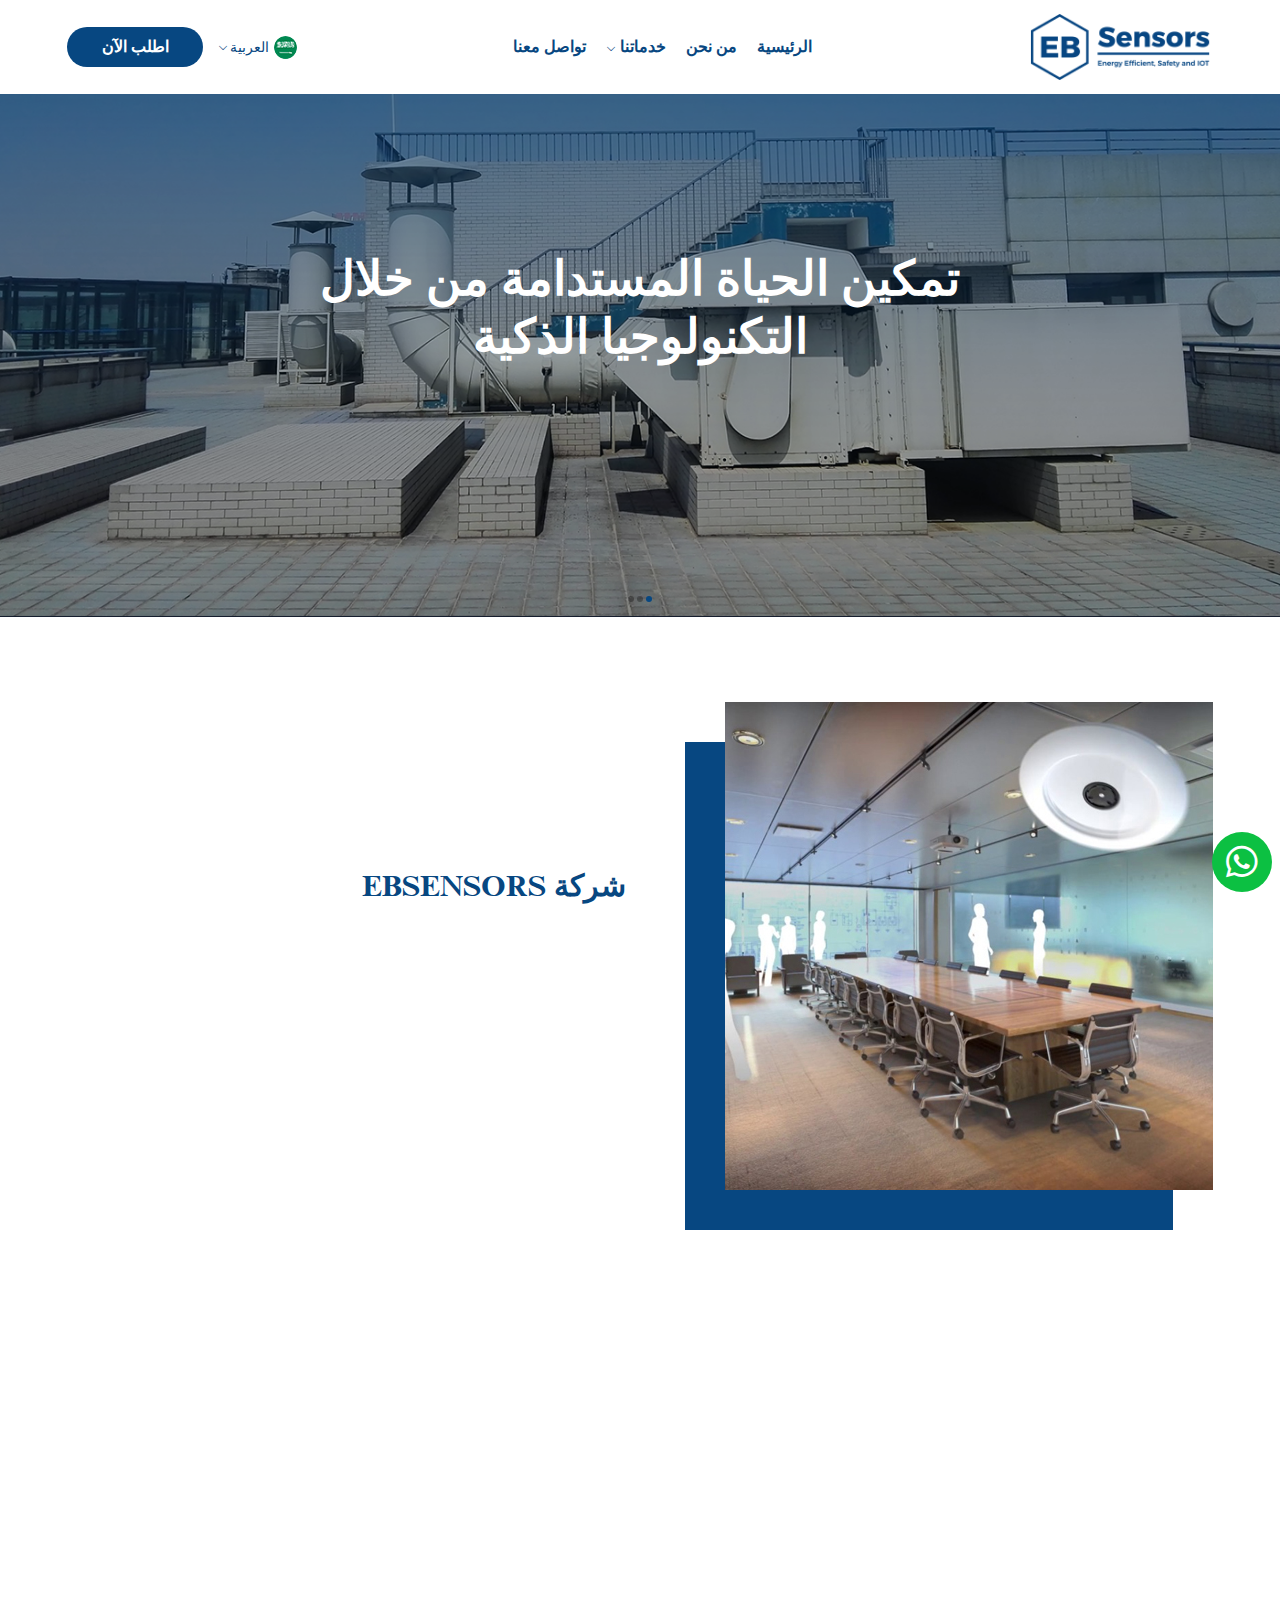
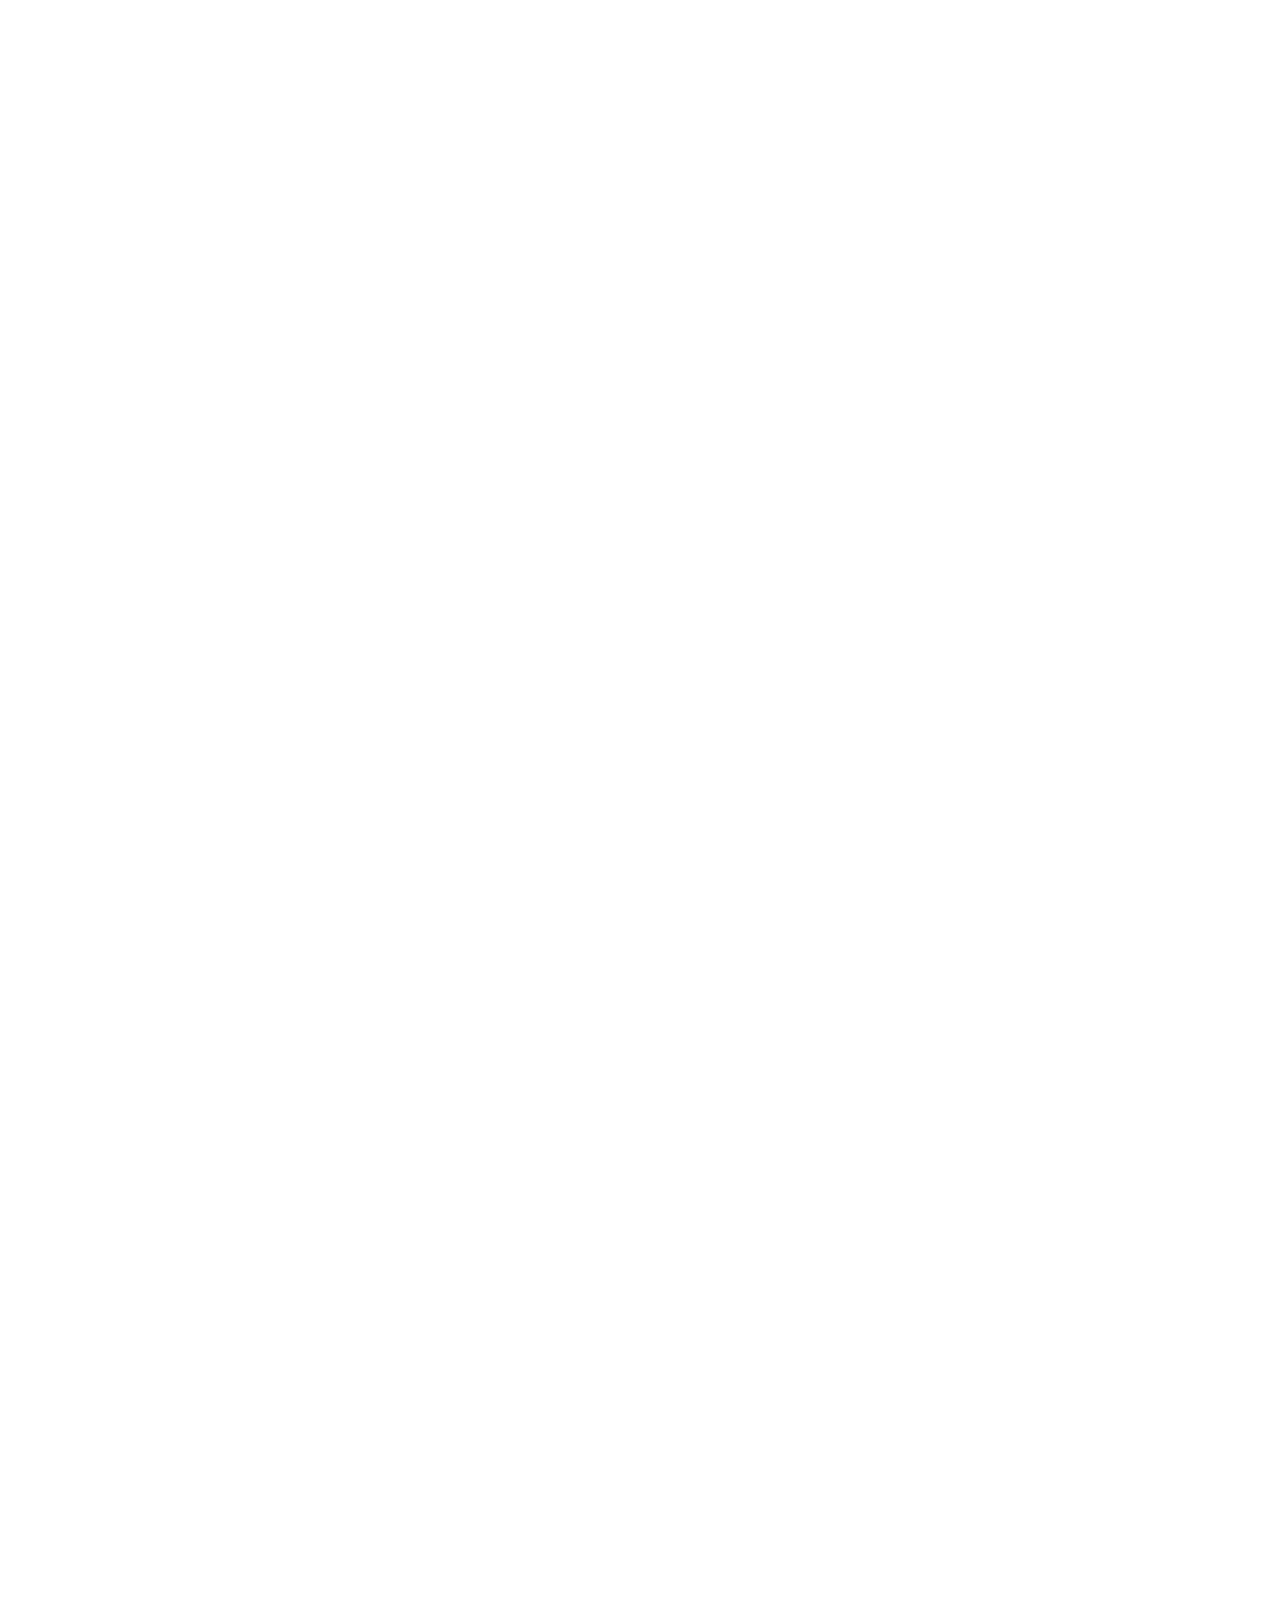
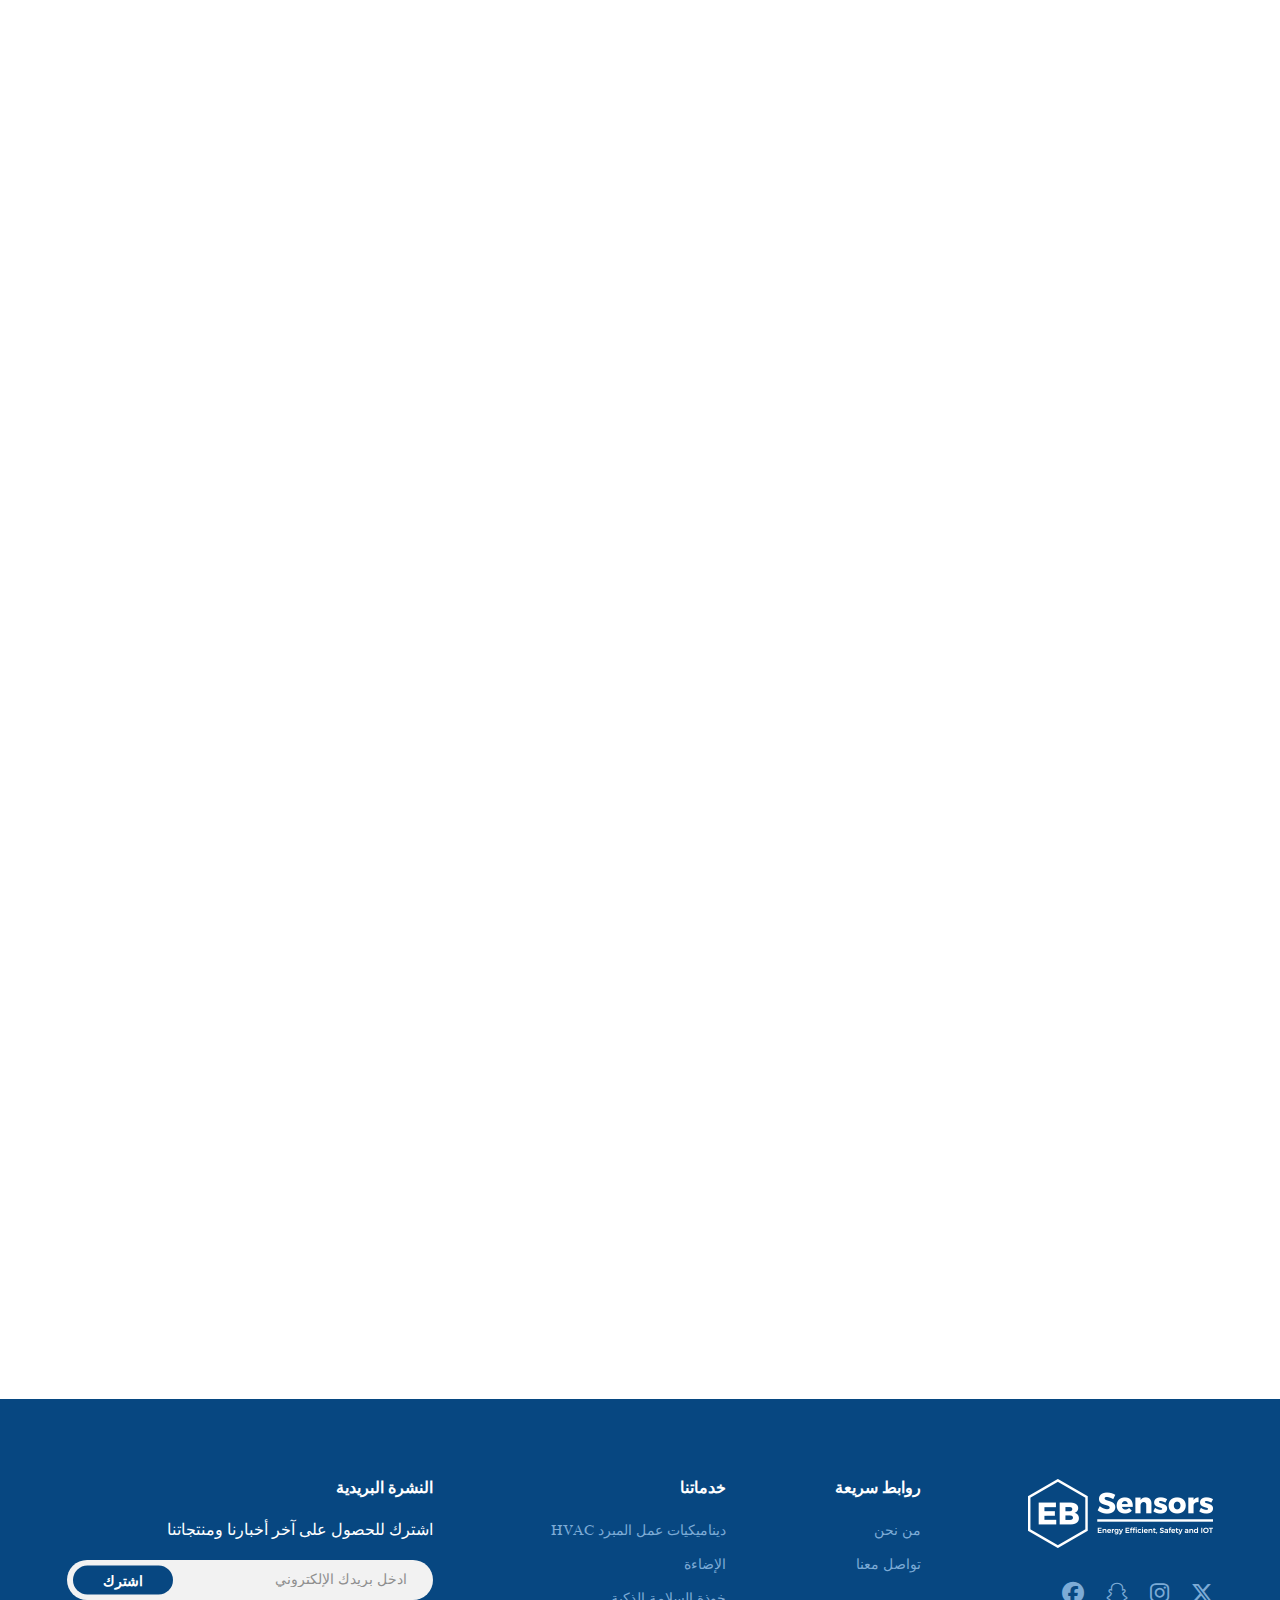
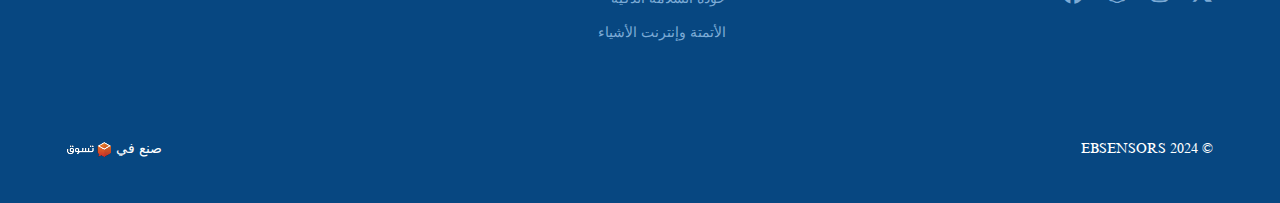
<file: index.html>
<!DOCTYPE html>
<html lang="ar" dir="rtl">
   <head>
      <meta charset="utf-8" />
      <meta http-equiv="X-UA-Compatible" content="IE=edge" />
      <meta name="viewport" content="width=device-width, initial-scale=1" />
      <title>  EBSensors شركة </title>
      <link rel="icon" href="images/fav.png" type="image/png" />
      <link rel="stylesheet" href="css/line-awesome.min.css" />
    
      <link rel="stylesheet" href="css/all.min.css" />
      <link rel="stylesheet" href="css/bootstrap.min.css" />
     
      <link rel="preconnect" href="https://fonts.googleapis.com">
      <link rel="preconnect" href="https://fonts.gstatic.com" crossorigin>
      <link rel="stylesheet" href="css/fonts.css" />
      <link rel="stylesheet" href="css/animate.css" />
     
      <link rel="stylesheet" href="css/swiper.min.css" />
      <link rel="stylesheet" href="css/style.css" />
   </head>
   <body>
      <!-- preloader -->
      <div class="preloader">
         <div class="progress">
            <div class="progress-bar"></div>
         </div>
      </div>
      <!-- preloader -->

      <!-- whatsapp btn -->
      <button id="buttonTitle" title="Title" class="whatsapp-btn">
         <i class="fa-brands fa-whatsapp"></i>
       </button>
       <!-- whatsapp btn -->
        
      <!-- header section -->
      <header>
         <div class="top-header">
            <div class="container">
               <!-- start nav-header -->
               <div class="nav-header">
                  <!-- logo section -->
                  <div class="img-logo">
                     <a href="index.html">
                     <img src="images/logo.png" class="img-fluid logo" alt="logo" />
                     </a>
                  </div>
                 
                  <!-- end logo section -->
                  <!-- start menu -->
                  <div class="navgition">
                    
                     <ul class="big-menu list-unstyled">
                        <li>
                           <a href="index.html"> الرئيسية </a>
                        </li>
                        <li>
                           <a href="#"> من نحن   </a>
                        </li>
                       
                        <li class=" menu-item-has-children ">
                           <a href="#">
                           خدماتنا
                           </a>
                           <ul class=" sub-menu ">
                              <li>
                                 <a href="#">
                                 <span> خدمة 1    </span>
                                 </a>
                              </li>
                              <li>
                                 <a href="#">
                                 <span>خدمة 2    </span>
                                 </a>
                              </li>
                              <li>
                                 <a href="#">
                                 <span> خدمة 3   </span>
                                 </a>
                              </li>
                              <li>
                                 <a href="#">
                                 <span>خدمة 4    </span>
                                 </a>
                              </li>
                           </ul>
                        </li>
                       
                        <li>
                           <a href="#">  تواصل معنا </a>
                        </li>
                      
                     </ul>
                  </div>
                  <!-- end menu -->
                  <!-- language and contact section -->
                  <div class="language-and-contact-section">
                     <div class="dropdown">
                        <button class="dropbtn">
                           <div class="flag-img">
                        <img class="language-flag" src="images/ksa-flag.png" alt="ksa flag">
                     </div>
                        العربية
                        </button>
                        <div class="dropdown-content">
                           <a href="index.html">العربية   </a>
                           <a href="index-en.html">English  </a>
                        </div>
                     </div>
                     <!-- contact-link -->
                     <a href="#" class="contact-link"> اطلب الآن  </a>
                     <!-- end contact-link -->
                     <!-- menu-icon-for-mobile -->
                     <div class="show-icons">
                        <a class="menu-bars" aria-label="open menu in mobile" id="menu-id" href="#!">
                        <i class="las la-bars bar show-icon"></i>
                        <i class="las la-times times hide-icon"></i>
                        </a>
                     </div>
                     <!-- end menu-icon-for-mobile -->
                  </div>
                  <!-- end language and contact section -->
               </div>
               <!-- end nav-header -->
            </div>
         </div>
      </header>
      <!-- header section     -->
      <!-- main slider -->
      <main class="main-slider">
         <div class="swiper-cont">
            <div class="swiper-container">
               <div class="swiper-wrapper">
                  <div class="swiper-slide">
                     <div class="main">
                        <div class="main-slider-img">
                           <a href="#">
                           <img src="images/main-slider/01.jpg" class="img-fluid main-slider-image" alt="slider img" />
                           </a>
                        </div>
                        <div class="main-slider-img-cover">
                           <h2 class="main-title">
                              تمكين الحياة المستدامة من خلال التكنولوجيا الذكية
                           </h2>
                        </div>
                     </div>
                  </div>
                  <div class="swiper-slide">
                     <div class="main">
                        <div class="main-slider-img">
                           <a href="#">
                           <img src="images/main-slider/01.jpg" class="img-fluid main-slider-image" alt="slider img" />
                           </a>
                        </div>
                        <div class="main-slider-img-cover">
                           <h2 class="main-title">
                              تمكين الحياة المستدامة من خلال التكنولوجيا الذكية
                           </h2>
                        </div>
                     </div>
                  </div>
                  <div class="swiper-slide">
                     <div class="main">
                        <div class="main-slider-img">
                           <a href="#">
                           <img src="images/main-slider/01.jpg" class="img-fluid main-slider-image" alt="slider img" />
                           </a>
                        </div>
                        <div class="main-slider-img-cover">
                           <h2 class="main-title">
                              تمكين الحياة المستدامة من خلال التكنولوجيا الذكية
                           </h2>
                        </div>
                     </div>
                  </div>
               </div>
            </div>
            <div class="swiper-pagination"></div>
         </div>
         <div class="swiper-btn-prev swiper-btn">
            <i class="fa-thin fa-chevron-right"></i>
         </div>
         <div class="swiper-btn-next swiper-btn">
            <i class="fa-thin fa-chevron-left"></i>
         </div>
      </main>
      <!-- main slider -->
      <!-- about-section -->
      <div  class="about-section wow fadeInDown">
         <div class="container">
            <div class="about-us-section">
               <div class="about-img-section">
                  <div class="about-img-bg">
                     <div class="about-img">
                        <img class="img-fluid" src="images/about/01.jpg" alt="about us image">
                        </div>
                    
                  </div>
                
               </div>
               <div class="about-us-text">
                  <div class="mobile-css">
                     
                     <h2 class="about-us-title  wow fadeInDown"> شركة EBSENSORS </h2>
                  </div>
                  <p class="about-us-paragraph wow fadeInDown"> 
                     EBSENSORS هي شركة سعودية متخصصة في أجهزة استشعار الإشغال وأجهزة تنظيم الحرارة القابلة للبرمجة، والتي تهدف إلى تحسين كفاءة الطاقة في أنظمة التدفئة والتهوية وتكييف الهواء (HVAC) وأنظمة الإضاءة. ويساهم في تحقيق توفير الطاقة وتعزيز الاستدامة البيئية، وبالتالي تحسين الأداء البيئي والاقتصادي للمباني والمرافق.
                     </p>
                
                 
               </div>
            </div>
         </div>
      </div>
      <!-- end about-section -->
       <!-- features section -->
        <div class="features-section wow fadeInDown">
         <div class="container">
            <h2 class="features-title">
               تتمثل رؤيتنا في إنشاء نظام يتحكم في التدفئة والتهوية وتكييف الهواء والإضاءة والمزيد.
            </h2>
            <div class="features-grid">
               <div class="feature-block">
                  <div class="feature-icon-block">
                     <i class="fa-light fa-battery-bolt feature-icon"></i>
                  </div>
                  تقليل استهلاك الكهرباء.
               </div>
               <div class="feature-block">
                  <div class="feature-icon-block">
                     <i class="fa-light fa-gears feature-icon"></i>
                     </div>
                  صيانة تنبؤية على مدار الساعة طوال أيام الأسبوع.
               </div>
               <div class="feature-block">
                  <div class="feature-icon-block">
                     <i class="fa-light fa-temperature-snow feature-icon"></i>
                     </div>
                  ساعد في ضمان نفس درجات الحرارة التي تم ضبطها عن طريق زيادة وتقليل نظام التبريد لديك تلقائيًا.
               </div>
               <div class="feature-block">
                  <div class="feature-icon-block">
                     <i class="fa-light fa-microchip-ai feature-icon"></i>
                     </div>
                  تقليل قوة العمل عن طريق القضاء على الحاجة للتدخل البشري.
               </div>
            </div>
         </div>
        </div>
        <!-- features section -->
      <!-- vision-mission-section -->
       <div class="v-m-section wow fadeInDown">
      <div class="container">
         <h3 class="v-m-title">
           فلسفتنا
         </h3>
         <p class="v-m-paragraph">
            نحن نركز على النتيجة من خلال تجاوز توقعات العملاء، وإنشاء منتج موفر للطاقة، ومعدات السلامة،
            وإنترنت الأشياء الذي يغير الصناعة من خلال الابتكار
         </p>
         <div class="vision-mission-section ">
           <div class="vision-mission-block">
            <i class="fa-sharp fa-light fa-bullseye-arrow vission-mission-icon"></i>
            <h3 class="vision-mission-title">
              مهمتنا
            </h3>
            <p class="vision-mission-paragraph">
               تقليل استهلاك الطاقة وإنشاء معدات أمان ذكية وأتمتة وإنترنت الأشياء.
            </p>
           </div>
           <div class="vision-mission-block">
            <i class="fa-light fa-eye vission-mission-icon"></i>
            <h3 class="vision-mission-title">
             رؤيتنا
            </h3>
            <p class="vision-mission-paragraph">
               تقليل فواتير الكهرباء ومعدات السلامة المنقذة للحياة. ربط الأجهزة وأتمتة المهام.
            </p>
           </div>
           <div class="vision-mission-block">
            <i class="fa-sharp fa-light fa-rocket vission-mission-icon"></i>
            <h3 class="vision-mission-title">
              أهدافنا
            </h3>
            <p class="vision-mission-paragraph">
               وقف هدر الطاقة بشكل آمن في أعمال البناء والصيانة والأتمتة والتحكم السحابي.
            </p>
           </div>
         </div>
      </div>
   </div>
      <!-- end vision-mission-section -->
      <!-- services -->
      <div class="services-section wow fadeInDown">
         <div class="container">
           <h2 class="services-title">
           خدماتنا
           </h2>
           <div class="service-record">
            <div class="service-img-div">
               <img class="img-fluid service-img" src="images/services/01.jpg" alt="service img">
            </div>
            <div class="service-record-text">
              <h3 class="service-record-title">
               ديناميكيات عمل المبرد HVAC
              </h3>
              <p class="service-paragraph">
               يضمن نظام EB، المتكامل مع BMS عبر بروتوكولات مثل Modbus وBACnet، الكفاءة ودرجة الحرارة المثالية على مدار الساعة. لتقليل استهلاك الكهرباء، سيتم التركيز على وحدة FCU ووحدات التدفئة أو التبريد المساعدة. خلال ساعات الذروة، ستحافظ هذه الوحدات على نقطة ضبط درجة الحرارة، بينما في غير ساعات الذروة، ستعمل في وضع توفير الطاقة أو تتوقف عن العمل. بالإضافة إلى ذلك، توفر الصيانة التنبؤية القوية لدينا بيانات وتنبيهات في الوقت الفعلي حول حالة التدفئة والتهوية وتكييف الهواء لديك.
              </p>
            </div>
           </div>
           <div class="service-record">
            <div class="service-img-div">
               <img class="img-fluid service-img" src="images/services/02.jpg" alt="service img">
            </div>
            <div class="service-record-text">
              <h3 class="service-record-title">
              الإضاءة
              </h3>
              <p class="service-paragraph">
               يمكنك تخصيص كيفية عمل الإضاءة بعدة طرق حيث يمكننا تشغيلها وإيقافها، وزيادتها وتقليلها بناءً على المساحة التي يشغلها الأشخاص في تلك القاعة.
               </p>
            </div>
            
           </div>
           <div class="service-record">
            <div class="service-img-div helmet">
               <img class="helmet-shape" src="images/services/helmet.png" alt="helmet">
               <span class="note">
                 قريبا..
               </span>
            </div>
            <div class="service-record-text">
              <h3 class="service-record-title">
             خوذة السلامة الذكية
              </h3>
              <p class="service-paragraph">
               لوريم إيبسوم هو ببساطة نص وهمي من صناعة الطباعة والتنضيد. لقد كان لوريم إيبسوم هو النص الوهمي القياسي في هذه الصناعة منذ القرن السادس عشر، عندما أخذت طابعة غير معروفة لوح الكتابة وخلطته لصنع نموذج كتاب.
              </p>
            </div>
            
           </div>
           <div class="service-record">
            <div class="service-img-div">
               <img class="img-fluid service-img" src="images/services/04.jpg" alt="service img">
            </div>
            <div class="service-record-text">
              <h3 class="service-record-title">
               الأتمتة وإنترنت الأشياء
              </h3>
              <p class="service-paragraph">
               لوريم إيبسوم هو ببساطة نص وهمي من صناعة الطباعة والتنضيد. لقد كان لوريم إيبسوم هو النص الوهمي القياسي في هذه الصناعة منذ القرن السادس عشر، عندما أخذت طابعة غير معروفة لوح الكتابة وخلطته لصنع نموذج كتاب.
            </p>
            </div>
            
           </div>
         </div>
      </div>
      <!-- end services -->
     
      
     
      
    
      <!-- footer section -->
      <footer class="footer">
         <div class="container">
            <div class="footer-cont">
               <div class="row">
                  <div class="col-md-3 col-xs-12">
                     <a href="index.html" class="footer-logo">
                     <img class="img-fluid " src="images/footer-logo.png" alt="logo">
                     </a>
                     <ul class="social-list">
                        <li class="social-list-link">
                           <a href="#" aria-label="social media link">
                              <i class="fa-brands fa-x-twitter social-icon"></i>
                              
                           </a>
                        </li>
                        <li class="social-list-link">
                           <a href="#" aria-label="social media link">
                              <i class="fa-brands fa-instagram social-icon"></i>
                              
                           </a>
                        </li>
                        <li class="social-list-link">
                           <a href="#" aria-label="social media link">
                              <i class="fa-brands fa-snapchat social-icon"></i>
                           </a>
                        </li>
                        <li class="social-list-link">
                           <a href="#" aria-label="social media link">
                              <i class="fa-brands fa-facebook social-icon"></i> 
                           </a>
                        </li>
                       
                     </ul>
                  </div>
                  <div class="col-md-2 col-xs-12">
                     <div class="nav-foot-cont">
                        <h2 class="nav-foot-header nav-accordion"> روابط سريعة </h2>
                        <ul class="nav-foot nav-wrap list-unstyled">
                           <li class="nav-foot-li">
                              <a href="#" class="nav-foot-link"> من نحن  </a>
                           </li>
                         
                           <li class="nav-foot-li">
                              <a href="#" class="nav-foot-link"> تواصل معنا  </a>
                           </li>
                        </ul>
                     </div>
                  </div>
                  <div class="col-md-3 col-xs-12">
                     <div class="nav-foot-cont">
                        <h2 class="nav-foot-header nav-accordion"> خدماتنا </h2>
                        <ul class="nav-foot nav-wrap list-unstyled">
                           <li class="nav-foot-li">
                              <a href="#" class="nav-foot-link"> ديناميكيات عمل المبرد HVAC </a>
                           </li>
                           <li class="nav-foot-li">
                              <a href="#" class="nav-foot-link">  الإضاءة  </a>
                           </li>
                           <li class="nav-foot-li">
                              <a href="#" class="nav-foot-link">  خوذة السلامة الذكية </a>
                           </li>
                         
                           <li class="nav-foot-li">
                              <a href="#" class="nav-foot-link">  الأتمتة وإنترنت الأشياء </a>
                           </li>
                           
                        </ul>
                     </div>
                  </div>
                  <div class="col-md-4 col-xs-12">
                     <div class="nav-foot-cont">
                        <h2 class="nav-foot-header"> النشرة البريدية  </h2>
                        <div class="nav-foot">
                           <p class="subscribe-text"> اشترك للحصول على آخر أخبارنا ومنتجاتنا </p>
                           <div class="newsletter-cont">
                              <input type="email" value="" class="newsletter-input" placeholder=" ادخل بريدك الإلكتروني   ">
                              <button type="submit" class="newsletter-button">
                              اشترك
                              </button>
                           </div>
                        </div>
                     </div>
                  </div>
               </div>
            </div>
            <div class="copy-flex">
               <div class="copy-right"> © EBSENSORS 2024     </div>
               <div class="copy-right">
                 صنع في
                  <a href="#">
                     <div class="tasawok-logo">
                        <img src="images/tasawk-logo.png" alt="tasawk logo">
                     </div>
                  </a>
               </div>
            </div>
         </div>
      </footer>
      <!-- footer section -->
      <!-- arrow to top -->
      <a class="arrow-top" id="js-top">
      <i class="las la-long-arrow-alt-up arrow-top-icon"></i>
      </a>
      <!-- arrow to top -->
      <script src="js/jquery-3.4.1.min.js"></script>
      <script src="js/bootstrap.min.js"></script>
      <script src="js/wow.min.js"></script>
      
      <script type="text/javascript" src="js/swiper.min.js"></script>
      
      <script src="js/script.js"></script>
   </body>
</html>
</file>
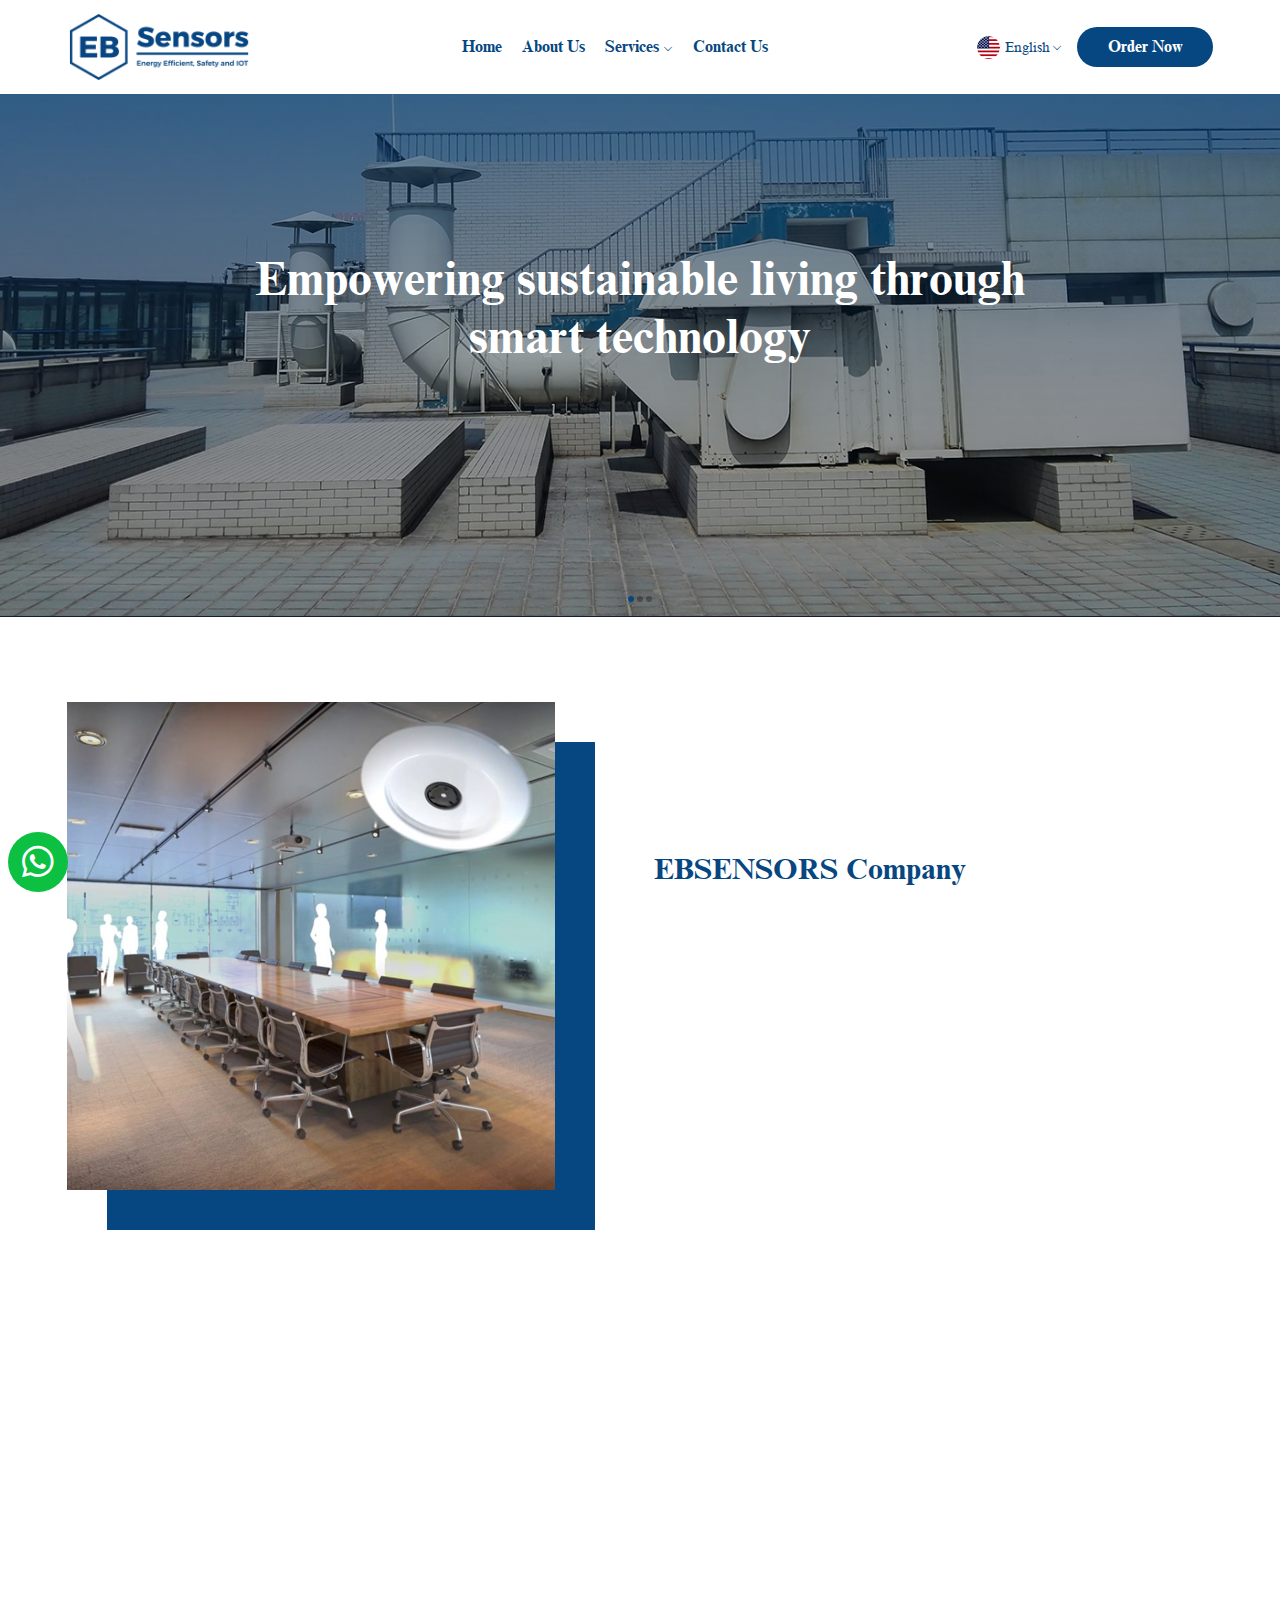
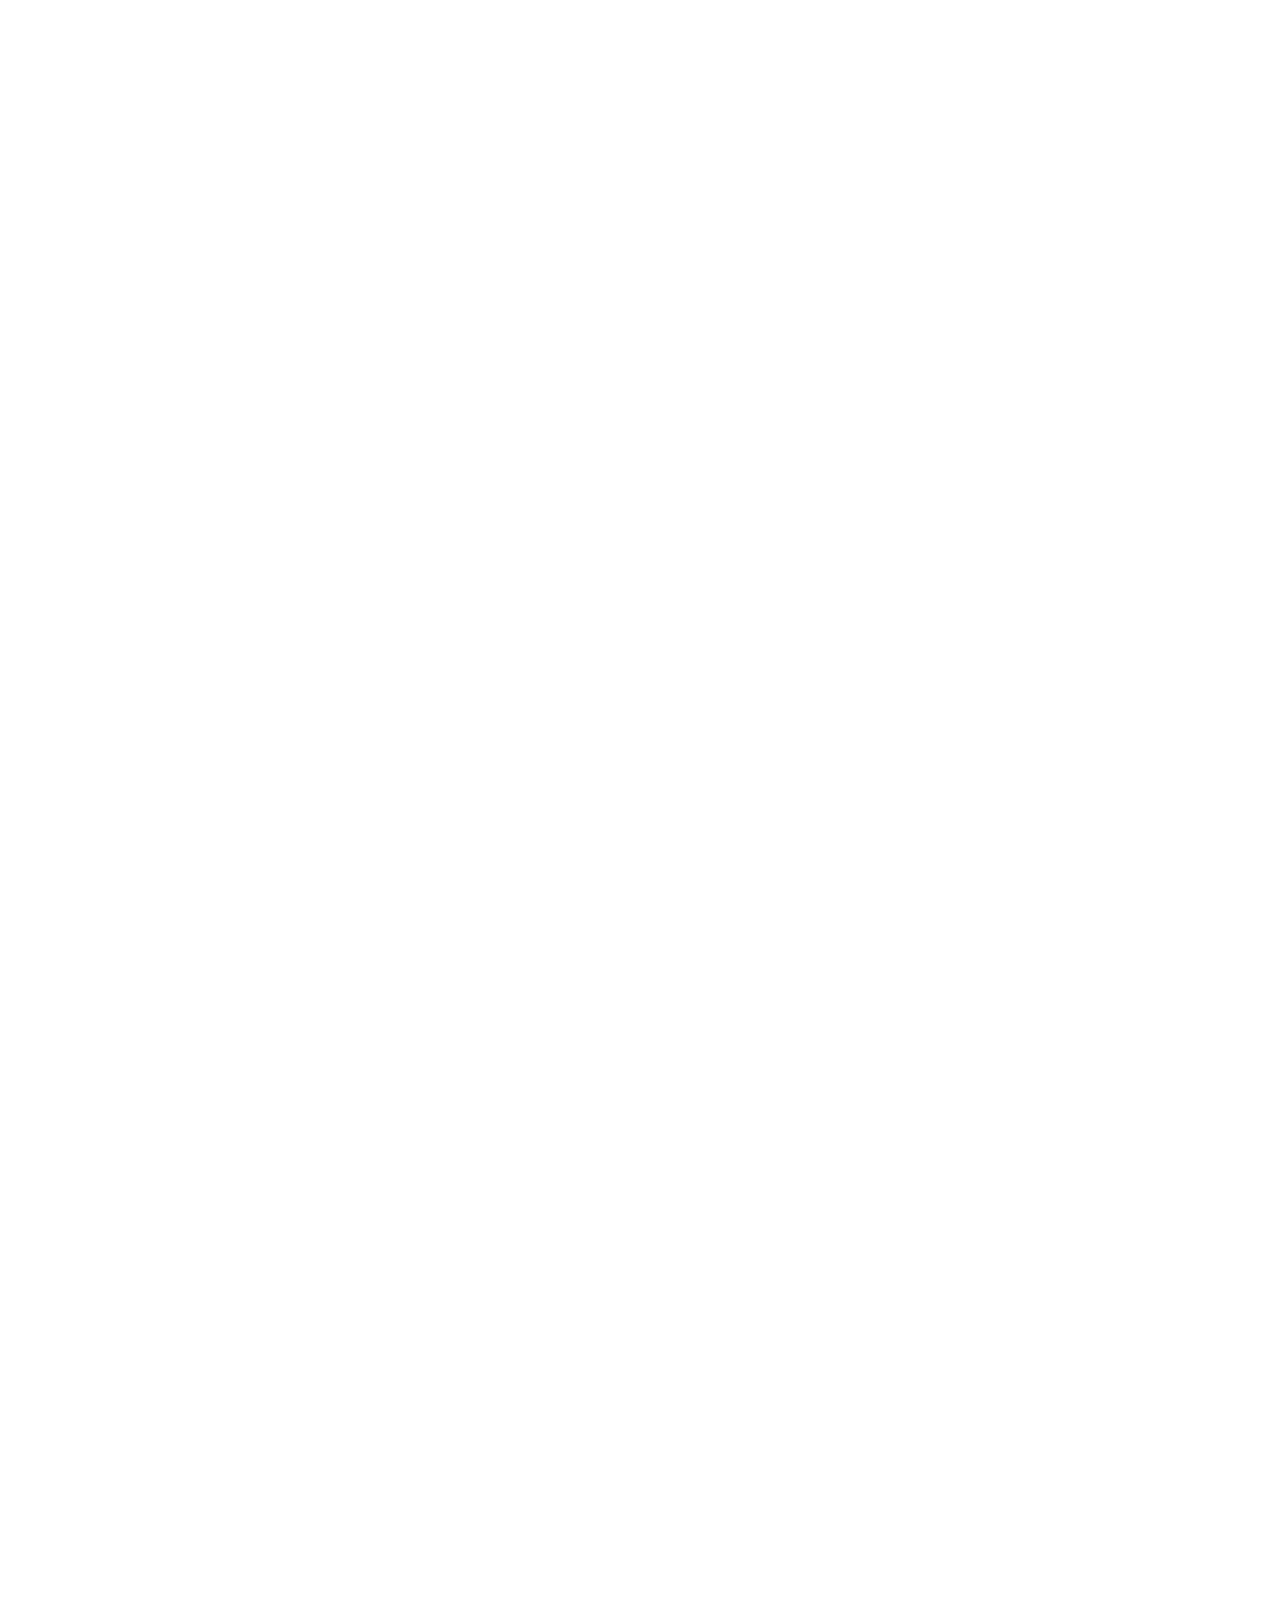
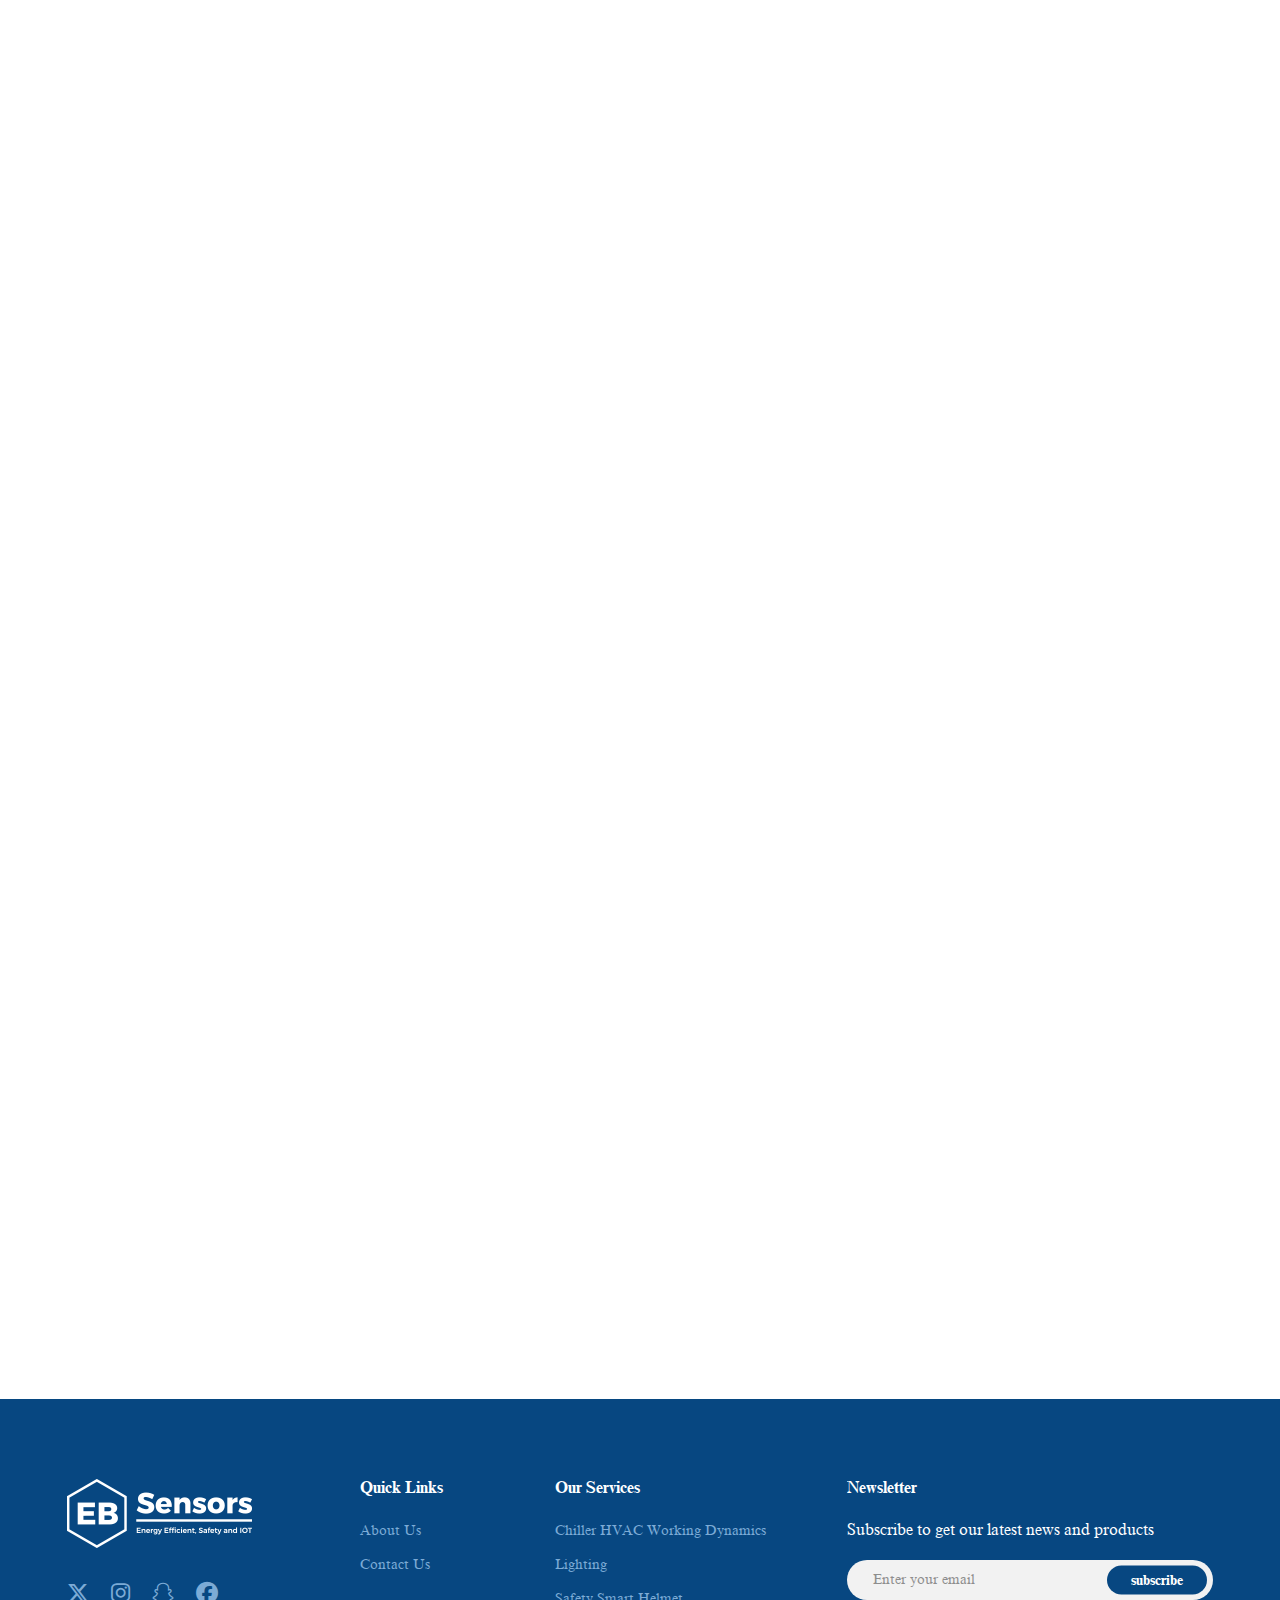
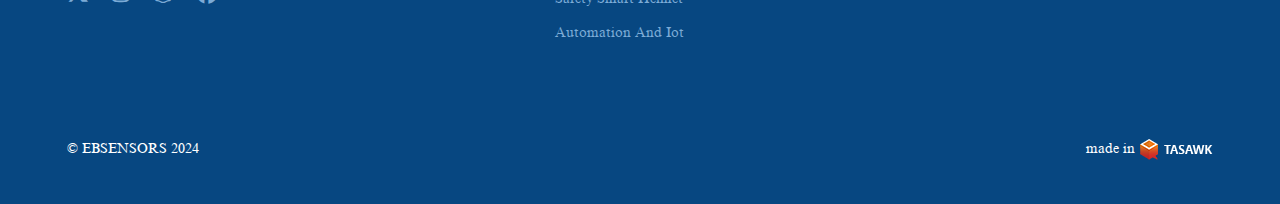
<file: index-en.html>
<!DOCTYPE html>
<html lang="en" dir="ltr">
   <head>
      <meta charset="utf-8" />
      <meta http-equiv="X-UA-Compatible" content="IE=edge" />
      <meta name="viewport" content="width=device-width, initial-scale=1" />
      <title>  EBSensors company </title>
      <link rel="icon" href="images/fav.png" type="image/png" />
      <link rel="stylesheet" href="css/line-awesome.min.css" />
    
      <link rel="stylesheet" href="css/all.min.css" />
      <link rel="stylesheet" href="css/bootstrap.min.css" />
     
      <link rel="preconnect" href="https://fonts.googleapis.com">
      <link rel="preconnect" href="https://fonts.gstatic.com" crossorigin>
      <link rel="stylesheet" href="css/fonts.css" />
      <link rel="stylesheet" href="css/animate.css" />
     
      <link rel="stylesheet" href="css/swiper.min.css" />
      <link rel="stylesheet" href="css/style.css" />
   </head>
   <body>
      <!-- preloader -->
      <div class="preloader">
         <div class="progress">
            <div class="progress-bar"></div>
         </div>
      </div>
      <!-- preloader -->

      <!-- whatsapp btn -->
      <button id="buttonTitle" title="Title" class="whatsapp-btn">
         <i class="fa-brands fa-whatsapp"></i>
       </button>
       <!-- whatsapp btn -->
        
      <!-- header section -->
      <header>
         <div class="top-header">
            <div class="container">
               <!-- start nav-header -->
               <div class="nav-header">
                  <!-- logo section -->
                  <div class="img-logo">
                     <a href="index.html">
                     <img src="images/logo.png" class="img-fluid logo" alt="logo" />
                     </a>
                  </div>
                 
                  <!-- end logo section -->
                  <!-- start menu -->
                  <div class="navgition">
                    
                     <ul class="big-menu list-unstyled">
                        <li>
                           <a href="index-en.html"> home </a>
                        </li>
                        <li>
                           <a href="#"> about us  </a>
                        </li>
                       
                        <li class=" menu-item-has-children ">
                           <a href="#">
                           services
                           </a>
                           <ul class=" sub-menu ">
                              <li>
                                 <a href="#">
                                 <span>service 1    </span>
                                 </a>
                              </li>
                              <li>
                                 <a href="#">
                                 <span>service 2    </span>
                                 </a>
                              </li>
                              <li>
                                 <a href="#">
                                 <span>service 3   </span>
                                 </a>
                              </li>
                              <li>
                                 <a href="#">
                                 <span>service 4    </span>
                                 </a>
                              </li>
                           </ul>
                        </li>
                        <li>
                           <a href="#"> contact us </a>
                        </li>
                        
                      
                     </ul>
                  </div>
                  <!-- end menu -->
                  <!-- language and contact section -->
                  <div class="language-and-contact-section">
                     <div class="dropdown">
                        <button class="dropbtn">
                           <div class="flag-img">
                        <img class="language-flag" src="images/usa-flag.png" alt="usa flag">
                     </div>
                        English
                        </button>
                        <div class="dropdown-content">
                           <a href="index.html">العربية   </a>
                           <a href="index-en.html">English  </a>
                        </div>
                     </div>
                     <!-- contact-link -->
                     <a href="order-now-en.html" class="contact-link"> order now  </a>
                     <!-- end contact-link -->
                     <!-- menu-icon-for-mobile -->
                     <div class="show-icons">
                        <a class="menu-bars" aria-label="open menu in mobile" id="menu-id" href="#!">
                        <i class="las la-bars bar show-icon"></i>
                        <i class="las la-times times hide-icon"></i>
                        </a>
                     </div>
                     <!-- end menu-icon-for-mobile -->
                  </div>
                  <!-- end language and contact section -->
               </div>
               <!-- end nav-header -->
            </div>
         </div>
      </header>
      <!-- header section     -->
      <!-- main slider -->
      <main class="main-slider">
         <div class="swiper-cont">
            <div class="swiper-container">
               <div class="swiper-wrapper">
                  <div class="swiper-slide">
                     <div class="main">
                        <div class="main-slider-img">
                           <a href="#">
                           <img src="images/main-slider/01.jpg" class="img-fluid main-slider-image" alt="slider img" />
                           </a>
                        </div>
                        <div class="main-slider-img-cover">
                           <h2 class="main-title">
                            Empowering sustainable living through smart technology
                           </h2>
                        </div>
                     </div>
                  </div>
                  <div class="swiper-slide">
                     <div class="main">
                        <div class="main-slider-img">
                           <a href="#">
                           <img src="images/main-slider/01.jpg" class="img-fluid main-slider-image" alt="slider img" />
                           </a>
                        </div>
                        <div class="main-slider-img-cover">
                           <h2 class="main-title">
                              Empowering sustainable living through smart technology
                           </h2>
                        </div>
                     </div>
                  </div>
                  <div class="swiper-slide">
                     <div class="main">
                        <div class="main-slider-img">
                           <a href="#">
                           <img src="images/main-slider/01.jpg" class="img-fluid main-slider-image" alt="slider img" />
                           </a>
                        </div>
                        <div class="main-slider-img-cover">
                           <h2 class="main-title">
                              Empowering sustainable living through smart technology
                           </h2>
                        </div>
                     </div>
                  </div>
               </div>
            </div>
            <div class="swiper-pagination"></div>
         </div>
         <div class="swiper-btn-prev swiper-btn">
            <i class="fa-thin fa-chevron-right"></i>
         </div>
         <div class="swiper-btn-next swiper-btn">
            <i class="fa-thin fa-chevron-left"></i>
         </div>
      </main>
      <!-- main slider -->
      <!-- about-section -->
      <div  class="about-section wow fadeInDown">
         <div class="container">
            <div class="about-us-section">
               <div class="about-img-section">
                  <div class="about-img-bg">
                     <div class="about-img">
                        <img class="img-fluid" src="images/about/01.jpg" alt="about us image">
                        </div>
                    
                  </div>
                
               </div>
               <div class="about-us-text">
                  <div class="mobile-css">
                     
                     <h2 class="about-us-title  wow fadeInDown">EBSENSORS company</h2>
                  </div>
                  <p class="about-us-paragraph wow fadeInDown"> 
                     EBSENSORS is a Saudi company specializing in occupancy sensors and programmable thermostat devices, aimed at improving energy efficiency in HVAC (Heating, Ventilation, and Air Conditioning) and lighting systems. It contributes to achieving energy savings and enhancing environmental sustainability, thereby improving the environmental and economic performance of buildings and facilities.
                     </p>
                
                 
               </div>
            </div>
         </div>
      </div>
      <!-- end about-section -->
       <!-- features section -->
        <div class="features-section wow fadeInDown">
         <div class="container">
            <h2 class="features-title">
               our vision is to create a system <br> that control HVAC, lighting, and more.
            </h2>
            <div class="features-grid">
               <div class="feature-block">
                  <div class="feature-icon-block">
                     <i class="fa-light fa-battery-bolt feature-icon"></i>
                  </div>
                  
                  Reduce electrical consumption.
               </div>
               <div class="feature-block">
                  <div class="feature-icon-block">
                  <i class="fa-light fa-gears feature-icon"></i>
                  </div>
                  24/7 predictive maintenance.
               </div>
               <div class="feature-block">
                  <div class="feature-icon-block">
                  <i class="fa-light fa-temperature-snow feature-icon"></i>
                  </div>
                 Help ensure the same temperatures set by automatically increasing and decreasing your cooling system.
               </div>
               <div class="feature-block">
                  <div class="feature-icon-block">
                  <i class="fa-light fa-microchip-ai feature-icon"></i>
                  </div>
                  Reduce the work force by Eliminate the need for human interference.
               </div>
            </div>
         </div>
        </div>
        <!-- features section -->
      <!-- vision-mission-section -->
       <div class="v-m-section wow fadeInDown">
      <div class="container">
         <h3 class="v-m-title">
            our philosophy
         </h3>
         <p class="v-m-paragraph">
            we focus on result by exceeding customer expectations, creating an energy effecient product, Safety equipment,
            and Iot that is changing the industry through innovation
         </p>
         <div class="vision-mission-section ">
           <div class="vision-mission-block">
            <i class="fa-sharp fa-light fa-bullseye-arrow vission-mission-icon"></i>
            <h3 class="vision-mission-title">
               our mission
            </h3>
            <p class="vision-mission-paragraph">
               Reduce energy consumption create smart safety equipment Automation and Iot.
            </p>
           </div>
           <div class="vision-mission-block">
            <i class="fa-light fa-eye vission-mission-icon"></i>
            <h3 class="vision-mission-title">
               our vision
            </h3>
            <p class="vision-mission-paragraph">
               reduce electrical bills life-saving safety gear Linking devices and automating tasks.
            </p>
           </div>
           <div class="vision-mission-block">
            <i class="fa-sharp fa-light fa-rocket vission-mission-icon"></i>
            <h3 class="vision-mission-title">
               our goals
            </h3>
            <p class="vision-mission-paragraph">
               stop unnecessary energy waste safety in construction and Maintenance Automating and cloud control.
            </p>
           </div>
         </div>
      </div>
   </div>
      <!-- end vision-mission-section -->
      <!-- services -->
      <div class="services-section wow fadeInDown">
         <div class="container">
           <h2 class="services-title">
            our services
           </h2>
           <div class="service-record">
            <div class="service-img-div">
               <img class="img-fluid service-img" src="images/services/01.jpg" alt="service img">
            </div>
            <div class="service-record-text">
              <h3 class="service-record-title">
               Chiller HVAC working dynamics
              </h3>
              <p class="service-paragraph">
               The EB system, integrated with the BMS via protocols like Modbus and BACnet, ensures efficiency and optimal temperature around the clock. To reduce electrical consumption, focus will be on the FCU and auxiliary heating or cooling units. During peak hours, these units will maintain the temperature setpoint, while in non-peak hours, they will operate in energy-saving mode or turn off. Additionally, our robust predictive maintenance provides real-time data and alerts about your HVAC status.
              </p>
            </div>
           </div>
           <div class="service-record">
            <div class="service-img-div">
               <img class="img-fluid service-img" src="images/services/02.jpg" alt="service img">
            </div>
            <div class="service-record-text">
              <h3 class="service-record-title">
              Lighting
              </h3>
              <p class="service-paragraph">
               You can customize how lighting works in many ways as we can have them turn on and off, increase and decrease based on the space being occupied by people in that hall.
               </p>
            </div>
            
           </div>
           <div class="service-record">
            <div class="service-img-div helmet">
               <img class="helmet-shape" src="images/services/helmet.png" alt="helmet">
               <span class="note">
                  coming soon..
               </span>
            </div>
            <div class="service-record-text">
              <h3 class="service-record-title">
             Safety smart helmet
              </h3>
              <p class="service-paragraph">
               Lorem Ipsum is simply dummy text of the printing and typesetting industry. Lorem Ipsum has been the industry's standard dummy text ever since the 1500s, when an unknown printer took a galley of type and scrambled it to make a type specimen book.
              </p>
            </div>
            
           </div>
           <div class="service-record">
            <div class="service-img-div">
               <img class="img-fluid service-img" src="images/services/04.jpg" alt="service img">
            </div>
            <div class="service-record-text">
              <h3 class="service-record-title">
              Automation and Iot
              </h3>
              <p class="service-paragraph">
               Lorem Ipsum is simply dummy text of the printing and typesetting industry. Lorem Ipsum has been the industry's standard dummy text ever since the 1500s, when an unknown printer took a galley of type and scrambled it to make a type specimen book.
               </p>
            </div>
            
           </div>
         </div>
      </div>
      <!-- end services -->
     
      
     
      
    
      <!-- footer section -->
      <footer class="footer">
         <div class="container">
            <div class="footer-cont">
               <div class="row">
                  <div class="col-md-3 col-xs-12">
                     <a href="index.html" class="footer-logo">
                     <img class="img-fluid " src="images/footer-logo.png" alt="logo">
                     </a>
                     <ul class="social-list">
                        <li class="social-list-link">
                           <a href="#" aria-label="social media link">
                              <i class="fa-brands fa-x-twitter social-icon"></i>
                              
                           </a>
                        </li>
                        <li class="social-list-link">
                           <a href="#" aria-label="social media link">
                              <i class="fa-brands fa-instagram social-icon"></i>
                              
                           </a>
                        </li>
                        <li class="social-list-link">
                           <a href="#" aria-label="social media link">
                              <i class="fa-brands fa-snapchat social-icon"></i>
                           </a>
                        </li>
                        <li class="social-list-link">
                           <a href="#" aria-label="social media link">
                              <i class="fa-brands fa-facebook social-icon"></i> 
                           </a>
                        </li>
                       
                     </ul>
                  </div>
                  <div class="col-md-2 col-xs-12">
                     <div class="nav-foot-cont">
                        <h2 class="nav-foot-header nav-accordion">  quick links </h2>
                        <ul class="nav-foot nav-wrap list-unstyled">
                           <li class="nav-foot-li">
                              <a href="#" class="nav-foot-link"> About us  </a>
                           </li>
                         
                           <li class="nav-foot-li">
                              <a href="#" class="nav-foot-link"> Contact us  </a>
                           </li>
                        </ul>
                     </div>
                  </div>
                  <div class="col-md-3 col-xs-12">
                     <div class="nav-foot-cont">
                        <h2 class="nav-foot-header nav-accordion"> our services</h2>
                        <ul class="nav-foot nav-wrap list-unstyled">
                           <li class="nav-foot-li">
                              <a href="#" class="nav-foot-link"> Chiller HVAC working dynamics </a>
                           </li>
                           <li class="nav-foot-li">
                              <a href="#" class="nav-foot-link">  Lighting  </a>
                           </li>
                           <li class="nav-foot-li">
                              <a href="#" class="nav-foot-link">  Safety smart helmet  </a>
                           </li>
                         
                           <li class="nav-foot-li">
                              <a href="#" class="nav-foot-link">  Automation and Iot  </a>
                           </li>
                           
                        </ul>
                     </div>
                  </div>
                  <div class="col-md-4 col-xs-12">
                     <div class="nav-foot-cont">
                        <h2 class="nav-foot-header"> newsletter  </h2>
                        <div class="nav-foot">
                           <p class="subscribe-text"> Subscribe to get our latest news and products </p>
                           <div class="newsletter-cont">
                              <input type="email" value="" class="newsletter-input" placeholder=" Enter your email   ">
                              <button type="submit" class="newsletter-button">
                              subscribe
                              </button>
                           </div>
                        </div>
                     </div>
                  </div>
               </div>
            </div>
            <div class="copy-flex">
               <div class="copy-right"> © EBSENSORS 2024     </div>
               <div class="copy-right">
                  made in
                  <a href="#">
                     <div class="tasawok-logo">
                        <img src="images/tasawk-en.png" alt="tasawk logo">
                     </div>
                  </a>
               </div>
            </div>
         </div>
      </footer>
      <!-- footer section -->
      <!-- arrow to top -->
      <a class="arrow-top" id="js-top">
      <i class="las la-long-arrow-alt-up arrow-top-icon"></i>
      </a>
      <!-- arrow to top -->
      <script src="js/jquery-3.4.1.min.js"></script>
      <script src="js/bootstrap.min.js"></script>
      <script src="js/wow.min.js"></script>
      
      <script type="text/javascript" src="js/swiper.min.js"></script>
      
      <script src="js/script.js"></script>
   </body>
</html>
</file>
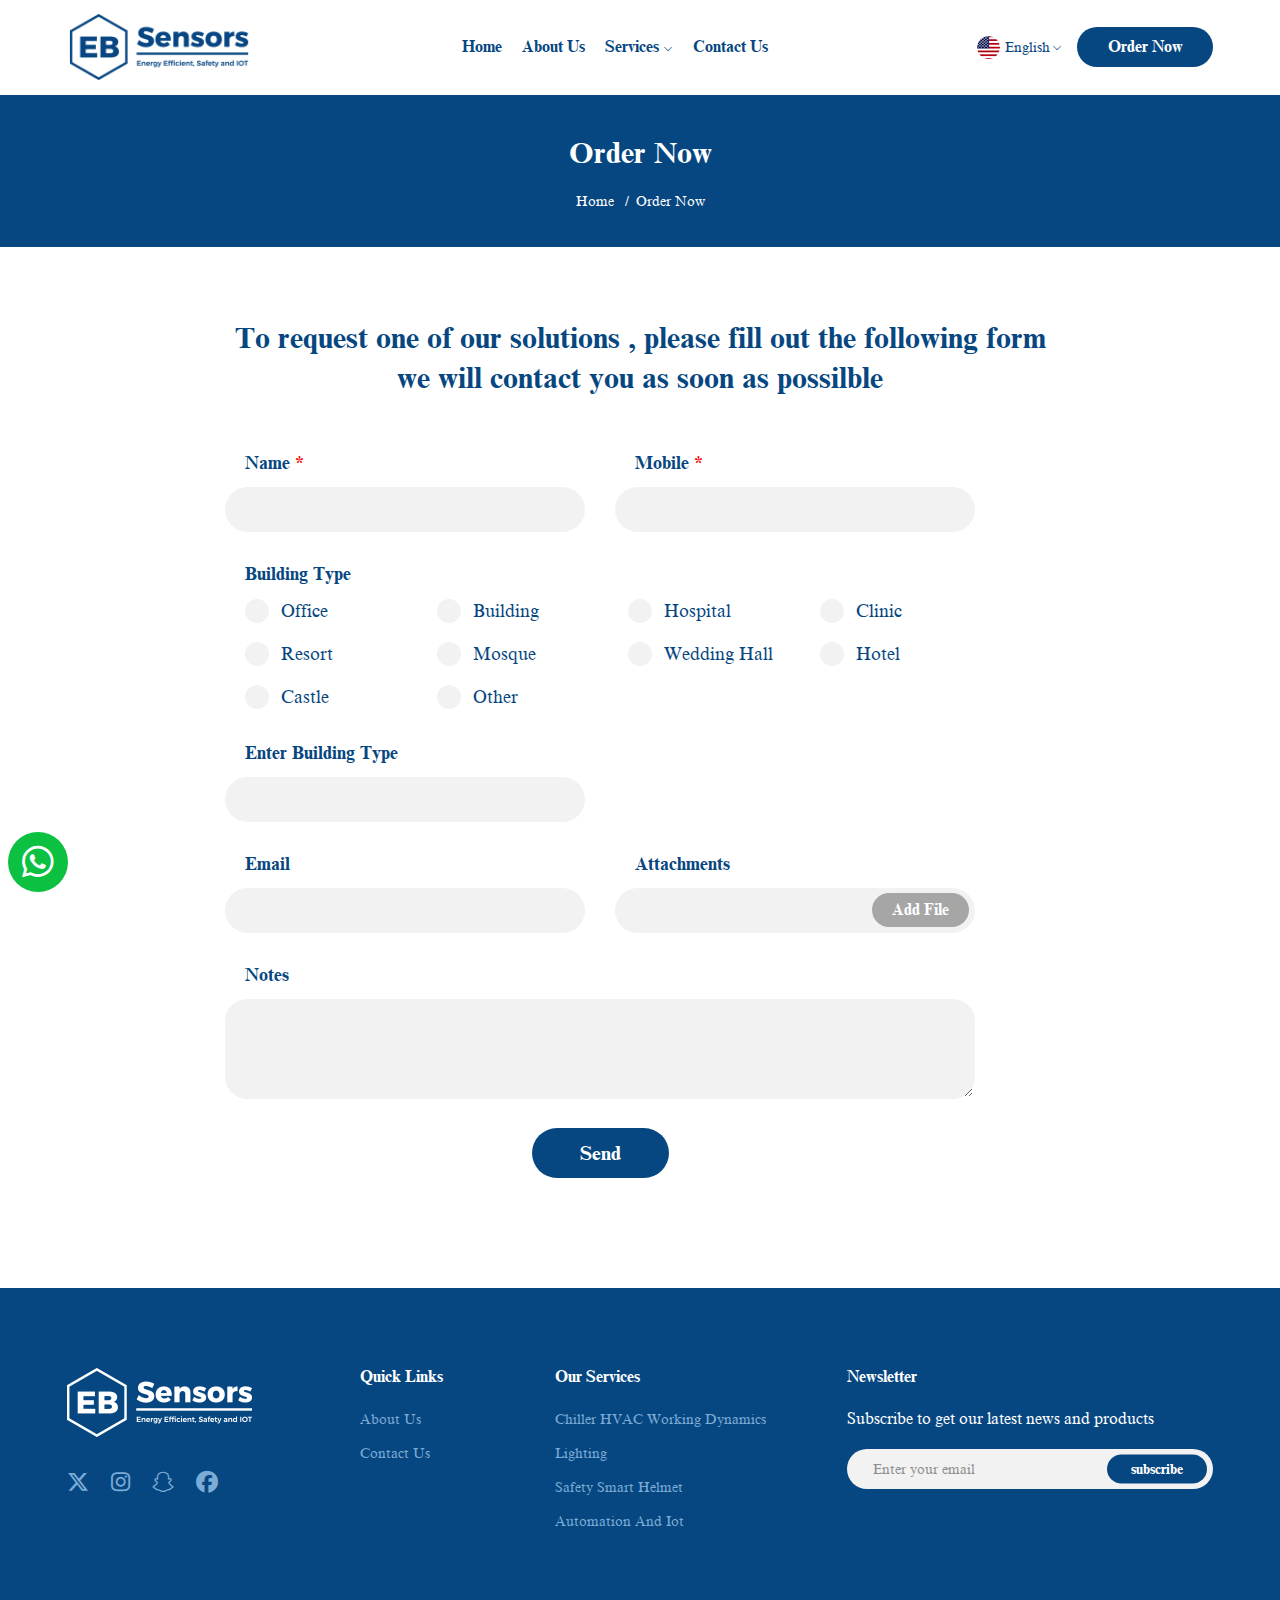
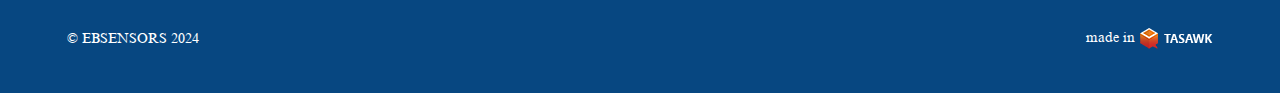
<file: order-now-en.html>
<!DOCTYPE html>
<html lang="en" dir="ltr">
   <head>
      <meta charset="utf-8" />
      <meta http-equiv="X-UA-Compatible" content="IE=edge" />
      <meta name="viewport" content="width=device-width, initial-scale=1" />
      <title>  EBSensors company / order now</title>
      <link rel="icon" href="images/fav.png" type="image/png" />
      <link rel="stylesheet" href="css/line-awesome.min.css" />
    
      <link rel="stylesheet" href="css/all.min.css" />
      <link rel="stylesheet" href="css/bootstrap.min.css" />
     
      <link rel="preconnect" href="https://fonts.googleapis.com">
      <link rel="preconnect" href="https://fonts.gstatic.com" crossorigin>
      <link rel="stylesheet" href="css/fonts.css" />
      <link rel="stylesheet" href="css/animate.css" />
     
      <link rel="stylesheet" href="css/swiper.min.css" />
      <link rel="stylesheet" href="css/style.css" />
   </head>
   <body class="inner-page-body">
      <!-- preloader -->
      <div class="preloader">
         <div class="progress">
            <div class="progress-bar"></div>
         </div>
      </div>
      <!-- preloader -->

      <!-- whatsapp btn -->
      <button id="buttonTitle" title="Title" class="whatsapp-btn">
         <i class="fa-brands fa-whatsapp"></i>
       </button>
       <!-- whatsapp btn -->
        
      <!-- header section -->
      <header>
         <div class="top-header">
            <div class="container">
               <!-- start nav-header -->
               <div class="nav-header">
                  <!-- logo section -->
                  <div class="img-logo">
                     <a href="index.html">
                     <img src="images/logo.png" class="img-fluid logo" alt="logo" />
                     </a>
                  </div>
                 
                  <!-- end logo section -->
                  <!-- start menu -->
                  <div class="navgition">
                    
                     <ul class="big-menu list-unstyled">
                        <li>
                           <a href="index-en.html"> home </a>
                        </li>
                        <li>
                           <a href="#"> about us  </a>
                        </li>
                       
                        <li class=" menu-item-has-children ">
                           <a href="#">
                           services
                           </a>
                           <ul class=" sub-menu ">
                              <li>
                                 <a href="#">
                                 <span>service 1    </span>
                                 </a>
                              </li>
                              <li>
                                 <a href="#">
                                 <span>service 2    </span>
                                 </a>
                              </li>
                              <li>
                                 <a href="#">
                                 <span>service 3   </span>
                                 </a>
                              </li>
                              <li>
                                 <a href="#">
                                 <span>service 4    </span>
                                 </a>
                              </li>
                           </ul>
                        </li>
                        <li>
                           <a href="#"> contact us </a>
                        </li>
                        
                      
                     </ul>
                  </div>
                  <!-- end menu -->
                  <!-- language and contact section -->
                  <div class="language-and-contact-section">
                     <div class="dropdown">
                        <button class="dropbtn">
                           <div class="flag-img">
                        <img class="language-flag" src="images/usa-flag.png" alt="usa flag">
                     </div>
                        English
                        </button>
                        <div class="dropdown-content">
                           <a href="order-now.html">العربية   </a>
                           <a href="order-now-en.html">English  </a>
                        </div>
                     </div>
                     <!-- contact-link -->
                     <a href="order-now-en.html" class="contact-link"> order now  </a>
                     <!-- end contact-link -->
                     <!-- menu-icon-for-mobile -->
                     <div class="show-icons">
                        <a class="menu-bars" aria-label="open menu in mobile" id="menu-id" href="#!">
                        <i class="las la-bars bar show-icon"></i>
                        <i class="las la-times times hide-icon"></i>
                        </a>
                     </div>
                     <!-- end menu-icon-for-mobile -->
                  </div>
                  <!-- end language and contact section -->
               </div>
               <!-- end nav-header -->
            </div>
         </div>
      </header>
      <!-- header section     -->

    <!-- breadcrumb -->
    <div class="breadcrumb-section">
      <h2 class="breadcrumb-head">order now</h2>
      <ol class="breadcrumb">
        <li class="item-home">
          <a class="bread-link bread-home " href="index-en.html">home</a>
        </li>
      
        <li class="active item-23">
          <span class="bread-current">order now</span>
        </li>
      </ol>
    </div>
      <!-- breadcrumb -->
    
      <!-- order-section -->
       <div class="order-section wow fadeInDown">
         <div class="container">
            <div class="order-content">
               <h2 class="order-title">
                  To request one of our solutions , please fill out the following form 
                  we will contact you as soon as possilble
               </h2>
               <form class="order-form">
                  <div class="form-record">
                     <div class="input-block">
                        <label class="input-label required">
                           name
                        </label>
                        <input type="text" class="input-field" placeholder="">
                     </div>
                     <div class="input-block">
                        <label class="input-label required">
                           mobile
                        </label>
                        <input type="number" class="input-field" placeholder="">
                     </div>
                  </div>
                  <label class="input-label">
                     building type
                  </label>
                  <ul class="radio-btns-list">
                     <li>
                        <label>
                           <input type="radio" class="radio-button" name="building type">
                           <span class="checkmark"></span>
                           </label>
                           office
                     </li>
                     <li>
                        <label>
                           <input type="radio" class="radio-button" name="building type">
                           <span class="checkmark"></span>
                           </label>
                          building
                     </li>
                     <li>
                        <label>
                           <input type="radio" class="radio-button" name="building type">
                           <span class="checkmark"></span>
                           </label>
                          hospital
                     </li>
                     <li>
                        <label>
                           <input type="radio" class="radio-button" name="building type">
                           <span class="checkmark"></span>
                           </label>
                         clinic
                     </li>
                     <li>
                        <label>
                           <input type="radio" class="radio-button" name="building type">
                           <span class="checkmark"></span>
                           </label>
                         resort
                     </li>
                     <li>
                        <label>
                           <input type="radio" class="radio-button" name="building type">
                           <span class="checkmark"></span>
                           </label>
                          mosque
                     </li>
                     <li>
                        <label>
                           <input type="radio" class="radio-button" name="building type">
                           <span class="checkmark"></span>
                           </label>
                          wedding hall
                     </li>
                     <li>
                        <label>
                           <input type="radio" class="radio-button" name="building type">
                           <span class="checkmark"></span>
                           </label>
                       hotel
                     </li>
                     <li>
                        <label>
                           <input type="radio" class="radio-button" name="building type">
                           <span class="checkmark"></span>
                           </label>
                          castle
                     </li>
                     <li>
                        <label>
                           <input type="radio" class="radio-button" name="building type">
                           <span class="checkmark"></span>
                           </label>
                          other
                     </li>
                  </ul>
                  <div class="form-record">
                     <div class="input-block">
                        <label class="input-label ">
                          enter building type
                        </label>
                        <input type="text" class="input-field" placeholder="">
                     </div>
                    
                  </div>
                  <div class="form-record">
                     <div class="input-block">
                        <label class="input-label ">
                          email
                        </label>
                        <input type="email" class="input-field" placeholder="">
                     </div>
                     <div class="input-block">
                        <label class="input-label ">
                          attachments
                        </label>
                        <div class="upload__box">
                           <div class="upload__btn-box">
                              <label class=" input-field upload__btn" id="file" for="customFile">
                                
                             
                              <b class="upload-images">add file </b>
                              <input type="file" class="upload__inputfile" id="customFile">
                              </label>
                           </div>
                           <div class="upload__img-wrap"></div>
                        </div>
                     </div>
                    
                  </div>
                  <label class="input-label ">
                   notes
                   </label>
                   <textarea class=" input-field textarea"></textarea>
                   <button class="submit-btn" type="submit">
                     Send
                   </button>
               </form>
            </div>
         </div>
       </div>
       <!-- order-section -->
   
      <!-- footer section -->
      <footer class="footer">
         <div class="container">
            <div class="footer-cont">
               <div class="row">
                  <div class="col-md-3 col-xs-12">
                     <a href="index.html" class="footer-logo">
                     <img class="img-fluid " src="images/footer-logo.png" alt="logo">
                     </a>
                     <ul class="social-list">
                        <li class="social-list-link">
                           <a href="#" aria-label="social media link">
                              <i class="fa-brands fa-x-twitter social-icon"></i>
                              
                           </a>
                        </li>
                        <li class="social-list-link">
                           <a href="#" aria-label="social media link">
                              <i class="fa-brands fa-instagram social-icon"></i>
                              
                           </a>
                        </li>
                        <li class="social-list-link">
                           <a href="#" aria-label="social media link">
                              <i class="fa-brands fa-snapchat social-icon"></i>
                           </a>
                        </li>
                        <li class="social-list-link">
                           <a href="#" aria-label="social media link">
                              <i class="fa-brands fa-facebook social-icon"></i> 
                           </a>
                        </li>
                       
                     </ul>
                  </div>
                  <div class="col-md-2 col-xs-12">
                     <div class="nav-foot-cont">
                        <h2 class="nav-foot-header nav-accordion">  quick links </h2>
                        <ul class="nav-foot nav-wrap list-unstyled">
                           <li class="nav-foot-li">
                              <a href="#" class="nav-foot-link"> About us  </a>
                           </li>
                         
                           <li class="nav-foot-li">
                              <a href="#" class="nav-foot-link"> Contact us  </a>
                           </li>
                        </ul>
                     </div>
                  </div>
                  <div class="col-md-3 col-xs-12">
                     <div class="nav-foot-cont">
                        <h2 class="nav-foot-header nav-accordion"> our services</h2>
                        <ul class="nav-foot nav-wrap list-unstyled">
                           <li class="nav-foot-li">
                              <a href="#" class="nav-foot-link"> Chiller HVAC working dynamics </a>
                           </li>
                           <li class="nav-foot-li">
                              <a href="#" class="nav-foot-link">  Lighting  </a>
                           </li>
                           <li class="nav-foot-li">
                              <a href="#" class="nav-foot-link">  Safety smart helmet  </a>
                           </li>
                         
                           <li class="nav-foot-li">
                              <a href="#" class="nav-foot-link">  Automation and Iot  </a>
                           </li>
                           
                        </ul>
                     </div>
                  </div>
                  <div class="col-md-4 col-xs-12">
                     <div class="nav-foot-cont">
                        <h2 class="nav-foot-header"> newsletter  </h2>
                        <div class="nav-foot">
                           <p class="subscribe-text"> Subscribe to get our latest news and products </p>
                           <div class="newsletter-cont">
                              <input type="email" value="" class="newsletter-input" placeholder=" Enter your email   ">
                              <button type="submit" class="newsletter-button">
                              subscribe
                              </button>
                           </div>
                        </div>
                     </div>
                  </div>
               </div>
            </div>
            <div class="copy-flex">
               <div class="copy-right"> © EBSENSORS 2024     </div>
               <div class="copy-right">
                  made in
                  <a href="#">
                     <div class="tasawok-logo">
                        <img src="images/tasawk-en.png" alt="tasawk logo">
                     </div>
                  </a>
               </div>
            </div>
         </div>
      </footer>
      <!-- footer section -->
      <!-- arrow to top -->
      <a class="arrow-top" id="js-top">
      <i class="las la-long-arrow-alt-up arrow-top-icon"></i>
      </a>
      <!-- arrow to top -->
      <script src="js/jquery-3.4.1.min.js"></script>
      <script src="js/bootstrap.min.js"></script>
      <script src="js/wow.min.js"></script>
      
      <script type="text/javascript" src="js/swiper.min.js"></script>
      
      <script src="js/script.js"></script>
   </body>
</html>
</file>
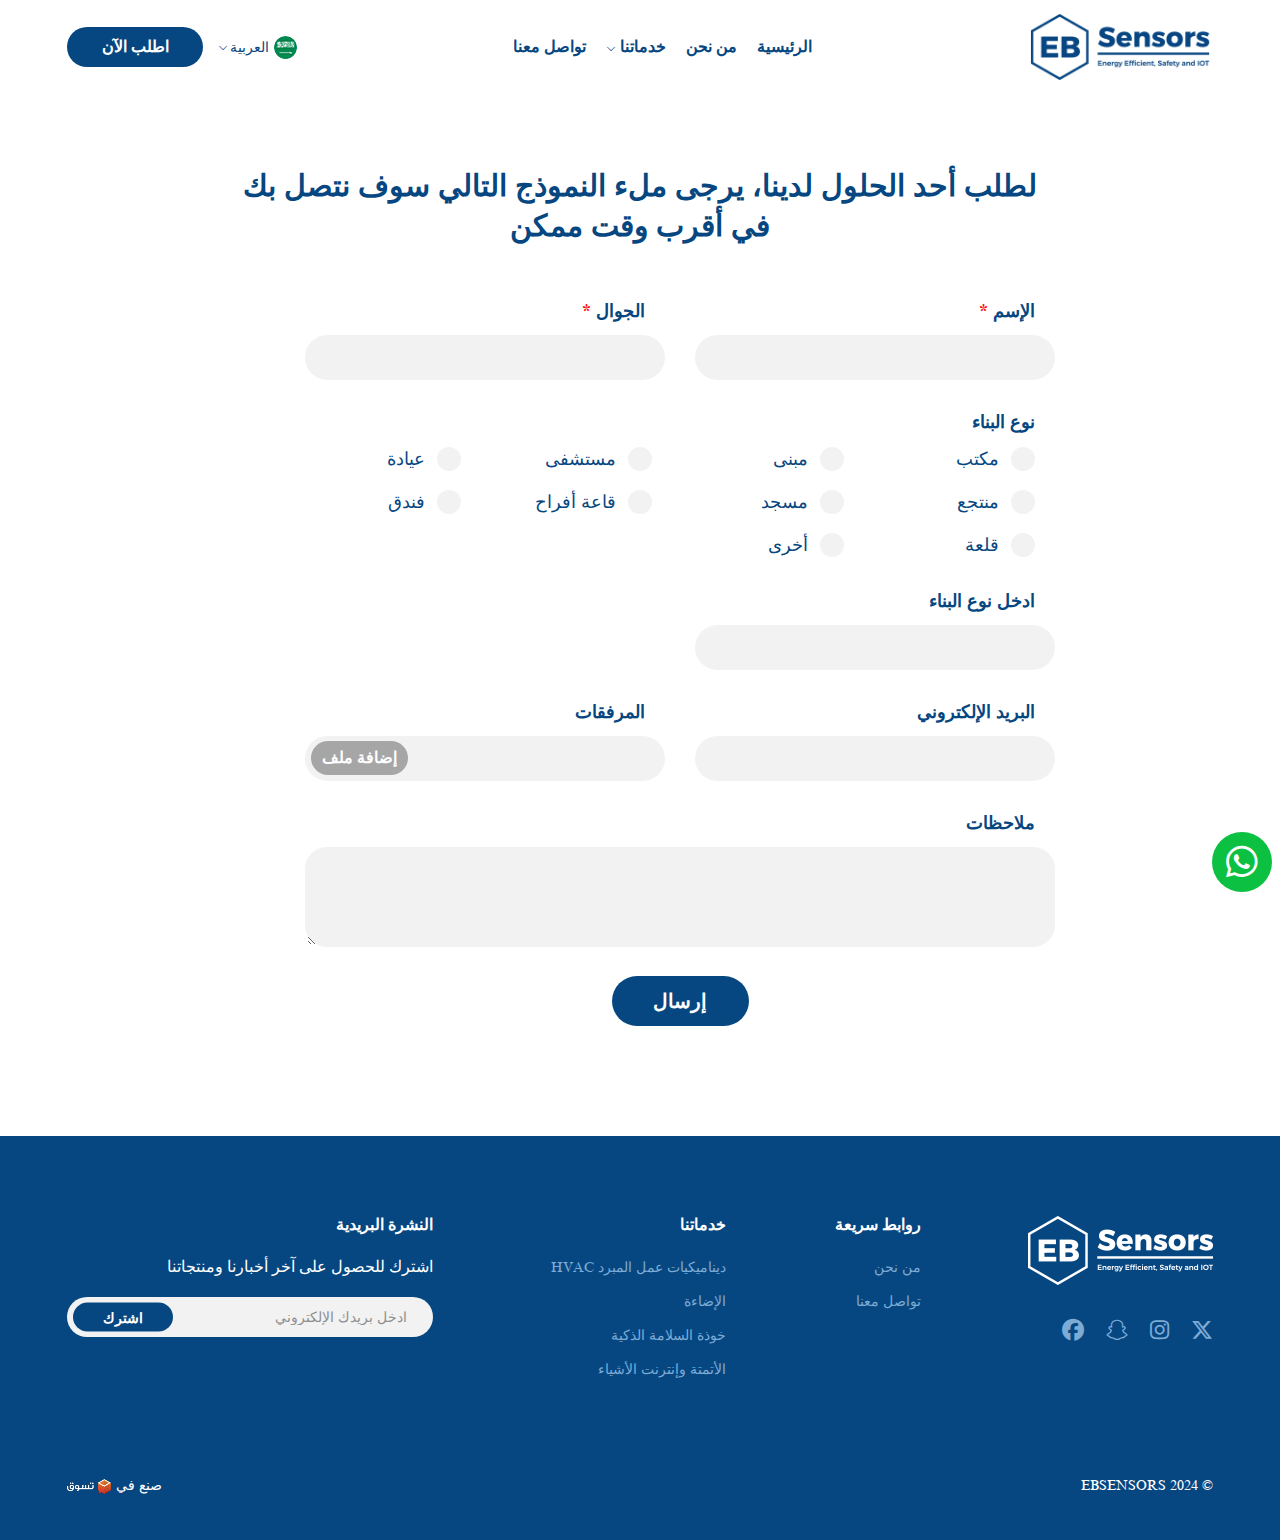
<file: order-now.html>
<!DOCTYPE html>
<html lang="ar" dir="rtl">
   <head>
      <meta charset="utf-8" />
      <meta http-equiv="X-UA-Compatible" content="IE=edge" />
      <meta name="viewport" content="width=device-width, initial-scale=1" />
      <title>اطلب الآن  / EBSensors شركة </title>
      <link rel="icon" href="images/fav.png" type="image/png" />
      <link rel="stylesheet" href="css/line-awesome.min.css" />
    
      <link rel="stylesheet" href="css/all.min.css" />
      <link rel="stylesheet" href="css/bootstrap.min.css" />
     
      <link rel="preconnect" href="https://fonts.googleapis.com">
      <link rel="preconnect" href="https://fonts.gstatic.com" crossorigin>
      <link rel="stylesheet" href="css/fonts.css" />
      <link rel="stylesheet" href="css/animate.css" />
     
      <link rel="stylesheet" href="css/swiper.min.css" />
      <link rel="stylesheet" href="css/style.css" />
   </head>
   <body class="inner-page-body">
      <!-- preloader -->
      <div class="preloader">
         <div class="progress">
            <div class="progress-bar"></div>
         </div>
      </div>
      <!-- preloader -->

      <!-- whatsapp btn -->
      <button id="buttonTitle" title="Title" class="whatsapp-btn">
         <i class="fa-brands fa-whatsapp"></i>
       </button>
       <!-- whatsapp btn -->
        
      <!-- header section -->
      <header>
         <div class="top-header">
            <div class="container">
               <!-- start nav-header -->
               <div class="nav-header">
                  <!-- logo section -->
                  <div class="img-logo">
                     <a href="index.html">
                     <img src="images/logo.png" class="img-fluid logo" alt="logo" />
                     </a>
                  </div>
                 
                  <!-- end logo section -->
                  <!-- start menu -->
                  <div class="navgition">
                    
                     <ul class="big-menu list-unstyled">
                        <li>
                           <a href="index.html"> الرئيسية </a>
                        </li>
                        <li>
                           <a href="#"> من نحن   </a>
                        </li>
                       
                        <li class=" menu-item-has-children ">
                           <a href="#">
                           خدماتنا
                           </a>
                           <ul class=" sub-menu ">
                              <li>
                                 <a href="#">
                                 <span> خدمة 1    </span>
                                 </a>
                              </li>
                              <li>
                                 <a href="#">
                                 <span>خدمة 2    </span>
                                 </a>
                              </li>
                              <li>
                                 <a href="#">
                                 <span> خدمة 3   </span>
                                 </a>
                              </li>
                              <li>
                                 <a href="#">
                                 <span>خدمة 4    </span>
                                 </a>
                              </li>
                     
                        
                      
                     </ul>
                     </li>
                     <li>
                        <a href="#">  تواصل معنا </a>
                     </li>
                  </div>
                  <!-- end menu -->
                  <!-- language and contact section -->
                  <div class="language-and-contact-section">
                     <div class="dropdown">
                        <button class="dropbtn">
                           <div class="flag-img">
                        <img class="language-flag" src="images/ksa-flag.png" alt="ksa flag">
                     </div>
                        العربية
                        </button>
                        <div class="dropdown-content">
                           <a href="order-now.html">العربية   </a>
                           <a href="order-now-en.html">English  </a>
                        </div>
                     </div>
                     <!-- contact-link -->
                     <a href="order-now.html" class="contact-link"> اطلب الآن  </a>
                     <!-- end contact-link -->
                     <!-- menu-icon-for-mobile -->
                     <div class="show-icons">
                        <a class="menu-bars" aria-label="open menu in mobile" id="menu-id" href="#!">
                        <i class="las la-bars bar show-icon"></i>
                        <i class="las la-times times hide-icon"></i>
                        </a>
                     </div>
                     <!-- end menu-icon-for-mobile -->
                  </div>
                  <!-- end language and contact section -->
               </div>
               <!-- end nav-header -->
            </div>
         </div>
      </header>
      <!-- header section     -->
        <!-- order-section -->
        <div class="order-section wow fadeInDown">
         <div class="container">
            <div class="order-content">
               <h2 class="order-title">
                  لطلب أحد الحلول لدينا، يرجى ملء النموذج التالي 
                  سوف نتصل بك في أقرب وقت ممكن
               </h2>
               <form class="order-form">
                  <div class="form-record">
                     <div class="input-block">
                        <label class="input-label required">
                           الإسم 
                        </label>
                        <input type="text" class="input-field" placeholder="">
                     </div>
                     <div class="input-block">
                        <label class="input-label required">
                           الجوال
                        </label>
                        <input type="number" class="input-field" placeholder="">
                     </div>
                  </div>
                  <label class="input-label">
                    نوع البناء
                  </label>
                  <ul class="radio-btns-list">
                     <li>
                        <label>
                           <input type="radio" class="radio-button" name="building type">
                           <span class="checkmark"></span>
                           </label>
                          مكتب
                     </li>
                     <li>
                        <label>
                           <input type="radio" class="radio-button" name="building type">
                           <span class="checkmark"></span>
                           </label>
                          مبنى
                     </li>
                     <li>
                        <label>
                           <input type="radio" class="radio-button" name="building type">
                           <span class="checkmark"></span>
                           </label>
                          مستشفى
                     </li>
                     <li>
                        <label>
                           <input type="radio" class="radio-button" name="building type">
                           <span class="checkmark"></span>
                           </label>
                        عيادة
                     </li>
                     <li>
                        <label>
                           <input type="radio" class="radio-button" name="building type">
                           <span class="checkmark"></span>
                           </label>
                         منتجع
                     </li>
                     <li>
                        <label>
                           <input type="radio" class="radio-button" name="building type">
                           <span class="checkmark"></span>
                           </label>
                          مسجد
                     </li>
                     <li>
                        <label>
                           <input type="radio" class="radio-button" name="building type">
                           <span class="checkmark"></span>
                           </label>
                          قاعة أفراح
                     </li>
                     <li>
                        <label>
                           <input type="radio" class="radio-button" name="building type">
                           <span class="checkmark"></span>
                           </label>
                        فندق
                     </li>
                     <li>
                        <label>
                           <input type="radio" class="radio-button" name="building type">
                           <span class="checkmark"></span>
                           </label>
                          قلعة
                     </li>
                     <li>
                        <label>
                           <input type="radio" class="radio-button" name="building type">
                           <span class="checkmark"></span>
                           </label>
                          أخرى
                     </li>
                  </ul>
                  <div class="form-record">
                     <div class="input-block">
                        <label class="input-label ">
                          ادخل نوع البناء
                        </label>
                        <input type="text" class="input-field" placeholder="">
                     </div>
                    
                  </div>
                  <div class="form-record">
                     <div class="input-block">
                        <label class="input-label ">
                          البريد الإلكتروني
                        </label>
                        <input type="email" class="input-field" placeholder="">
                     </div>
                     <div class="input-block">
                        <label class="input-label ">
                          المرفقات
                        </label>
                        <div class="upload__box">
                           <div class="upload__btn-box">
                              <label class=" input-field upload__btn" id="file" for="customFile">
                                
                             
                              <b class="upload-images">إضافة ملف </b>
                              <input type="file" class="upload__inputfile" id="customFile">
                              </label>
                           </div>
                           <div class="upload__img-wrap"></div>
                        </div>
                     </div>
                    
                  </div>
                  <label class="input-label ">
                   ملاحظات
                   </label>
                   <textarea class=" input-field textarea"></textarea>
                   <button class="submit-btn" type="submit">
                     إرسال
                   </button>
               </form>
            </div>
         </div>
       </div>
       <!-- order-section -->
    
      <!-- footer section -->
      <footer class="footer">
         <div class="container">
            <div class="footer-cont">
               <div class="row">
                  <div class="col-md-3 col-xs-12">
                     <a href="index.html" class="footer-logo">
                     <img class="img-fluid " src="images/footer-logo.png" alt="logo">
                     </a>
                     <ul class="social-list">
                        <li class="social-list-link">
                           <a href="#" aria-label="social media link">
                              <i class="fa-brands fa-x-twitter social-icon"></i>
                              
                           </a>
                        </li>
                        <li class="social-list-link">
                           <a href="#" aria-label="social media link">
                              <i class="fa-brands fa-instagram social-icon"></i>
                              
                           </a>
                        </li>
                        <li class="social-list-link">
                           <a href="#" aria-label="social media link">
                              <i class="fa-brands fa-snapchat social-icon"></i>
                           </a>
                        </li>
                        <li class="social-list-link">
                           <a href="#" aria-label="social media link">
                              <i class="fa-brands fa-facebook social-icon"></i> 
                           </a>
                        </li>
                       
                     </ul>
                  </div>
                  <div class="col-md-2 col-xs-12">
                     <div class="nav-foot-cont">
                        <h2 class="nav-foot-header nav-accordion"> روابط سريعة </h2>
                        <ul class="nav-foot nav-wrap list-unstyled">
                           <li class="nav-foot-li">
                              <a href="#" class="nav-foot-link"> من نحن  </a>
                           </li>
                         
                           <li class="nav-foot-li">
                              <a href="#" class="nav-foot-link"> تواصل معنا  </a>
                           </li>
                        </ul>
                     </div>
                  </div>
                  <div class="col-md-3 col-xs-12">
                     <div class="nav-foot-cont">
                        <h2 class="nav-foot-header nav-accordion"> خدماتنا </h2>
                        <ul class="nav-foot nav-wrap list-unstyled">
                           <li class="nav-foot-li">
                              <a href="#" class="nav-foot-link"> ديناميكيات عمل المبرد HVAC </a>
                           </li>
                           <li class="nav-foot-li">
                              <a href="#" class="nav-foot-link">  الإضاءة  </a>
                           </li>
                           <li class="nav-foot-li">
                              <a href="#" class="nav-foot-link">  خوذة السلامة الذكية </a>
                           </li>
                         
                           <li class="nav-foot-li">
                              <a href="#" class="nav-foot-link">  الأتمتة وإنترنت الأشياء </a>
                           </li>
                           
                        </ul>
                     </div>
                  </div>
                  <div class="col-md-4 col-xs-12">
                     <div class="nav-foot-cont">
                        <h2 class="nav-foot-header"> النشرة البريدية  </h2>
                        <div class="nav-foot">
                           <p class="subscribe-text"> اشترك للحصول على آخر أخبارنا ومنتجاتنا </p>
                           <div class="newsletter-cont">
                              <input type="email" value="" class="newsletter-input" placeholder=" ادخل بريدك الإلكتروني   ">
                              <button type="submit" class="newsletter-button">
                              اشترك
                              </button>
                           </div>
                        </div>
                     </div>
                  </div>
               </div>
            </div>
            <div class="copy-flex">
               <div class="copy-right"> © EBSENSORS 2024     </div>
               <div class="copy-right">
                 صنع في
                  <a href="#">
                     <div class="tasawok-logo">
                        <img src="images/tasawk-logo.png" alt="tasawk logo">
                     </div>
                  </a>
               </div>
            </div>
         </div>
      </footer>
      <!-- footer section -->
      <!-- arrow to top -->
      <a class="arrow-top" id="js-top">
      <i class="las la-long-arrow-alt-up arrow-top-icon"></i>
      </a>
      <!-- arrow to top -->
      <script src="js/jquery-3.4.1.min.js"></script>
      <script src="js/bootstrap.min.js"></script>
      <script src="js/wow.min.js"></script>
      
      <script type="text/javascript" src="js/swiper.min.js"></script>
      
      <script src="js/script.js"></script>
   </body>
</html>
</file>
<file: css/fonts.css>
@font-face {
    font-family: "times new roman";
    src: url("../webfonts/Times new roman/times new roman.ttf") format("truetype") , url("../webfonts/Times new roman/times\ new\ roman.woff") format("woff") ; 
    font-weight: 400;
    font-style: normal;
}





@font-face {
    font-family: "times new roman bold";
    src: url("../webfonts/Times new roman/times new roman bold.ttf") format("truetype") ,  url("../webfonts/Times new roman/times new roman bold.woff") format("woff") ;
    font-weight: 700;
    font-style: normal;
}
</file>
<file: css/style.css>
/* html {
  scroll-behavior: smooth;
} */
body {
  font-family: "times new roman";
  box-sizing: border-box;
  margin: 0;
  padding: 0;
  overflow-x: hidden;
}

a:hover {
  text-decoration: none;
}

.overflow {
  overflow: hidden;
}
:root {
  --main-color: #074781;
  --main-hover: #000;
  
}

img {
  image-rendering: -webkit-optimize-contrast;
}
/*style scroll bar*/
/* width */
::-webkit-scrollbar {
  width: 6px;
}

/* Track */
::-webkit-scrollbar-track {
  background: #fff;
}

/* Handle */
::-webkit-scrollbar-thumb {
  background: var(--main-color);
}

/* Handle on hover */
::-webkit-scrollbar-thumb:hover {
  background: var(--main-hover);
}
/*preloader*/
.preloader {
  -webkit-pointer-events: none;
  pointer-events: none;
  -webkit-user-select: none;
  -moz-user-select: none;
  user-select: none;
}
.progress {
  position: fixed;
  z-index: 99999;
  top: 0;
  width: 100%;
  height: 5px;
  background-color: #f7f7f7;
  background-image: linear-gradient(to bottom, #f5f5f5, #f9f9f9);
  background-repeat: repeat-x;
  border-radius: 2px;
  box-shadow: 0 1px 2px rgba(0, 0, 0, 0.1) inset;
  overflow: hidden;
}

.progress-bar {
  animation: progress 6s ease infinite;
  padding: 1px;
  color: rgba(255, 255, 255, 100);
  background-image: linear-gradient(
    135deg,
    var(--main-hover),
    var(--main-color)
  );
  /* border-radius: 4px 4px 4px 4px; */
}
html[dir="ltr"] .progress-bar {
  background-image: linear-gradient(
    135deg,
    var(--main-color),
    var(--main-hover)
  );
}
@keyframes progress {
  from {
    width: 0;
    color: rgba(255, 255, 255, 0);
  }
  to {
    width: 100%;
    color: rgba(255, 255, 255, 1);
  }
}
/*preloader*/
/*                          header section                     */
.whatsapp-btn {
  width: 60px;
  height: 60px;
  border-radius: 50%;
  border: 0;
  outline: none;
  display: flex;
  align-items: center;
  justify-content: center;
  color: #fff;
  font-size: 36px;
  background-color: rgb(12, 192, 66);
  position: fixed;
  z-index: 9999;
  bottom: 8px;
  inset-inline-start: 8px;
}
.whatsapp-btn::after {
  display: flex;
  background-color: rgb(12, 192, 66);
  opacity: 0.102;
  border-radius: 300px;
  height: 63px;
  width: 63px;
  animation: pulsate 2s ease-out;
  animation-iteration-count: infinite;
  opacity: 0;
  content: "";
  z-index: -1;
  margin: auto;
  position: absolute;
  top: 0;
  left: -5px;
  right: -5px;
  bottom: 0;
}
.top-header{
  background-color: #fff;
}

.language-anchor {
  margin-inline-end: 30px;
  font-size: 14px;
  color: #fff;
  transition: 0.5s;
}
.fixed-nav .language-anchor {
  color: var(--main-color);
}
.fixed-nav .language-anchor:hover {
  color: #fff;
  opacity: 0.8;
}
@media (min-width: 992px) {
  .menu-item-has-children:hover a {
      color: var(--main-color);
      opacity: 0.7;
  }
  .menu-item-has-children:hover .sub-menu {
    opacity: 1;
    visibility: visible;
    z-index: 99;
}
}
.language-anchor:hover {
  color: var(--main-color);
}
.menu-item-has-children {
  position: relative;
}
.menu-item-has-children a::after {
  content: "";
  font-family: "Line Awesome Free";
  font-size: 10px;
  font-weight: 700;
}
.sub-menu {
  border-radius: 5px;
  position: absolute;
  left: 50%;
  transform: translateX(-50%);
  top: calc(100% + 8px);
  z-index: -1;
  opacity: 0;
  visibility: hidden;
  width: max-content;
  min-width: 180px;
  list-style: none;
  max-width: 138px;
  background-color: #fff;
  display: flex;
  justify-content: space-between;
  text-align: center;
  border: none;
  padding: 15px 0;
  transition: all 0.3s ease-in-out;
  box-shadow: 0px 0px 15px 0px rgba(0, 0, 0, 0.1);
  -webkit-box-shadow: 0px 0px 15px 0px rgba(0, 0, 0, 0.1);
  -moz-box-shadow: 0px 0px 15px 0px rgba(0, 0, 0, 0.1);
  display: flex;
  flex-direction: column;
  align-items: center;
  justify-content: center;
}
.sub-menu::before {
  content: "";
  display: block;
  width: 0;
  height: 0;
  border-left: 8px solid transparent;
  border-right: 8px solid transparent;
  border-bottom: 8px solid #fff;
  position: absolute;
  top: -8px;
  left: 50%;
  transform: translateX(-50%);
  transition: 0.3s;
  opacity: 1;
}
.sub-menu li {
  margin: 0;
  padding: 5px 0;
  position: relative;
}
.sub-menu li a {
  text-decoration: none;
  line-height: 18px;
  display: block;
  font-weight: 400;
  font-size: 16px;
  display: flex;
  justify-content:center;
  width: 100%;
  align-items: center;
  padding: 0 15px;
  transition: all 0.3s ease-in-out;
}
.sub-menu li:not(:last-child) a{
  margin-bottom: 10px;
}
.sub-menu li a {
  color: var(--main-hover) !important;
  transition: 0.5s;
  font-weight: 400 !important;
}
.sub-menu li a:hover {
  color: #165a9b !important;
}
.sub-menu a::after {
  content: "";
}
/*top header*/
header {
  position: fixed;
  top: 0;
  left: 0;
  width: 100%;
  z-index: 200;
  transition: all 0.3s ease-in-out;
}

.top-header a {
  text-decoration: none;
}
.show-icons {
  display: flex;
  align-items: center;
}
.show-icons {
  display: none;
}
.show-icons .menu-bars {
  display: none;
}

.nav-header {
  display: flex;
  justify-content: space-between;
  padding: 14px 0 ;
  transition: all 0.3s ease-in-out;
  align-items: center;
  position: relative;
}

.contact-link {
  position: relative;
 
  border-radius: 20px;
  background-color: var(--main-color);
  color: #fff;
  font-size: 16px;
  font-family: "times new roman bold"; font-weight:700;
  width: 136px;
  height: 40px;
  display: flex;
  align-items: center;
  justify-content: center;
  text-transform: capitalize;
  transition: 0.5s;
  z-index: 8;
}

.contact-link:after {
  display: flex;
  background-color: var(--main-color);
  opacity: 0.102;
  border-radius: 300px;

  animation: pulsate 2s ease-out;
  animation-iteration-count: infinite;
  opacity: 0;
  content: "";
  z-index: -1;
  margin: auto;
  position: absolute;
  top: 0;
  left: -3px;
  right: -3px;
  bottom: 0;
  width: 140px;
  height: 44px;
}
.contact-link:hover {
  color: #fff;
  background-color: #165a9b;
}
.contact-link:hover:after {
  background-color: #165a9b;
}

@keyframes pulsate {
  0% {
    transform: scale(0.1, 0.1);
    opacity: 0;
  }

  50% {
    opacity: 1;
  }
  100% {
    transform: scale(1.2, 1.2);
    opacity: 0;
  }
}
.language-and-contact-section {
  display: flex;
  align-items: center;
  justify-content: flex-end;
  gap:15px;
}

.nav-header li a:hover {
  color: var(--main-hover);
}

.big-menu li a {
  font-size: 16px;
  color: var(--main-color);
  font-family: "times new roman bold"; font-weight:700;
  text-decoration: none;
  transition: 0.5s;
  text-transform: capitalize;
}
.big-menu li a:hover{
  color: var(--main-color);
  opacity: 0.7;
  text-decoration: none;
}


.nav-header .big-menu {
  display: flex;
  align-items: center;
  gap:20px;
  margin: 0;
  padding: 0;
}
.navgition {
  display: flex;
}

.without-arrow:after {
  content: " " !important;
}


.fixed-nav {
  background-color: #fff;
  margin-top: -112px;
  transition: all 0.3s ease-in-out;
}




.fixed-nav .nav-header {
  padding: 10px 0;
}
.fixed-header {
  position: fixed;
}

.fixed-header .fixed-nav {
  margin: 0;
}
.img-logo{
  width: 185px;
}
.logo {
  width: 100%;
  transition: all 0.3s ease-in-out;
}
.dropdown {
  position: relative;
  display: inline-block;
}
.dropbtn {
  padding: 0;
  background-color: transparent;
  border: 0;
  outline: none;
  display: flex;
  align-items: center;
  gap:2px;
  font-size: 14px;
  color: var(--main-color);
  transition: 0.5s;
}
.dropbtn:after{
  content: "";
	font-family: "Line Awesome Free";
	font-size: 10px;

	font-weight: 700;
}
.dropdown:hover .dropdown-content {
  visibility: visible;
  opacity: 1;
}
.flag-img{
  width: 23px;
  height: 23px;
  border-radius: 50%;
  margin-inline-end: 3px;
}
.language-flag{
  width: 100%;
  border-radius: 50%;
}
.dropbtn:hover{
  color: var(--main-color);
  opacity: 0.7;
}
.dropbtn:focus{
  outline: none;
  border: 0;
  color: rgba(255,255,255,0.7);
}
.dropdown-content {
  visibility: hidden;
  opacity: 0;
  position: absolute;
  background-color: #fff;
  color: var(--sec-color);
  text-align: center;
  min-width: 120px;
  box-shadow: 0px 0px 7px 0px rgba(0, 0, 0, 0.11);
  border-radius: unset;
  z-index: 300;
  top: 38px;
  left: 50%;
  transform: translateX(-50%);
  padding: 7px 0;
  transition: all 0.3s ease-in-out;
}
.dropdown-content::before {
  content: "";
  display: block;
  width: 0;
  height: 0;
  border-left: 8px solid transparent;
  border-right: 8px solid transparent;
  border-bottom: 8px solid #fff;
  position: absolute;
  top: -8px;
  left: 50%;
  transform: translateX(-50%);
  transition: 0.3s;
  opacity: 1;
}
.dropdown-content a {
  padding: 5px 15px;
  display: block;
  transition: 0.5s;
  font-size: 14px !important;
  color: var(--main-hover);
  text-transform: capitalize;
  text-decoration: none;
}
.dropdown-content a:hover{
  color: var(--main-color);
  text-decoration: none;
}



/*                          header section                     */

/* main-slider section */
.main-slider {
  position: relative;
  overflow: hidden;
}
.main-slider-img {
  width: 100%;
  max-width: 100%;
}
.main-slider-image {
  width: 100%;

  object-fit: cover;
}
.main-slider-img-cover {
  position: absolute;
  top: 0;
  left: 0;
  right: 0;
height: 100%;
  bottom: 0;
  width: 100%;
  z-index: 2;
  background-image: url(../images/main-slider/cover.png);
  background-repeat: no-repeat;
background-size: 100%;
display: flex;
align-items: center;
justify-content: center;
}
.main-title{
  color: #fff;
  font-size: 48px;
  font-family: "times new roman bold"; font-weight:700;
  
  margin: 0;
  text-align: center;
  max-width: 820px;
}
.main-slider .swiper-btn {
  position: absolute;
  z-index: 1;
  top: 50%;
  
  transform: translateY(-50%);
  
 
  display: none;
  -webkit-box-align: center;
  -ms-flex-align: center;
  align-items: center;
  -webkit-box-pack: center;
  -ms-flex-pack: center;
  justify-content: center;
  font-size: 30px;
  color: #fff;
  -webkit-transition: all 0.3s ease-in-out;
  transition: all 0.3s ease-in-out;
}
@media (min-width: 1320px) {
  .main-slider .swiper-btn {
    display: -webkit-box;
    display: -ms-flexbox;
    display: flex;
  }
}
.main-slider .swiper-btn:hover {
  color: #fff;
  opacity: 0.7;
 
}
.main-slider .swiper-btn.swiper-btn-next {
  left: 25px;
}
.main-slider .swiper-btn.swiper-btn-prev {
  right: 25px;
}
.main-slider .swiper-pagination {
  position: relative;
  width: 100%;
  bottom: 21px;
  display: -webkit-box;
  display: -ms-flexbox;
  display: flex;
  -webkit-box-align: center;
  -ms-flex-align: center;
  align-items: center;
  -webkit-box-pack: center;
  -ms-flex-pack: center;
  justify-content: center;
  gap:3px;
}
.main-slider .swiper-pagination .swiper-pagination-bullet {
  width: 6px;
  height: 6px;
  border-radius: 50%;
  background-color: rgb(0, 0, 0);
  opacity: 0.302;
 
  -webkit-transition: all 0.3s ease-in-out;
  transition: all 0.3s ease-in-out;
  outline: none !important;
}
.main-slider .swiper-pagination .swiper-pagination-bullet:hover {
  background-color: rgb(7, 71, 129);
  opacity: 1;
}
.main-slider
  .swiper-pagination
  .swiper-pagination-bullet.swiper-pagination-bullet-active {
    background-color: rgb(7, 71, 129);
  opacity: 1;
}
/* main-slider section */

/*                      about-section                             */

.about-section {
  background-color: #fff;
  padding: 119px 0 112px;
}

.about-us-section {
  display: flex;
  justify-content: space-between;
gap:59px;
  align-items: center;
}

.about-img-bg{
  width: 488px;
  height: 488px;
  position: relative;
 background-color: var(--main-color);
  display: flex;
  justify-content: center;
  align-items: center;
  margin-inline-start: 40px;
}
.about-img{
  position: absolute;
  inset-inline-start: -40px;
  top:-40px;
  width: 488px;
}

.about-img img{
  width: 100%;
 
}

.about-us-text{
  display: flex;
  flex-direction: column;
  
}

.about-us-title {
  color: var(--main-color);
  font-size: 30px;

  font-family: "times new roman bold"; font-weight:700;
  margin: 0 0 30px;
  text-align: start;
  display: flex;
text-transform: capitalize;
  width: 100%;
  position: relative;
}

.about-us-paragraph {
  color: var(--main-hover);
  font-size: 18px;
  line-height: 1.889;
  text-align: justify;

 margin: 0;
}



/*                     about-section                            */

/* features section */
.features-section{
  padding: 0 0 114px;
}
.feature-icon-block {
  aspect-ratio: 1 / 1;
  width: 60px;
  flex-shrink: 0;
  display: flex;
  align-items: center;
  margin-inline-end: 22px;
  justify-content: center;
}
.features-title{
  color: var(--main-color);
  text-transform: capitalize;
  text-align: start;
  line-height: 1.389;
  font-size: 36px;
  font-family: "times new roman bold"; font-weight:700;
  margin: 0 0 45px;
  max-width: 654px;
}
.features-grid{
  display: grid;
  grid-template-columns: repeat(2,1fr);
  gap:30px;
}
.feature-block{
  box-shadow: 0px 0px 20px 0px rgba(0, 0, 0, 0.1);
  height: 130px;
  display: flex;
  align-items: center;
  padding: 0 24px;
  color: var(--main-hover);
  font-size: 18px;
}
.feature-icon{
  color: var(--main-color);
  font-size: 48px;
  width: 100%;
  height: 100%;
  display: flex;
  align-items: center;
  justify-content: center;

}

/* features section */

/*                    vision-mission-section                              */
.v-m-section{
  padding: 0 0 115px;
}
.vision-mission-section{
 display: grid;
 grid-template-columns: repeat(3,1fr);
  grid-gap: 30px;
}
.vision-mission-block{
background-color: var(--main-color);
height: 297px;
display: flex;
flex-direction: column;
justify-content: center;
align-items: center;
padding:0 32px;
color: #fff;
}
.vission-mission-icon{
  font-size: 48px;
  
  margin: 0 0 37px;
  
}
.vision-mission-title{
 
  font-size: 24px;
  font-family: "times new roman bold"; font-weight:700;
  text-transform: capitalize;
  margin: 0 0 20px;
}
.vision-mission-paragraph{
 display: flex;
 justify-content: center;
  text-align: center;
  font-size: 18px;
  line-height: 1.556;
  height: 80px;
  overflow: hidden;
}
.v-m-title{
  color: var(--main-color);
  font-size: 24px;
  font-family: "times new roman bold"; font-weight:700;
  display: flex;
  justify-content: center;
  text-align: center;
  margin: 0 0 29px;
  text-transform: capitalize;
}
.v-m-paragraph{
  color: var(--main-hover);
  font-size: 18px;
  line-height: 1.889;
  max-width: 801px;
  
  display: flex;
  justify-content: center;
  text-align: center;
  margin: 0 auto 56px;
}

/*                        vision-mission-section                            */

/*                      services-section                      */
.services-section{
  padding: 0 0 112px;
}
.services-title{
  display: flex;
  justify-content: center;
  color: var(--main-color);
  font-size: 48px;
  font-family: "times new roman bold"; font-weight:700;
  text-align: center;
  margin: 0 0 53px;
  text-transform: capitalize;
}
.service-record{
  display: flex;
  align-items: center;
  
  gap:60px;
}
.service-img-div{
  width: 555px;
  
}
.service-img{
  width: 100%;
}
.service-record:nth-of-type(even){
  flex-direction: row-reverse;
}
.service-record:not(:last-child){
  margin-bottom: 97px;
}
.service-record-text{
  display: flex;
  flex-direction: column;
  justify-content: flex-start;
  align-items: flex-start;
}
.service-record-title{
  color: var(--main-color);
  text-align: start;
  font-size: 24px;
  font-family: "times new roman bold"; font-weight:700;
  margin: 0 0 16px;
}
.service-paragraph{
  color: var(--main-hover);
  font-size: 18px;
  line-height: 1.889;
  width: 530px;
  margin: 0;
  text-align: justify;
}
.helmet{
  background-image: url(../images/services/03-bg.jpg);
  background-repeat: no-repeat;
  background-size: cover;
  display: flex;
  flex-direction: column;
  justify-content: center;
  align-items: center;
  width: 555px;
  height: 400px;
}
.helmet-shape{
  margin: 0 0 15px;
}
.note{
  color: #ff0000;
  font-size: 24px;
  font-family: "times new roman bold"; font-weight:700;
  margin: 0;
  text-transform: capitalize;
}



/*                      services-section                      */


/*   order now  */
.inner-page-body{
  padding-top: 95px;
}
.breadcrumb-section {
  position: relative;
  background-color: var(--main-color);
  flex-direction: column;
  display: flex;
  align-items: center;
  
  padding: 40px 0 35px;
}
.breadcrumb-head {
  font-size: 30px;
  color: #fff;
  font-family: "times new roman bold"; font-weight:700;
  margin: 0 0 20px;
  text-transform: capitalize;
}
.breadcrumb {
  background-color: transparent;
  border: none;
  border-radius: 0;
  position: relative;
  margin: 0;
  padding: 0;
  display: flex;
  align-items: center;
  justify-content: center;
  z-index: 2;
}
.bread-link, .bread-current, .breadcrumb li {
  text-transform: capitalize;
  font-size: 14px;
  color: #fff;
 
  text-decoration: none;
}
.breadcrumb li:not(.active):after {
  content: "/";
  padding: 0 7px;
}
.order-section{
  padding: 72px 0 110px;
}
.order-content{
 
  margin: 0 auto;
  width: 830px;
}
.order-title{
  color: var(--main-color);
  display: flex;
  width: 100%;
  text-align: center;
  justify-content: center;
  font-size: 30px;
  font-family: "times new roman bold"; font-weight:700;
  line-height: 1.333;
  margin: 0 0 51px;
}
.order-form{
  width: 750px;
}
.form-record{
  display: flex;
  gap:30px;
  margin: 0 0 29px;
}
.input-block{
  width: 360px;
}
.input-label{
  color: var(--main-color);
  text-transform: capitalize;
  font-size: 18px;
  font-family: "times new roman bold"; font-weight:700;
  text-align: start;
  margin: 0 0 10px;
  margin-inline-start: 20px;
}
.required:after{
  content: "*";
  color: #ff0000;
}
.input-field{
  background-color: rgb(242, 242, 242);
  width: 100%;
  height: 45px;
  display: flex;
  align-items: center;
  padding: 0 20px;
  border: 2px solid transparent;
  border-radius: 22.5px;
  transition: 0.5s;
  color: var(--main-hover);
  font-size: 16px;
  outline: none;
}
.input-field::placeholder{
  color: var(--main-hover);
  font-size: 16px;
}
.input-field:focus{
  outline: none;
  border: 2px solid var(--main-color);
}
/* Chrome, Safari, Edge, Opera */
input::-webkit-outer-spin-button,
input::-webkit-inner-spin-button {
  -webkit-appearance: none;
  margin: 0;
}
.radio-btns-list{
  list-style: none;
  margin: 0;
  padding: 0;
  margin-bottom: 29px;
  gap: 16px;
  display: grid;
  grid-template-columns: repeat(4, 1fr);
  width: 750px;
   margin-inline-start: 20px;
   gap:16px;
   align-items: flex-start;
}
.radio-btns-list li{
  display: flex;
  width: 150px;
  word-break: break-word;
  align-items: center;
  color: var(--main-color);
  font-size: 18px;
  text-transform: capitalize;
 
}
.radio-button{
  margin: 0;
  position: absolute;
    opacity: 0;
    display: none;
    cursor: pointer;
    width: 100%;
    height: 100%;
    top: 0;
    inset-inline-end: 0;
}
input[type="radio"], input[type="checkbox"] {
  margin: 0;
  outline: none;
}
.checkmark {
  width: 24px;
  height: 24px;
  background-color: rgb(242, 242, 242);
  border-radius: 50%;
  display: flex;
  align-items: center;
  justify-content: center;
  border: none;
  position: relative;
  margin-inline-end: 12px;
}
.radio-button:checked~.checkmark::before {
  content: "";
  width: 12px;
  height: 12px;
  border-radius: 50%;
  background-color: var(--main-color);
  left: 50%;
  position: absolute;
  top: 50%;
  transform: translate(-50%, -50%);
}
.upload__btn {
  
  white-space: nowrap;
  
  align-items: center;
  position: relative;
  overflow: hidden;
  -webkit-appearance: none;
  -moz-appearance: none;
}
.upload-images {
  width: 97px;
  height: 34px;
  border-radius: 17px;
  background-color: rgb(166, 166, 166);
  color: #fff;
  font-size: 16px;
  font-family: "times new roman bold"; font-weight:700;
  text-transform: capitalize;
  position: absolute;
  top: 50%;
  transform: translateY(-50%);
  inset-inline-end: 4px;
  display: flex;
  align-items: center;
  justify-content: center;
  cursor: pointer;
  transition: 0.5s;
}
.upload-images:hover{
  background-color: var(--main-color);
  color: #fff;
}
.upload__inputfile {
  width: 0.1px;
  height: 0.1px;
  opacity: 0;
  overflow: hidden;
  position: absolute;
  z-index: -1;
}
.textarea{
  border-radius: 22px;
  height: 100px;
  width: 750px;
  padding: 20px;
  margin-bottom: 29px;
}
.submit-btn{
  margin: 0 auto;
  display: flex;
  align-items: center;
  justify-content: center;
  color: #fff;
  background-color: var(--main-color);
  padding: 0;
  border: none;
  outline: none;
  width: 137px;
  height: 50px;
  border-radius: 25px;
  transition: 0.5s;
  font-size: 20px;
  font-family: "times new roman bold"; font-weight:700;
}
.submit-btn:hover{
  background-color: #165a9b;
  color: #fff;
}
.submit-btn:focus{
  border: 0;
  outline: none;
  background-color: #165a9b;
  color: #fff;
}

/*   order now   */

/*                                   footer                            */
.footer {
  padding: 80px 0 44px;
  position: relative;
  background: var(--main-color);
  overflow: hidden;
}
.footer-logo {
  display: flex;
  text-align: start;
  width: 185px;
  margin-bottom: 34px;
}
.footer-logo img{
  width: 100%;
}
.footer-cont {
  z-index: 9;
  position: relative;
}

.nav-foot-cont {
  text-align: start;
}
.nav-foot-header {
  white-space: nowrap;
  font-size: 16px;
  color: #fff;
  margin: 0 0 20px;
  text-align: start;
text-transform: capitalize;
  font-family: "times new roman bold"; font-weight:700;
}
.nav-foot{
  padding: 0;
}

@media (min-width: 991px) {
  .nav-wrap {
    display: flex;
    flex-direction: column;
    max-height: 280px;
    flex-wrap: wrap;
  }
}

.nav-foot-link {
  color: rgb(124, 171, 214);
  font-size: 14px;
  text-transform: capitalize;
  display: inline-flex;
  text-decoration: none;
  transition: all 0.3s ease-in-out;
  margin-bottom: 11px;
 
}

.nav-foot-link:hover {
  color: #fff;
}

.social-list {
  list-style: none;
  margin: 0;
  padding: 0;
  display: flex;
  justify-content: flex-start;
  align-items: center;
 gap:22px;
}

.social-list-link a{
  text-decoration: none;
  transition: 0.5s;
}
.social-icon {
  font-size: 22px;
  color: rgb(124, 171, 214);
 
  transition: 0.5s;
}

.social-list-link a:hover .social-icon {
 
  color: #fff;
}

.subscribe-text {
  color: #fff;
  font-size: 16px;
 
  margin: 0 0 18px;
}
.newsletter-cont {
  position: relative;
  z-index: 9;
}
.newsletter-input {
  text-align: start;
  background-color: rgb(242, 242, 242);
  width: 100%;
  height: 40px;
  border-radius: 20px;
  padding: 0 20px;
  padding-inline-end: 20px;
  font-size: 14px;

  color: rgb(142, 142, 142);
  border: 2px solid transparent;
  outline: none;
  transition: all 0.3s ease-in-out;
}
.newsletter-input::placeholder {
  font-size: 14px;

  color: rgb(142, 142, 142);
}
.newsletter-input:focus {
  border: 2px solid var(--main-hover);
}
.newsletter-button {
  position: absolute;
  inset-inline-end: 6px;
  top: 50%;
  transform: translateY(-50%);
  color: #fff;
  border: none;
  width: 100px;
  height: 29px;
  font-family: "times new roman bold"; font-weight:700;
  font-size: 14px;
  border-radius: 15px;
  background-color: var(--main-color);
  padding: 0;
  display: flex;
  align-items: center;
  justify-content: center;
  transition: 0.5s;
  transition: all 0.3s ease-in-out;
}
html[dir="rtl"] .newsletter-button{
  padding-top: 2px;
}
.newsletter-button:hover{
  background-color: #165a9b;
  color: #fff;
}
.newsletter-button:focus{
  background-color: #165a9b;
  color: #fff;
}

.copy-flex {
  display: -webkit-box;
  display: -ms-flexbox;
  display: flex;
  -webkit-box-align: center;
  -ms-flex-align: center;
  align-items: center;
  justify-content: space-between;
  padding-top: 68px;
}
.copy-right {
  display: -webkit-box;
  display: -ms-flexbox;
  display: flex;

  font-size: 14px;
  gap:3px;
  color: #fff;
  text-align: start;
}
.tasawok-logo {
  margin-inline-start: 2px;
}

/*                             footer accordion                 */
.footer-accordion.nav-foot-header {
  margin-bottom: 0;
  display: flex;
  align-items: center;
  justify-content: space-between;
}

.footer-accordion {
  cursor: pointer;
  width: 100%;
  transition: 0.4s;
  display: flex;
  align-items: center;
  justify-content: space-between;
}

.footer-panel {
  max-height: 0;
  overflow: hidden;
  transition: all 0.5s ease-out;
  padding: 0 15px;
}

.footer-accordion:after {
  content: "";
  font-family: "line Awesome Free";
  font-weight: 900;
  font-size: 13px;
  transition: all 0.5s ease-out;
}
html[dir="rtl"] .footer-accordion:after {
  content: "";
}
.footer-accordion.active:after {
  transform: rotate(90deg);
}
html[dir="rtl"] .footer-accordion.active:after {
  transform: rotate(-90deg);
}
/*                             footer accordion                 */

@media (max-width: 767px) {
  .nav-foot-cont {
    text-align: start;
    margin-bottom: 20px;
  }
  .nav-foot-header {
    text-align: center;
  }

  .copy-flex {
    padding-top: 30px;
    justify-content: center;
    flex-direction: column;
    z-index: 9;
  }
  .copy-right {
    margin-bottom: 5px;
  }
}

/*                                   footer                            */

/*                                    media query                                    */
/*                    menu in phone size                      */

@media (max-width: 991px) {
  .about-img-bg{
    width: 300px;
    height: 300px;
    margin-inline-start: 30px;
  }
  .order-form{
    width: 100%;
  }
  .menu-item-has-children a.active::after {
    transform: rotate(180deg);
}
  .menu-item-has-children a::after {
    font-size: 13px;
   
    margin-inline-start: 10px;
}
html[dir="rtl"] .sub-menu, html[dir="ltr"] .sub-menu {
  left: 0;
  right: 0;
  transform: translateX(0);
}
.sub-menu {
  left: 0;
  right: 0;
  transform: translateX(0);
  background-color: transparent;
  position: static;
  display: none;
  opacity: 1;
  visibility: visible;
  transition: none;
  box-shadow: none;
  border-radius: 0;
  margin-top: 15px;
  min-width: unset;
        z-index: 99;
        padding: 0;
        height: unset;
        justify-content: flex-start;
        max-width: 100%;
        align-items: start;
        padding: 0;
        width: unset;
        margin-inline-start: 13px;
}
.sub-menu li a span {
  font-family: "times new roman";
  font-size: 16px;
}


  .textarea{
    width: 100%;
  }
  .feature-icon-block{
    margin-inline-end: 0;
    
  }
  .order-section{
    padding: 50px 0;
  }
  .breadcrumb-head {
    font-size: 24px;
    margin: 0;
}
.order-content {
  margin: 0;
  width: 100%;
}
.order-title{
  font-size: 24px;
  margin: 0 0 30px;
}
.form-record{
  flex-wrap: wrap;
  gap:20px;
  margin-bottom: 20px;
}
.input-block {
  width: 100%;
}

.radio-btns-list{
  width: 100%;
  display: grid;
  grid-template-columns: repeat(2,1fr);
}
.breadcrumb {
  display: none;
}
  .v-m-section{
    padding: 0 0 50px;
  }
  .services-title{
    font-size: 24px;
    margin-bottom: 30px;
  }
  .service-record{
    flex-wrap: wrap;
    gap:20px;
    justify-content: center;
  }
  .service-record:nth-of-type(even) {
    flex-direction: row;
}
.service-paragraph{
  width: 100%;
}
.service-record-title{
  font-size: 22px;
}
.service-record:not(:last-child) {
  margin-bottom: 60px;
}
.service-record-text{
  justify-content: center;
  align-items: center;
}
  .service-img-div {
    width: 350px;
}
  .features-title{
    font-size: 24px;
    text-align: center;
    max-width: 100%;
    margin: 0 0 30px;
  }
  .feature-block{
    flex-direction: column;
    width: 100%;
    justify-content: center;
    gap:15px;
    height: auto;
    padding: 30px 20px;
    text-align: center;
  }
  .features-section{
    padding: 0 0 50px;
  }
  .features-grid{
    display: flex;
    flex-wrap: wrap;
    gap:15px;
    justify-content: center;
  }
  .main-title{
    font-size: 45px;
    padding: 0 20px;
    max-width: 100%;
  }

  .main-slider-img-cover{
    background: rgba(0, 0, 0, 0.3);
  }
  .about-us-btn{
    padding: 0 20px;
  }
 
.dropdown{
  display: none;
}
.showing-language{
  display: flex;
  z-index: 9;
  position: absolute;
  inset-inline-start: 15px;
}
.dropbtn{
  color: var(--sec-color);
}
.dropbtn:hover{
  color: var(--main-color);
}
.vision-mission-section{
  flex-wrap: wrap;
   display: flex;
   justify-content: center;
   gap: 15px;
}
.vision-mission-block{
  width: 100%;
  justify-content: center;
  
  padding: 20px;
}
  .navgition {
    display: block;
    position: fixed;
    padding: 30px 20px;
    padding-top: 0;
    left: 0;
    top: 0;
    bottom: 0;
    width: 100%;
    height: 100%;
    opacity: 0;
    visibility: hidden;
    clip-path: circle(10.9% at 16% 16%);
    background-color: rgba(255, 255, 255, 0.99);
    transition: 0.4s;
    z-index: 8;
    overflow-y: auto;
    transition: all 0.3s ease-in-out;
  }
  html[dir="ltr"] .navgition {
    clip-path: circle(11.2% at 86% 14%);
  }
  .reset-left {
    left: 0;
    top: 0;
    clip-path: circle(139.6% at 9% 15%);
    visibility: visible;
    opacity: 1;
  }
  .counter-section {
    display: grid;
    grid-template-columns: repeat(2, 1fr);
    gap: 30px;
    padding: 0px 0 70px;
  }
  .count {
    width: auto;
  }
  html[dir="ltr"] .count {
    width: auto;
  }
  html[dir="ltr"] .reset-left {
    clip-path: circle(121.2% at 86% 14%);
  }
  .about-section {
    padding: 100px 0 50px;
  }
  .about-us-section {
    flex-wrap: wrap;
   gap:20px;
   justify-content: center;
    position: relative;
  }
  .about-img{
    width: 300px;
   inset-inline-start: -30px;
   top:-30px;
  }
  .about-img:before{
    width: 85%;
    height: 360px;
  }
  .water-mark{
    width: 200px;
  }

  .nav-header .big-menu {
    display: flex;
    flex-direction: column;
    justify-content: flex-start;
    text-align: center;
    align-items: center;
    padding: 110px 20px 20px;
    margin-inline-start: 0;
  }
  .nav-header li {
    margin: 0;
    margin: 0;
        flex-wrap: wrap;
        width: 100% !important;
        flex-direction: column;
  }

  /*                    menu in phone size                      */
}
/*                                    media query                                    */

/*                                 arrow-top                           */
.arrow-top {
  position: fixed;
  bottom: 8px;
  inset-inline-end: 8px;
  display: none;
  z-index: 10;
  text-decoration: none !important;
}
.arrow-top-icon {
  width: 40px;
  height: 40px;
  display: flex;
  align-items: center;
  justify-content: center;
  border-radius: 50%;
  background-color: rgb(255, 255, 255);
  box-shadow: 0px 0px 24px 0px rgba(0, 0, 0, 0.15);

  font-size: 20px;
  color: rgb(128, 128, 128);
  cursor: pointer;
  transition: all 0.3s ease-in-out;
}

.arrow-top-icon:hover {
  background-color: var(--main-hover);
  color: #fff;
}

@media (min-width: 1200px) {
  .container,
  .container-lg,
  .container-md,
  .container-sm,
  .container-xl {
    max-width: 1170px;
  }
}
@media (max-width: 767px) {
  .container,
  .container-fluid,
  .container-lg,
  .container-md,
  .container-sm,
  .container-xl {
    padding-left: 20px;
    padding-right: 20px;
  }
}
@media (min-width: 992px) and (max-width: 1024px) {
  .vision-mission-paragraph{
    height: 110px;
  }
  
}
@media (min-width: 992px) and (max-width: 1199px) {
  .nav-header .img-logo img {
    max-width: 190px;
  }
  

  .nav-header li {
    margin: 0 10px;
  }
  .nav-header li a {
    font-size: 14px;
  }
}

@media (max-width: 991px) {
  body {
    position: relative;
  }
  .vision-mission-paragraph{
    height: auto;
  }
  .services-section {
    padding: 0 0 50px;
  }
  .footer-logo {
    justify-content: center;
    margin: 0 auto 23px;
  }
 
  .show-icons {
    position: relative;
    font-size: 24px;

    background-color: transparent;
    border: none;
    display: flex;
    text-align: center;
    justify-content: center;
    align-items: center;

    color: var(--main-color);
    transition: all 0.3s ease-in-out;
  }
  .show-icons .menu-bars {
    position: relative;
    z-index: 8;

    display: flex;
    align-items: center;
    margin-inline-start: 0;
    transition: all 0.3s ease-in-out;
  }
  .show-icons .menu-bars .bar {
    color: var(--main-color);
  }
 
  .show-icons .menu-bars .times {
    color: var(--main-color);
  }
  .contact-link {
    width: 120px;
    height: 35px;
  }
  .contact-link:after {
    width: 123px;
    height: 38px;
  }
  .language-anchor {
    margin-inline-end: 15px;
    font-size: 13px;
  }
 
  .nav-header li a {
    display: flex;
    justify-content: flex-start;
    align-items: center;
    font-size: 20px;
  }
  .img-logo {
    width: 150px;
}
  .show-icon {
    display: block;
  }
  .hide-icon {
    display: none;
  }
  .menu-name:after {
    font-size: 13px;
    margin-inline-start: 3px;
    transition: 0.5s;
    position: absolute;
    inset-inline-end: 0;
  }
  .big-menu li{
    width: 100%;
    display: flex;
    justify-content: center;
  }
  .big-menu li:not(:last-child) {
    margin-bottom: 0;
   
  }
  .big-menu li a:hover{
    color: var(--main-color);
  }
 

  .nav-header li a {
    color: var(--main-color);
    text-align: center;
    font-family: "times new roman bold"; font-weight:700;
  }
 

  .about-us-title {
    font-size: 24px;
    margin: 0 0 20px !important;
    text-align: center;
    width: 100%;
    justify-content: center;
  }
  .about-us-text {
    width: 100%;
    margin: 15px 0 25px;
  }

  .main-slider-img {
    min-height: 100vh;
    object-fit: cover;
  }
  .main-slider-image {
    min-height: 100vh;
  }
  .scroll-down {
    display: none;
  }

  .services-section-title {
    font-size: 24px;
  }
  .social-list {
    margin-top: 0;
    justify-content: center;
    margin-bottom: 35px;
  }
  .footer:after {
    top: 0;
    padding-top: 0;
  }
  
  .footer-bg {
    max-width: 150px;
  }
}


@media only screen and (max-width: 994px) and (min-width: 768px) {
  .img-logo {
    width: 150px;
}
.footer-logo {
  justify-content: flex-start;
  margin: 0 0 23px;
  width: 150px;
}
.social-list{
  gap:10px;
}
.service-record {
  flex-wrap: nowrap;
  gap:30px;
}
.service-record:not(:last-child) {
  margin-bottom: 50px;
}
.service-record:nth-of-type(even) {
  flex-direction: row-reverse;
}
.service-record-text {
  justify-content: flex-start;
  align-items: flex-start;
  width: 400px;
}
.features-grid{
  display: grid;
}
.client-img-block {
  width: 100px;
}

.vision-mission-section{
  display: grid;
  grid-template-columns: repeat(2, 1fr);
}
 
  .about-us-section {
    flex-wrap: nowrap;
  }
  .about-us-btn{
    padding: 0 20px;
  }

  .nav-foot-link {
    font-size: 14px;
  }
  .nav-foot p {
    font-size: 11px;
  }

  .social-list li i {
    width: 30px;
    height: 30px;
    font-size: 17px;
  }
  .newsletter-cont button {
    inset-inline-end: 2px;
  }
  .contacts-list li a {
    font-size: 13px;
    white-space: nowrap;
  }
  .gallery-cont {
    gap: 10px;
  }
  .tab-cont {
    grid-template-columns: repeat(2, 1fr);
  }
  .about-text span::before {
    width: 30px;
    height: 0.5px;
  }
  .about-text-content {
    padding-inline-start: 50px;
  }
  .about-us-head {
    text-align: start;
  }
  .about-us-parag {
    text-align: start;
  }

  .best-employees-text h2 {
    margin: 40px 0;
  }
  .best-employees-section {
    padding: 60px 0;
  }
  .social-links li {
    margin-inline-end: 5px;
  }
  .contact-record {
    flex-wrap: nowrap;
  }
  .first-check-block {
    width: 400px;
  }
  .review-section {
    padding: 50px 0 50px;
  }
  .checkbox-div input {
    width: 24px;
  }
}
</file>
<file: css/line-awesome.min.css>
.la,.lab,.lad,.lal,.lar,.las{-moz-osx-font-smoothing:grayscale;-webkit-font-smoothing:antialiased;display:inline-block;font-style:normal;font-variant:normal;text-rendering:auto;line-height:1}.la-lg{font-size:1.33333em;line-height:.75em;vertical-align:-.0667em}.la-xs{font-size:.75em}.la-sm{font-size:.875em}.la-1x{font-size:1em}.la-2x{font-size:2em}.la-3x{font-size:3em}.la-4x{font-size:4em}.la-5x{font-size:5em}.la-6x{font-size:6em}.la-7x{font-size:7em}.la-8x{font-size:8em}.la-9x{font-size:9em}.la-10x{font-size:10em}.la-fw{text-align:center;width:1.25em}.la-ul{list-style-type:none;margin-left:2.5em;padding-left:0}.la-ul>li{position:relative}.la-li{left:-2em;position:absolute;text-align:center;width:2em;line-height:inherit}.la-border{border:solid .08em #eee;border-radius:.1em;padding:.2em .25em .15em}.la-pull-left{float:left}.la-pull-right{float:right}.la.la-pull-left,.lab.la-pull-left,.lal.la-pull-left,.lar.la-pull-left,.las.la-pull-left{margin-right:.3em}.la.la-pull-right,.lab.la-pull-right,.lal.la-pull-right,.lar.la-pull-right,.las.la-pull-right{margin-left:.3em}.la-spin{-webkit-animation:la-spin 2s infinite linear;animation:la-spin 2s infinite linear}.la-pulse{-webkit-animation:la-spin 1s infinite steps(8);animation:la-spin 1s infinite steps(8)}@-webkit-keyframes la-spin{0%{-webkit-transform:rotate(0);transform:rotate(0)}100%{-webkit-transform:rotate(360deg);transform:rotate(360deg)}}@keyframes la-spin{0%{-webkit-transform:rotate(0);transform:rotate(0)}100%{-webkit-transform:rotate(360deg);transform:rotate(360deg)}}.la-rotate-90{-webkit-transform:rotate(90deg);transform:rotate(90deg)}.la-rotate-180{-webkit-transform:rotate(180deg);transform:rotate(180deg)}.la-rotate-270{-webkit-transform:rotate(270deg);transform:rotate(270deg)}.la-flip-horizontal{-webkit-transform:scale(-1,1);transform:scale(-1,1)}.la-flip-vertical{-webkit-transform:scale(1,-1);transform:scale(1,-1)}.la-flip-both,.la-flip-horizontal.la-flip-vertical{-webkit-transform:scale(-1,-1);transform:scale(-1,-1)}:root .la-flip-both,:root .la-flip-horizontal,:root .la-flip-vertical,:root .la-rotate-180,:root .la-rotate-270,:root .la-rotate-90{-webkit-filter:none;filter:none}.la-stack{display:inline-block;height:2em;line-height:2em;position:relative;vertical-align:middle;width:2.5em}.la-stack-1x,.la-stack-2x{left:0;position:absolute;text-align:center;width:100%}.la-stack-1x{line-height:inherit}.la-stack-2x{font-size:2em}.la-inverse{color:#fff}.la-500px:before{content:"\f26e"}.la-accessible-icon:before{content:"\f368"}.la-accusoft:before{content:"\f369"}.la-acquisitions-incorporated:before{content:"\f6af"}.la-ad:before{content:"\f641"}.la-address-book:before{content:"\f2b9"}.la-address-card:before{content:"\f2bb"}.la-adjust:before{content:"\f042"}.la-adn:before{content:"\f170"}.la-adobe:before{content:"\f778"}.la-adversal:before{content:"\f36a"}.la-affiliatetheme:before{content:"\f36b"}.la-air-freshener:before{content:"\f5d0"}.la-airbnb:before{content:"\f834"}.la-algolia:before{content:"\f36c"}.la-align-center:before{content:"\f037"}.la-align-justify:before{content:"\f039"}.la-align-left:before{content:"\f036"}.la-align-right:before{content:"\f038"}.la-alipay:before{content:"\f642"}.la-allergies:before{content:"\f461"}.la-amazon:before{content:"\f270"}.la-amazon-pay:before{content:"\f42c"}.la-ambulance:before{content:"\f0f9"}.la-american-sign-language-interpreting:before{content:"\f2a3"}.la-amilia:before{content:"\f36d"}.la-anchor:before{content:"\f13d"}.la-android:before{content:"\f17b"}.la-angellist:before{content:"\f209"}.la-angle-double-down:before{content:"\f103"}.la-angle-double-left:before{content:"\f100"}.la-angle-double-right:before{content:"\f101"}.la-angle-double-up:before{content:"\f102"}.la-angle-down:before{content:"\f107"}.la-angle-left:before{content:"\f104"}.la-angle-right:before{content:"\f105"}.la-angle-up:before{content:"\f106"}.la-angry:before{content:"\f556"}.la-angrycreative:before{content:"\f36e"}.la-angular:before{content:"\f420"}.la-ankh:before{content:"\f644"}.la-app-store:before{content:"\f36f"}.la-app-store-ios:before{content:"\f370"}.la-apper:before{content:"\f371"}.la-apple:before{content:"\f179"}.la-apple-alt:before{content:"\f5d1"}.la-apple-pay:before{content:"\f415"}.la-archive:before{content:"\f187"}.la-archway:before{content:"\f557"}.la-arrow-alt-circle-down:before{content:"\f358"}.la-arrow-alt-circle-left:before{content:"\f359"}.la-arrow-alt-circle-right:before{content:"\f35a"}.la-arrow-alt-circle-up:before{content:"\f35b"}.la-arrow-circle-down:before{content:"\f0ab"}.la-arrow-circle-left:before{content:"\f0a8"}.la-arrow-circle-right:before{content:"\f0a9"}.la-arrow-circle-up:before{content:"\f0aa"}.la-arrow-down:before{content:"\f063"}.la-arrow-left:before{content:"\f060"}.la-arrow-right:before{content:"\f061"}.la-arrow-up:before{content:"\f062"}.la-arrows-alt:before{content:"\f0b2"}.la-arrows-alt-h:before{content:"\f337"}.la-arrows-alt-v:before{content:"\f338"}.la-artstation:before{content:"\f77a"}.la-assistive-listening-systems:before{content:"\f2a2"}.la-asterisk:before{content:"\f069"}.la-asymmetrik:before{content:"\f372"}.la-at:before{content:"\f1fa"}.la-atlas:before{content:"\f558"}.la-atlassian:before{content:"\f77b"}.la-atom:before{content:"\f5d2"}.la-audible:before{content:"\f373"}.la-audio-description:before{content:"\f29e"}.la-autoprefixer:before{content:"\f41c"}.la-avianex:before{content:"\f374"}.la-aviato:before{content:"\f421"}.la-award:before{content:"\f559"}.la-aws:before{content:"\f375"}.la-baby:before{content:"\f77c"}.la-baby-carriage:before{content:"\f77d"}.la-backspace:before{content:"\f55a"}.la-backward:before{content:"\f04a"}.la-bacon:before{content:"\f7e5"}.la-balance-scale:before{content:"\f24e"}.la-balance-scale-left:before{content:"\f515"}.la-balance-scale-right:before{content:"\f516"}.la-ban:before{content:"\f05e"}.la-band-aid:before{content:"\f462"}.la-bandcamp:before{content:"\f2d5"}.la-barcode:before{content:"\f02a"}.la-bars:before{content:"\f0c9"}.la-baseball-ball:before{content:"\f433"}.la-basketball-ball:before{content:"\f434"}.la-bath:before{content:"\f2cd"}.la-battery-empty:before{content:"\f244"}.la-battery-full:before{content:"\f240"}.la-battery-half:before{content:"\f242"}.la-battery-quarter:before{content:"\f243"}.la-battery-three-quarters:before{content:"\f241"}.la-battle-net:before{content:"\f835"}.la-bed:before{content:"\f236"}.la-beer:before{content:"\f0fc"}.la-behance:before{content:"\f1b4"}.la-behance-square:before{content:"\f1b5"}.la-bell:before{content:"\f0f3"}.la-bell-slash:before{content:"\f1f6"}.la-bezier-curve:before{content:"\f55b"}.la-bible:before{content:"\f647"}.la-bicycle:before{content:"\f206"}.la-biking:before{content:"\f84a"}.la-bimobject:before{content:"\f378"}.la-binoculars:before{content:"\f1e5"}.la-biohazard:before{content:"\f780"}.la-birthday-cake:before{content:"\f1fd"}.la-bitbucket:before{content:"\f171"}.la-bitcoin:before{content:"\f379"}.la-bity:before{content:"\f37a"}.la-black-tie:before{content:"\f27e"}.la-blackberry:before{content:"\f37b"}.la-blender:before{content:"\f517"}.la-blender-phone:before{content:"\f6b6"}.la-blind:before{content:"\f29d"}.la-blog:before{content:"\f781"}.la-blogger:before{content:"\f37c"}.la-blogger-b:before{content:"\f37d"}.la-bluetooth:before{content:"\f293"}.la-bluetooth-b:before{content:"\f294"}.la-bold:before{content:"\f032"}.la-bolt:before{content:"\f0e7"}.la-bomb:before{content:"\f1e2"}.la-bone:before{content:"\f5d7"}.la-bong:before{content:"\f55c"}.la-book:before{content:"\f02d"}.la-book-dead:before{content:"\f6b7"}.la-book-medical:before{content:"\f7e6"}.la-book-open:before{content:"\f518"}.la-book-reader:before{content:"\f5da"}.la-bookmark:before{content:"\f02e"}.la-bootstrap:before{content:"\f836"}.la-border-all:before{content:"\f84c"}.la-border-none:before{content:"\f850"}.la-border-style:before{content:"\f853"}.la-bowling-ball:before{content:"\f436"}.la-box:before{content:"\f466"}.la-box-open:before{content:"\f49e"}.la-boxes:before{content:"\f468"}.la-braille:before{content:"\f2a1"}.la-brain:before{content:"\f5dc"}.la-bread-slice:before{content:"\f7ec"}.la-briefcase:before{content:"\f0b1"}.la-briefcase-medical:before{content:"\f469"}.la-broadcast-tower:before{content:"\f519"}.la-broom:before{content:"\f51a"}.la-brush:before{content:"\f55d"}.la-btc:before{content:"\f15a"}.la-buffer:before{content:"\f837"}.la-bug:before{content:"\f188"}.la-building:before{content:"\f1ad"}.la-bullhorn:before{content:"\f0a1"}.la-bullseye:before{content:"\f140"}.la-burn:before{content:"\f46a"}.la-buromobelexperte:before{content:"\f37f"}.la-bus:before{content:"\f207"}.la-bus-alt:before{content:"\f55e"}.la-business-time:before{content:"\f64a"}.la-buy-n-large:before{content:"\f8a6"}.la-buysellads:before{content:"\f20d"}.la-calculator:before{content:"\f1ec"}.la-calendar:before{content:"\f133"}.la-calendar-alt:before{content:"\f073"}.la-calendar-check:before{content:"\f274"}.la-calendar-day:before{content:"\f783"}.la-calendar-minus:before{content:"\f272"}.la-calendar-plus:before{content:"\f271"}.la-calendar-times:before{content:"\f273"}.la-calendar-week:before{content:"\f784"}.la-camera:before{content:"\f030"}.la-camera-retro:before{content:"\f083"}.la-campground:before{content:"\f6bb"}.la-canadian-maple-leaf:before{content:"\f785"}.la-candy-cane:before{content:"\f786"}.la-cannabis:before{content:"\f55f"}.la-capsules:before{content:"\f46b"}.la-car:before{content:"\f1b9"}.la-car-alt:before{content:"\f5de"}.la-car-battery:before{content:"\f5df"}.la-car-crash:before{content:"\f5e1"}.la-car-side:before{content:"\f5e4"}.la-caret-down:before{content:"\f0d7"}.la-caret-left:before{content:"\f0d9"}.la-caret-right:before{content:"\f0da"}.la-caret-square-down:before{content:"\f150"}.la-caret-square-left:before{content:"\f191"}.la-caret-square-right:before{content:"\f152"}.la-caret-square-up:before{content:"\f151"}.la-caret-up:before{content:"\f0d8"}.la-carrot:before{content:"\f787"}.la-cart-arrow-down:before{content:"\f218"}.la-cart-plus:before{content:"\f217"}.la-cash-register:before{content:"\f788"}.la-cat:before{content:"\f6be"}.la-cc-amazon-pay:before{content:"\f42d"}.la-cc-amex:before{content:"\f1f3"}.la-cc-apple-pay:before{content:"\f416"}.la-cc-diners-club:before{content:"\f24c"}.la-cc-discover:before{content:"\f1f2"}.la-cc-jcb:before{content:"\f24b"}.la-cc-mastercard:before{content:"\f1f1"}.la-cc-paypal:before{content:"\f1f4"}.la-cc-stripe:before{content:"\f1f5"}.la-cc-visa:before{content:"\f1f0"}.la-centercode:before{content:"\f380"}.la-centos:before{content:"\f789"}.la-certificate:before{content:"\f0a3"}.la-chair:before{content:"\f6c0"}.la-chalkboard:before{content:"\f51b"}.la-chalkboard-teacher:before{content:"\f51c"}.la-charging-station:before{content:"\f5e7"}.la-chart-area:before{content:"\f1fe"}.la-chart-bar:before{content:"\f080"}.la-chart-line:before{content:"\f201"}.la-chart-pie:before{content:"\f200"}.la-check:before{content:"\f00c"}.la-check-circle:before{content:"\f058"}.la-check-double:before{content:"\f560"}.la-check-square:before{content:"\f14a"}.la-cheese:before{content:"\f7ef"}.la-chess:before{content:"\f439"}.la-chess-bishop:before{content:"\f43a"}.la-chess-board:before{content:"\f43c"}.la-chess-king:before{content:"\f43f"}.la-chess-knight:before{content:"\f441"}.la-chess-pawn:before{content:"\f443"}.la-chess-queen:before{content:"\f445"}.la-chess-rook:before{content:"\f447"}.la-chevron-circle-down:before{content:"\f13a"}.la-chevron-circle-left:before{content:"\f137"}.la-chevron-circle-right:before{content:"\f138"}.la-chevron-circle-up:before{content:"\f139"}.la-chevron-down:before{content:"\f078"}.la-chevron-left:before{content:"\f053"}.la-chevron-right:before{content:"\f054"}.la-chevron-up:before{content:"\f077"}.la-child:before{content:"\f1ae"}.la-chrome:before{content:"\f268"}.la-chromecast:before{content:"\f838"}.la-church:before{content:"\f51d"}.la-circle:before{content:"\f111"}.la-circle-notch:before{content:"\f1ce"}.la-city:before{content:"\f64f"}.la-clinic-medical:before{content:"\f7f2"}.la-clipboard:before{content:"\f328"}.la-clipboard-check:before{content:"\f46c"}.la-clipboard-list:before{content:"\f46d"}.la-clock:before{content:"\f017"}.la-clone:before{content:"\f24d"}.la-closed-captioning:before{content:"\f20a"}.la-cloud:before{content:"\f0c2"}.la-cloud-download-alt:before{content:"\f381"}.la-cloud-meatball:before{content:"\f73b"}.la-cloud-moon:before{content:"\f6c3"}.la-cloud-moon-rain:before{content:"\f73c"}.la-cloud-rain:before{content:"\f73d"}.la-cloud-showers-heavy:before{content:"\f740"}.la-cloud-sun:before{content:"\f6c4"}.la-cloud-sun-rain:before{content:"\f743"}.la-cloud-upload-alt:before{content:"\f382"}.la-cloudscale:before{content:"\f383"}.la-cloudsmith:before{content:"\f384"}.la-cloudversify:before{content:"\f385"}.la-cocktail:before{content:"\f561"}.la-code:before{content:"\f121"}.la-code-branch:before{content:"\f126"}.la-codepen:before{content:"\f1cb"}.la-codiepie:before{content:"\f284"}.la-coffee:before{content:"\f0f4"}.la-cog:before{content:"\f013"}.la-cogs:before{content:"\f085"}.la-coins:before{content:"\f51e"}.la-columns:before{content:"\f0db"}.la-comment:before{content:"\f075"}.la-comment-alt:before{content:"\f27a"}.la-comment-dollar:before{content:"\f651"}.la-comment-dots:before{content:"\f4ad"}.la-comment-medical:before{content:"\f7f5"}.la-comment-slash:before{content:"\f4b3"}.la-comments:before{content:"\f086"}.la-comments-dollar:before{content:"\f653"}.la-compact-disc:before{content:"\f51f"}.la-compass:before{content:"\f14e"}.la-compress:before{content:"\f066"}.la-compress-arrows-alt:before{content:"\f78c"}.la-concierge-bell:before{content:"\f562"}.la-confluence:before{content:"\f78d"}.la-connectdevelop:before{content:"\f20e"}.la-contao:before{content:"\f26d"}.la-cookie:before{content:"\f563"}.la-cookie-bite:before{content:"\f564"}.la-copy:before{content:"\f0c5"}.la-copyright:before{content:"\f1f9"}.la-cotton-bureau:before{content:"\f89e"}.la-couch:before{content:"\f4b8"}.la-cpanel:before{content:"\f388"}.la-creative-commons:before{content:"\f25e"}.la-creative-commons-by:before{content:"\f4e7"}.la-creative-commons-nc:before{content:"\f4e8"}.la-creative-commons-nc-eu:before{content:"\f4e9"}.la-creative-commons-nc-jp:before{content:"\f4ea"}.la-creative-commons-nd:before{content:"\f4eb"}.la-creative-commons-pd:before{content:"\f4ec"}.la-creative-commons-pd-alt:before{content:"\f4ed"}.la-creative-commons-remix:before{content:"\f4ee"}.la-creative-commons-sa:before{content:"\f4ef"}.la-creative-commons-sampling:before{content:"\f4f0"}.la-creative-commons-sampling-plus:before{content:"\f4f1"}.la-creative-commons-share:before{content:"\f4f2"}.la-creative-commons-zero:before{content:"\f4f3"}.la-credit-card:before{content:"\f09d"}.la-critical-role:before{content:"\f6c9"}.la-crop:before{content:"\f125"}.la-crop-alt:before{content:"\f565"}.la-cross:before{content:"\f654"}.la-crosshairs:before{content:"\f05b"}.la-crow:before{content:"\f520"}.la-crown:before{content:"\f521"}.la-crutch:before{content:"\f7f7"}.la-css3:before{content:"\f13c"}.la-css3-alt:before{content:"\f38b"}.la-cube:before{content:"\f1b2"}.la-cubes:before{content:"\f1b3"}.la-cut:before{content:"\f0c4"}.la-cuttlefish:before{content:"\f38c"}.la-d-and-d:before{content:"\f38d"}.la-d-and-d-beyond:before{content:"\f6ca"}.la-dashcube:before{content:"\f210"}.la-database:before{content:"\f1c0"}.la-deaf:before{content:"\f2a4"}.la-delicious:before{content:"\f1a5"}.la-democrat:before{content:"\f747"}.la-deploydog:before{content:"\f38e"}.la-deskpro:before{content:"\f38f"}.la-desktop:before{content:"\f108"}.la-dev:before{content:"\f6cc"}.la-deviantart:before{content:"\f1bd"}.la-dharmachakra:before{content:"\f655"}.la-dhl:before{content:"\f790"}.la-diagnoses:before{content:"\f470"}.la-diaspora:before{content:"\f791"}.la-dice:before{content:"\f522"}.la-dice-d20:before{content:"\f6cf"}.la-dice-d6:before{content:"\f6d1"}.la-dice-five:before{content:"\f523"}.la-dice-four:before{content:"\f524"}.la-dice-one:before{content:"\f525"}.la-dice-six:before{content:"\f526"}.la-dice-three:before{content:"\f527"}.la-dice-two:before{content:"\f528"}.la-digg:before{content:"\f1a6"}.la-digital-ocean:before{content:"\f391"}.la-digital-tachograph:before{content:"\f566"}.la-directions:before{content:"\f5eb"}.la-discord:before{content:"\f392"}.la-discourse:before{content:"\f393"}.la-divide:before{content:"\f529"}.la-dizzy:before{content:"\f567"}.la-dna:before{content:"\f471"}.la-dochub:before{content:"\f394"}.la-docker:before{content:"\f395"}.la-dog:before{content:"\f6d3"}.la-dollar-sign:before{content:"\f155"}.la-dolly:before{content:"\f472"}.la-dolly-flatbed:before{content:"\f474"}.la-donate:before{content:"\f4b9"}.la-door-closed:before{content:"\f52a"}.la-door-open:before{content:"\f52b"}.la-dot-circle:before{content:"\f192"}.la-dove:before{content:"\f4ba"}.la-download:before{content:"\f019"}.la-draft2digital:before{content:"\f396"}.la-drafting-compass:before{content:"\f568"}.la-dragon:before{content:"\f6d5"}.la-draw-polygon:before{content:"\f5ee"}.la-dribbble:before{content:"\f17d"}.la-dribbble-square:before{content:"\f397"}.la-dropbox:before{content:"\f16b"}.la-drum:before{content:"\f569"}.la-drum-steelpan:before{content:"\f56a"}.la-drumstick-bite:before{content:"\f6d7"}.la-drupal:before{content:"\f1a9"}.la-dumbbell:before{content:"\f44b"}.la-dumpster:before{content:"\f793"}.la-dumpster-fire:before{content:"\f794"}.la-dungeon:before{content:"\f6d9"}.la-dyalog:before{content:"\f399"}.la-earlybirds:before{content:"\f39a"}.la-ebay:before{content:"\f4f4"}.la-edge:before{content:"\f282"}.la-edit:before{content:"\f044"}.la-egg:before{content:"\f7fb"}.la-eject:before{content:"\f052"}.la-elementor:before{content:"\f430"}.la-ellipsis-h:before{content:"\f141"}.la-ellipsis-v:before{content:"\f142"}.la-ello:before{content:"\f5f1"}.la-ember:before{content:"\f423"}.la-empire:before{content:"\f1d1"}.la-envelope:before{content:"\f0e0"}.la-envelope-open:before{content:"\f2b6"}.la-envelope-open-text:before{content:"\f658"}.la-envelope-square:before{content:"\f199"}.la-envira:before{content:"\f299"}.la-equals:before{content:"\f52c"}.la-eraser:before{content:"\f12d"}.la-erlang:before{content:"\f39d"}.la-ethereum:before{content:"\f42e"}.la-ethernet:before{content:"\f796"}.la-etsy:before{content:"\f2d7"}.la-euro-sign:before{content:"\f153"}.la-evernote:before{content:"\f839"}.la-exchange-alt:before{content:"\f362"}.la-exclamation:before{content:"\f12a"}.la-exclamation-circle:before{content:"\f06a"}.la-exclamation-triangle:before{content:"\f071"}.la-expand:before{content:"\f065"}.la-expand-arrows-alt:before{content:"\f31e"}.la-expeditedssl:before{content:"\f23e"}.la-external-link-alt:before{content:"\f35d"}.la-external-link-square-alt:before{content:"\f360"}.la-eye:before{content:"\f06e"}.la-eye-dropper:before{content:"\f1fb"}.la-eye-slash:before{content:"\f070"}.la-facebook:before{content:"\f09a"}.la-facebook-f:before{content:"\f39e"}.la-facebook-messenger:before{content:"\f39f"}.la-facebook-square:before{content:"\f082"}.la-fan:before{content:"\f863"}.la-fantasy-flight-games:before{content:"\f6dc"}.la-fast-backward:before{content:"\f049"}.la-fast-forward:before{content:"\f050"}.la-fax:before{content:"\f1ac"}.la-feather:before{content:"\f52d"}.la-feather-alt:before{content:"\f56b"}.la-fedex:before{content:"\f797"}.la-fedora:before{content:"\f798"}.la-female:before{content:"\f182"}.la-fighter-jet:before{content:"\f0fb"}.la-figma:before{content:"\f799"}.la-file:before{content:"\f15b"}.la-file-alt:before{content:"\f15c"}.la-file-archive:before{content:"\f1c6"}.la-file-audio:before{content:"\f1c7"}.la-file-code:before{content:"\f1c9"}.la-file-contract:before{content:"\f56c"}.la-file-csv:before{content:"\f6dd"}.la-file-download:before{content:"\f56d"}.la-file-excel:before{content:"\f1c3"}.la-file-export:before{content:"\f56e"}.la-file-image:before{content:"\f1c5"}.la-file-import:before{content:"\f56f"}.la-file-invoice:before{content:"\f570"}.la-file-invoice-dollar:before{content:"\f571"}.la-file-medical:before{content:"\f477"}.la-file-medical-alt:before{content:"\f478"}.la-file-pdf:before{content:"\f1c1"}.la-file-powerpoint:before{content:"\f1c4"}.la-file-prescription:before{content:"\f572"}.la-file-signature:before{content:"\f573"}.la-file-upload:before{content:"\f574"}.la-file-video:before{content:"\f1c8"}.la-file-word:before{content:"\f1c2"}.la-fill:before{content:"\f575"}.la-fill-drip:before{content:"\f576"}.la-film:before{content:"\f008"}.la-filter:before{content:"\f0b0"}.la-fingerprint:before{content:"\f577"}.la-fire:before{content:"\f06d"}.la-fire-alt:before{content:"\f7e4"}.la-fire-extinguisher:before{content:"\f134"}.la-firefox:before{content:"\f269"}.la-first-aid:before{content:"\f479"}.la-first-order:before{content:"\f2b0"}.la-first-order-alt:before{content:"\f50a"}.la-firstdraft:before{content:"\f3a1"}.la-fish:before{content:"\f578"}.la-fist-raised:before{content:"\f6de"}.la-flag:before{content:"\f024"}.la-flag-checkered:before{content:"\f11e"}.la-flag-usa:before{content:"\f74d"}.la-flask:before{content:"\f0c3"}.la-flickr:before{content:"\f16e"}.la-flipboard:before{content:"\f44d"}.la-flushed:before{content:"\f579"}.la-fly:before{content:"\f417"}.la-folder:before{content:"\f07b"}.la-folder-minus:before{content:"\f65d"}.la-folder-open:before{content:"\f07c"}.la-folder-plus:before{content:"\f65e"}.la-font:before{content:"\f031"}.la-font-awesome:before{content:"\f2b4"}.la-font-awesome-alt:before{content:"\f35c"}.la-font-awesome-flag:before{content:"\f425"}.la-font-awesome-logo-full:before{content:"\f4e6"}.la-fonticons:before{content:"\f280"}.la-fonticons-fi:before{content:"\f3a2"}.la-football-ball:before{content:"\f44e"}.la-fort-awesome:before{content:"\f286"}.la-fort-awesome-alt:before{content:"\f3a3"}.la-forumbee:before{content:"\f211"}.la-forward:before{content:"\f04e"}.la-foursquare:before{content:"\f180"}.la-free-code-camp:before{content:"\f2c5"}.la-freebsd:before{content:"\f3a4"}.la-frog:before{content:"\f52e"}.la-frown:before{content:"\f119"}.la-frown-open:before{content:"\f57a"}.la-fulcrum:before{content:"\f50b"}.la-funnel-dollar:before{content:"\f662"}.la-futbol:before{content:"\f1e3"}.la-galactic-republic:before{content:"\f50c"}.la-galactic-senate:before{content:"\f50d"}.la-gamepad:before{content:"\f11b"}.la-gas-pump:before{content:"\f52f"}.la-gavel:before{content:"\f0e3"}.la-gem:before{content:"\f3a5"}.la-genderless:before{content:"\f22d"}.la-get-pocket:before{content:"\f265"}.la-gg:before{content:"\f260"}.la-gg-circle:before{content:"\f261"}.la-ghost:before{content:"\f6e2"}.la-gift:before{content:"\f06b"}.la-gifts:before{content:"\f79c"}.la-git:before{content:"\f1d3"}.la-git-alt:before{content:"\f841"}.la-git-square:before{content:"\f1d2"}.la-github:before{content:"\f09b"}.la-github-alt:before{content:"\f113"}.la-github-square:before{content:"\f092"}.la-gitkraken:before{content:"\f3a6"}.la-gitlab:before{content:"\f296"}.la-gitter:before{content:"\f426"}.la-glass-cheers:before{content:"\f79f"}.la-glass-martini:before{content:"\f000"}.la-glass-martini-alt:before{content:"\f57b"}.la-glass-whiskey:before{content:"\f7a0"}.la-glasses:before{content:"\f530"}.la-glide:before{content:"\f2a5"}.la-glide-g:before{content:"\f2a6"}.la-globe:before{content:"\f0ac"}.la-globe-africa:before{content:"\f57c"}.la-globe-americas:before{content:"\f57d"}.la-globe-asia:before{content:"\f57e"}.la-globe-europe:before{content:"\f7a2"}.la-gofore:before{content:"\f3a7"}.la-golf-ball:before{content:"\f450"}.la-goodreads:before{content:"\f3a8"}.la-goodreads-g:before{content:"\f3a9"}.la-google:before{content:"\f1a0"}.la-google-drive:before{content:"\f3aa"}.la-google-play:before{content:"\f3ab"}.la-google-plus:before{content:"\f2b3"}.la-google-plus-g:before{content:"\f0d5"}.la-google-plus-square:before{content:"\f0d4"}.la-google-wallet:before{content:"\f1ee"}.la-gopuram:before{content:"\f664"}.la-graduation-cap:before{content:"\f19d"}.la-gratipay:before{content:"\f184"}.la-grav:before{content:"\f2d6"}.la-greater-than:before{content:"\f531"}.la-greater-than-equal:before{content:"\f532"}.la-grimace:before{content:"\f57f"}.la-grin:before{content:"\f580"}.la-grin-alt:before{content:"\f581"}.la-grin-beam:before{content:"\f582"}.la-grin-beam-sweat:before{content:"\f583"}.la-grin-hearts:before{content:"\f584"}.la-grin-squint:before{content:"\f585"}.la-grin-squint-tears:before{content:"\f586"}.la-grin-stars:before{content:"\f587"}.la-grin-tears:before{content:"\f588"}.la-grin-tongue:before{content:"\f589"}.la-grin-tongue-squint:before{content:"\f58a"}.la-grin-tongue-wink:before{content:"\f58b"}.la-grin-wink:before{content:"\f58c"}.la-grip-horizontal:before{content:"\f58d"}.la-grip-lines:before{content:"\f7a4"}.la-grip-lines-vertical:before{content:"\f7a5"}.la-grip-vertical:before{content:"\f58e"}.la-gripfire:before{content:"\f3ac"}.la-grunt:before{content:"\f3ad"}.la-guitar:before{content:"\f7a6"}.la-gulp:before{content:"\f3ae"}.la-h-square:before{content:"\f0fd"}.la-hacker-news:before{content:"\f1d4"}.la-hacker-news-square:before{content:"\f3af"}.la-hackerrank:before{content:"\f5f7"}.la-hamburger:before{content:"\f805"}.la-hammer:before{content:"\f6e3"}.la-hamsa:before{content:"\f665"}.la-hand-holding:before{content:"\f4bd"}.la-hand-holding-heart:before{content:"\f4be"}.la-hand-holding-usd:before{content:"\f4c0"}.la-hand-lizard:before{content:"\f258"}.la-hand-middle-finger:before{content:"\f806"}.la-hand-paper:before{content:"\f256"}.la-hand-peace:before{content:"\f25b"}.la-hand-point-down:before{content:"\f0a7"}.la-hand-point-left:before{content:"\f0a5"}.la-hand-point-right:before{content:"\f0a4"}.la-hand-point-up:before{content:"\f0a6"}.la-hand-pointer:before{content:"\f25a"}.la-hand-rock:before{content:"\f255"}.la-hand-scissors:before{content:"\f257"}.la-hand-spock:before{content:"\f259"}.la-hands:before{content:"\f4c2"}.la-hands-helping:before{content:"\f4c4"}.la-handshake:before{content:"\f2b5"}.la-hanukiah:before{content:"\f6e6"}.la-hard-hat:before{content:"\f807"}.la-hashtag:before{content:"\f292"}.la-hat-cowboy:before{content:"\f8c0"}.la-hat-cowboy-side:before{content:"\f8c1"}.la-hat-wizard:before{content:"\f6e8"}.la-haykal:before{content:"\f666"}.la-hdd:before{content:"\f0a0"}.la-heading:before{content:"\f1dc"}.la-headphones:before{content:"\f025"}.la-headphones-alt:before{content:"\f58f"}.la-headset:before{content:"\f590"}.la-heart:before{content:"\f004"}.la-heart-broken:before{content:"\f7a9"}.la-heartbeat:before{content:"\f21e"}.la-helicopter:before{content:"\f533"}.la-highlighter:before{content:"\f591"}.la-hiking:before{content:"\f6ec"}.la-hippo:before{content:"\f6ed"}.la-hips:before{content:"\f452"}.la-hire-a-helper:before{content:"\f3b0"}.la-history:before{content:"\f1da"}.la-hockey-puck:before{content:"\f453"}.la-holly-berry:before{content:"\f7aa"}.la-home:before{content:"\f015"}.la-hooli:before{content:"\f427"}.la-hornbill:before{content:"\f592"}.la-horse:before{content:"\f6f0"}.la-horse-head:before{content:"\f7ab"}.la-hospital:before{content:"\f0f8"}.la-hospital-alt:before{content:"\f47d"}.la-hospital-symbol:before{content:"\f47e"}.la-hot-tub:before{content:"\f593"}.la-hotdog:before{content:"\f80f"}.la-hotel:before{content:"\f594"}.la-hotjar:before{content:"\f3b1"}.la-hourglass:before{content:"\f254"}.la-hourglass-end:before{content:"\f253"}.la-hourglass-half:before{content:"\f252"}.la-hourglass-start:before{content:"\f251"}.la-house-damage:before{content:"\f6f1"}.la-houzz:before{content:"\f27c"}.la-hryvnia:before{content:"\f6f2"}.la-html5:before{content:"\f13b"}.la-hubspot:before{content:"\f3b2"}.la-i-cursor:before{content:"\f246"}.la-ice-cream:before{content:"\f810"}.la-icicles:before{content:"\f7ad"}.la-icons:before{content:"\f86d"}.la-id-badge:before{content:"\f2c1"}.la-id-card:before{content:"\f2c2"}.la-id-card-alt:before{content:"\f47f"}.la-igloo:before{content:"\f7ae"}.la-image:before{content:"\f03e"}.la-images:before{content:"\f302"}.la-imdb:before{content:"\f2d8"}.la-inbox:before{content:"\f01c"}.la-indent:before{content:"\f03c"}.la-industry:before{content:"\f275"}.la-infinity:before{content:"\f534"}.la-info:before{content:"\f129"}.la-info-circle:before{content:"\f05a"}.la-instagram:before{content:"\f16d"}.la-intercom:before{content:"\f7af"}.la-internet-explorer:before{content:"\f26b"}.la-invision:before{content:"\f7b0"}.la-ioxhost:before{content:"\f208"}.la-italic:before{content:"\f033"}.la-itch-io:before{content:"\f83a"}.la-itunes:before{content:"\f3b4"}.la-itunes-note:before{content:"\f3b5"}.la-java:before{content:"\f4e4"}.la-jedi:before{content:"\f669"}.la-jedi-order:before{content:"\f50e"}.la-jenkins:before{content:"\f3b6"}.la-jira:before{content:"\f7b1"}.la-joget:before{content:"\f3b7"}.la-joint:before{content:"\f595"}.la-joomla:before{content:"\f1aa"}.la-journal-whills:before{content:"\f66a"}.la-js:before{content:"\f3b8"}.la-js-square:before{content:"\f3b9"}.la-jsfiddle:before{content:"\f1cc"}.la-kaaba:before{content:"\f66b"}.la-kaggle:before{content:"\f5fa"}.la-key:before{content:"\f084"}.la-keybase:before{content:"\f4f5"}.la-keyboard:before{content:"\f11c"}.la-keycdn:before{content:"\f3ba"}.la-khanda:before{content:"\f66d"}.la-kickstarter:before{content:"\f3bb"}.la-kickstarter-k:before{content:"\f3bc"}.la-kiss:before{content:"\f596"}.la-kiss-beam:before{content:"\f597"}.la-kiss-wink-heart:before{content:"\f598"}.la-kiwi-bird:before{content:"\f535"}.la-korvue:before{content:"\f42f"}.la-landmark:before{content:"\f66f"}.la-language:before{content:"\f1ab"}.la-laptop:before{content:"\f109"}.la-laptop-code:before{content:"\f5fc"}.la-laptop-medical:before{content:"\f812"}.la-laravel:before{content:"\f3bd"}.la-lastfm:before{content:"\f202"}.la-lastfm-square:before{content:"\f203"}.la-laugh:before{content:"\f599"}.la-laugh-beam:before{content:"\f59a"}.la-laugh-squint:before{content:"\f59b"}.la-laugh-wink:before{content:"\f59c"}.la-layer-group:before{content:"\f5fd"}.la-leaf:before{content:"\f06c"}.la-leanpub:before{content:"\f212"}.la-lemon:before{content:"\f094"}.la-less:before{content:"\f41d"}.la-less-than:before{content:"\f536"}.la-less-than-equal:before{content:"\f537"}.la-level-down-alt:before{content:"\f3be"}.la-level-up-alt:before{content:"\f3bf"}.la-life-ring:before{content:"\f1cd"}.la-lightbulb:before{content:"\f0eb"}.la-line:before{content:"\f3c0"}.la-link:before{content:"\f0c1"}.la-linkedin:before{content:"\f08c"}.la-linkedin-in:before{content:"\f0e1"}.la-linode:before{content:"\f2b8"}.la-linux:before{content:"\f17c"}.la-lira-sign:before{content:"\f195"}.la-list:before{content:"\f03a"}.la-list-alt:before{content:"\f022"}.la-list-ol:before{content:"\f0cb"}.la-list-ul:before{content:"\f0ca"}.la-location-arrow:before{content:"\f124"}.la-lock:before{content:"\f023"}.la-lock-open:before{content:"\f3c1"}.la-long-arrow-alt-down:before{content:"\f309"}.la-long-arrow-alt-left:before{content:"\f30a"}.la-long-arrow-alt-right:before{content:"\f30b"}.la-long-arrow-alt-up:before{content:"\f30c"}.la-low-vision:before{content:"\f2a8"}.la-luggage-cart:before{content:"\f59d"}.la-lyft:before{content:"\f3c3"}.la-magento:before{content:"\f3c4"}.la-magic:before{content:"\f0d0"}.la-magnet:before{content:"\f076"}.la-mail-bulk:before{content:"\f674"}.la-mailchimp:before{content:"\f59e"}.la-male:before{content:"\f183"}.la-mandalorian:before{content:"\f50f"}.la-map:before{content:"\f279"}.la-map-marked:before{content:"\f59f"}.la-map-marked-alt:before{content:"\f5a0"}.la-map-marker:before{content:"\f041"}.la-map-marker-alt:before{content:"\f3c5"}.la-map-pin:before{content:"\f276"}.la-map-signs:before{content:"\f277"}.la-markdown:before{content:"\f60f"}.la-marker:before{content:"\f5a1"}.la-mars:before{content:"\f222"}.la-mars-double:before{content:"\f227"}.la-mars-stroke:before{content:"\f229"}.la-mars-stroke-h:before{content:"\f22b"}.la-mars-stroke-v:before{content:"\f22a"}.la-mask:before{content:"\f6fa"}.la-mastodon:before{content:"\f4f6"}.la-maxcdn:before{content:"\f136"}.la-mdb:before{content:"\f8ca"}.la-medal:before{content:"\f5a2"}.la-medapps:before{content:"\f3c6"}.la-medium:before{content:"\f23a"}.la-medium-m:before{content:"\f3c7"}.la-medkit:before{content:"\f0fa"}.la-medrt:before{content:"\f3c8"}.la-meetup:before{content:"\f2e0"}.la-megaport:before{content:"\f5a3"}.la-meh:before{content:"\f11a"}.la-meh-blank:before{content:"\f5a4"}.la-meh-rolling-eyes:before{content:"\f5a5"}.la-memory:before{content:"\f538"}.la-mendeley:before{content:"\f7b3"}.la-menorah:before{content:"\f676"}.la-mercury:before{content:"\f223"}.la-meteor:before{content:"\f753"}.la-microchip:before{content:"\f2db"}.la-microphone:before{content:"\f130"}.la-microphone-alt:before{content:"\f3c9"}.la-microphone-alt-slash:before{content:"\f539"}.la-microphone-slash:before{content:"\f131"}.la-microscope:before{content:"\f610"}.la-microsoft:before{content:"\f3ca"}.la-minus:before{content:"\f068"}.la-minus-circle:before{content:"\f056"}.la-minus-square:before{content:"\f146"}.la-mitten:before{content:"\f7b5"}.la-mix:before{content:"\f3cb"}.la-mixcloud:before{content:"\f289"}.la-mizuni:before{content:"\f3cc"}.la-mobile:before{content:"\f10b"}.la-mobile-alt:before{content:"\f3cd"}.la-modx:before{content:"\f285"}.la-monero:before{content:"\f3d0"}.la-money-bill:before{content:"\f0d6"}.la-money-bill-alt:before{content:"\f3d1"}.la-money-bill-wave:before{content:"\f53a"}.la-money-bill-wave-alt:before{content:"\f53b"}.la-money-check:before{content:"\f53c"}.la-money-check-alt:before{content:"\f53d"}.la-monument:before{content:"\f5a6"}.la-moon:before{content:"\f186"}.la-mortar-pestle:before{content:"\f5a7"}.la-mosque:before{content:"\f678"}.la-motorcycle:before{content:"\f21c"}.la-mountain:before{content:"\f6fc"}.la-mouse:before{content:"\f8cc"}.la-mouse-pointer:before{content:"\f245"}.la-mug-hot:before{content:"\f7b6"}.la-music:before{content:"\f001"}.la-napster:before{content:"\f3d2"}.la-neos:before{content:"\f612"}.la-network-wired:before{content:"\f6ff"}.la-neuter:before{content:"\f22c"}.la-newspaper:before{content:"\f1ea"}.la-nimblr:before{content:"\f5a8"}.la-node:before{content:"\f419"}.la-node-js:before{content:"\f3d3"}.la-not-equal:before{content:"\f53e"}.la-notes-medical:before{content:"\f481"}.la-npm:before{content:"\f3d4"}.la-ns8:before{content:"\f3d5"}.la-nutritionix:before{content:"\f3d6"}.la-object-group:before{content:"\f247"}.la-object-ungroup:before{content:"\f248"}.la-odnoklassniki:before{content:"\f263"}.la-odnoklassniki-square:before{content:"\f264"}.la-oil-can:before{content:"\f613"}.la-old-republic:before{content:"\f510"}.la-om:before{content:"\f679"}.la-opencart:before{content:"\f23d"}.la-openid:before{content:"\f19b"}.la-opera:before{content:"\f26a"}.la-optin-monster:before{content:"\f23c"}.la-orcid:before{content:"\f8d2"}.la-osi:before{content:"\f41a"}.la-otter:before{content:"\f700"}.la-outdent:before{content:"\f03b"}.la-page4:before{content:"\f3d7"}.la-pagelines:before{content:"\f18c"}.la-pager:before{content:"\f815"}.la-paint-brush:before{content:"\f1fc"}.la-paint-roller:before{content:"\f5aa"}.la-palette:before{content:"\f53f"}.la-palfed:before{content:"\f3d8"}.la-pallet:before{content:"\f482"}.la-paper-plane:before{content:"\f1d8"}.la-paperclip:before{content:"\f0c6"}.la-parachute-box:before{content:"\f4cd"}.la-paragraph:before{content:"\f1dd"}.la-parking:before{content:"\f540"}.la-passport:before{content:"\f5ab"}.la-pastafarianism:before{content:"\f67b"}.la-paste:before{content:"\f0ea"}.la-patreon:before{content:"\f3d9"}.la-pause:before{content:"\f04c"}.la-pause-circle:before{content:"\f28b"}.la-paw:before{content:"\f1b0"}.la-paypal:before{content:"\f1ed"}.la-peace:before{content:"\f67c"}.la-pen:before{content:"\f304"}.la-pen-alt:before{content:"\f305"}.la-pen-fancy:before{content:"\f5ac"}.la-pen-nib:before{content:"\f5ad"}.la-pen-square:before{content:"\f14b"}.la-pencil-alt:before{content:"\f303"}.la-pencil-ruler:before{content:"\f5ae"}.la-penny-arcade:before{content:"\f704"}.la-people-carry:before{content:"\f4ce"}.la-pepper-hot:before{content:"\f816"}.la-percent:before{content:"\f295"}.la-percentage:before{content:"\f541"}.la-periscope:before{content:"\f3da"}.la-person-booth:before{content:"\f756"}.la-phabricator:before{content:"\f3db"}.la-phoenix-framework:before{content:"\f3dc"}.la-phoenix-squadron:before{content:"\f511"}.la-phone:before{content:"\f095"}.la-phone-alt:before{content:"\f879"}.la-phone-slash:before{content:"\f3dd"}.la-phone-square:before{content:"\f098"}.la-phone-square-alt:before{content:"\f87b"}.la-phone-volume:before{content:"\f2a0"}.la-photo-video:before{content:"\f87c"}.la-php:before{content:"\f457"}.la-pied-piper:before{content:"\f2ae"}.la-pied-piper-alt:before{content:"\f1a8"}.la-pied-piper-hat:before{content:"\f4e5"}.la-pied-piper-pp:before{content:"\f1a7"}.la-piggy-bank:before{content:"\f4d3"}.la-pills:before{content:"\f484"}.la-pinterest:before{content:"\f0d2"}.la-pinterest-p:before{content:"\f231"}.la-pinterest-square:before{content:"\f0d3"}.la-pizza-slice:before{content:"\f818"}.la-place-of-worship:before{content:"\f67f"}.la-plane:before{content:"\f072"}.la-plane-arrival:before{content:"\f5af"}.la-plane-departure:before{content:"\f5b0"}.la-play:before{content:"\f04b"}.la-play-circle:before{content:"\f144"}.la-playstation:before{content:"\f3df"}.la-plug:before{content:"\f1e6"}.la-plus:before{content:"\f067"}.la-plus-circle:before{content:"\f055"}.la-plus-square:before{content:"\f0fe"}.la-podcast:before{content:"\f2ce"}.la-poll:before{content:"\f681"}.la-poll-h:before{content:"\f682"}.la-poo:before{content:"\f2fe"}.la-poo-storm:before{content:"\f75a"}.la-poop:before{content:"\f619"}.la-portrait:before{content:"\f3e0"}.la-pound-sign:before{content:"\f154"}.la-power-off:before{content:"\f011"}.la-pray:before{content:"\f683"}.la-praying-hands:before{content:"\f684"}.la-prescription:before{content:"\f5b1"}.la-prescription-bottle:before{content:"\f485"}.la-prescription-bottle-alt:before{content:"\f486"}.la-print:before{content:"\f02f"}.la-procedures:before{content:"\f487"}.la-product-hunt:before{content:"\f288"}.la-project-diagram:before{content:"\f542"}.la-pushed:before{content:"\f3e1"}.la-puzzle-piece:before{content:"\f12e"}.la-python:before{content:"\f3e2"}.la-qq:before{content:"\f1d6"}.la-qrcode:before{content:"\f029"}.la-question:before{content:"\f128"}.la-question-circle:before{content:"\f059"}.la-quidditch:before{content:"\f458"}.la-quinscape:before{content:"\f459"}.la-quora:before{content:"\f2c4"}.la-quote-left:before{content:"\f10d"}.la-quote-right:before{content:"\f10e"}.la-quran:before{content:"\f687"}.la-r-project:before{content:"\f4f7"}.la-radiation:before{content:"\f7b9"}.la-radiation-alt:before{content:"\f7ba"}.la-rainbow:before{content:"\f75b"}.la-random:before{content:"\f074"}.la-raspberry-pi:before{content:"\f7bb"}.la-ravelry:before{content:"\f2d9"}.la-react:before{content:"\f41b"}.la-reacteurope:before{content:"\f75d"}.la-readme:before{content:"\f4d5"}.la-rebel:before{content:"\f1d0"}.la-receipt:before{content:"\f543"}.la-record-vinyl:before{content:"\f8d9"}.la-recycle:before{content:"\f1b8"}.la-red-river:before{content:"\f3e3"}.la-reddit:before{content:"\f1a1"}.la-reddit-alien:before{content:"\f281"}.la-reddit-square:before{content:"\f1a2"}.la-redhat:before{content:"\f7bc"}.la-redo:before{content:"\f01e"}.la-redo-alt:before{content:"\f2f9"}.la-registered:before{content:"\f25d"}.la-remove-format:before{content:"\f87d"}.la-renren:before{content:"\f18b"}.la-reply:before{content:"\f3e5"}.la-reply-all:before{content:"\f122"}.la-replyd:before{content:"\f3e6"}.la-republican:before{content:"\f75e"}.la-researchgate:before{content:"\f4f8"}.la-resolving:before{content:"\f3e7"}.la-restroom:before{content:"\f7bd"}.la-retweet:before{content:"\f079"}.la-rev:before{content:"\f5b2"}.la-ribbon:before{content:"\f4d6"}.la-ring:before{content:"\f70b"}.la-road:before{content:"\f018"}.la-robot:before{content:"\f544"}.la-rocket:before{content:"\f135"}.la-rocketchat:before{content:"\f3e8"}.la-rockrms:before{content:"\f3e9"}.la-route:before{content:"\f4d7"}.la-rss:before{content:"\f09e"}.la-rss-square:before{content:"\f143"}.la-ruble-sign:before{content:"\f158"}.la-ruler:before{content:"\f545"}.la-ruler-combined:before{content:"\f546"}.la-ruler-horizontal:before{content:"\f547"}.la-ruler-vertical:before{content:"\f548"}.la-running:before{content:"\f70c"}.la-rupee-sign:before{content:"\f156"}.la-sad-cry:before{content:"\f5b3"}.la-sad-tear:before{content:"\f5b4"}.la-safari:before{content:"\f267"}.la-salesforce:before{content:"\f83b"}.la-sass:before{content:"\f41e"}.la-satellite:before{content:"\f7bf"}.la-satellite-dish:before{content:"\f7c0"}.la-save:before{content:"\f0c7"}.la-schlix:before{content:"\f3ea"}.la-school:before{content:"\f549"}.la-screwdriver:before{content:"\f54a"}.la-scribd:before{content:"\f28a"}.la-scroll:before{content:"\f70e"}.la-sd-card:before{content:"\f7c2"}.la-search:before{content:"\f002"}.la-search-dollar:before{content:"\f688"}.la-search-location:before{content:"\f689"}.la-search-minus:before{content:"\f010"}.la-search-plus:before{content:"\f00e"}.la-searchengin:before{content:"\f3eb"}.la-seedling:before{content:"\f4d8"}.la-sellcast:before{content:"\f2da"}.la-sellsy:before{content:"\f213"}.la-server:before{content:"\f233"}.la-servicestack:before{content:"\f3ec"}.la-shapes:before{content:"\f61f"}.la-share:before{content:"\f064"}.la-share-alt:before{content:"\f1e0"}.la-share-alt-square:before{content:"\f1e1"}.la-share-square:before{content:"\f14d"}.la-shekel-sign:before{content:"\f20b"}.la-shield-alt:before{content:"\f3ed"}.la-ship:before{content:"\f21a"}.la-shipping-fast:before{content:"\f48b"}.la-shirtsinbulk:before{content:"\f214"}.la-shoe-prints:before{content:"\f54b"}.la-shopping-bag:before{content:"\f290"}.la-shopping-basket:before{content:"\f291"}.la-shopping-cart:before{content:"\f07a"}.la-shopware:before{content:"\f5b5"}.la-shower:before{content:"\f2cc"}.la-shuttle-van:before{content:"\f5b6"}.la-sign:before{content:"\f4d9"}.la-sign-in-alt:before{content:"\f2f6"}.la-sign-language:before{content:"\f2a7"}.la-sign-out-alt:before{content:"\f2f5"}.la-signal:before{content:"\f012"}.la-signature:before{content:"\f5b7"}.la-sim-card:before{content:"\f7c4"}.la-simplybuilt:before{content:"\f215"}.la-sistrix:before{content:"\f3ee"}.la-sitemap:before{content:"\f0e8"}.la-sith:before{content:"\f512"}.la-skating:before{content:"\f7c5"}.la-sketch:before{content:"\f7c6"}.la-skiing:before{content:"\f7c9"}.la-skiing-nordic:before{content:"\f7ca"}.la-skull:before{content:"\f54c"}.la-skull-crossbones:before{content:"\f714"}.la-skyatlas:before{content:"\f216"}.la-skype:before{content:"\f17e"}.la-slack:before{content:"\f198"}.la-slack-hash:before{content:"\f3ef"}.la-slash:before{content:"\f715"}.la-sleigh:before{content:"\f7cc"}.la-sliders-h:before{content:"\f1de"}.la-slideshare:before{content:"\f1e7"}.la-smile:before{content:"\f118"}.la-smile-beam:before{content:"\f5b8"}.la-smile-wink:before{content:"\f4da"}.la-smog:before{content:"\f75f"}.la-smoking:before{content:"\f48d"}.la-smoking-ban:before{content:"\f54d"}.la-sms:before{content:"\f7cd"}.la-snapchat:before{content:"\f2ab"}.la-snapchat-ghost:before{content:"\f2ac"}.la-snapchat-square:before{content:"\f2ad"}.la-snowboarding:before{content:"\f7ce"}.la-snowflake:before{content:"\f2dc"}.la-snowman:before{content:"\f7d0"}.la-snowplow:before{content:"\f7d2"}.la-socks:before{content:"\f696"}.la-solar-panel:before{content:"\f5ba"}.la-sort:before{content:"\f0dc"}.la-sort-alpha-down:before{content:"\f15d"}.la-sort-alpha-down-alt:before{content:"\f881"}.la-sort-alpha-up:before{content:"\f15e"}.la-sort-alpha-up-alt:before{content:"\f882"}.la-sort-amount-down:before{content:"\f160"}.la-sort-amount-down-alt:before{content:"\f884"}.la-sort-amount-up:before{content:"\f161"}.la-sort-amount-up-alt:before{content:"\f885"}.la-sort-down:before{content:"\f0dd"}.la-sort-numeric-down:before{content:"\f162"}.la-sort-numeric-down-alt:before{content:"\f886"}.la-sort-numeric-up:before{content:"\f163"}.la-sort-numeric-up-alt:before{content:"\f887"}.la-sort-up:before{content:"\f0de"}.la-soundcloud:before{content:"\f1be"}.la-sourcetree:before{content:"\f7d3"}.la-spa:before{content:"\f5bb"}.la-space-shuttle:before{content:"\f197"}.la-speakap:before{content:"\f3f3"}.la-speaker-deck:before{content:"\f83c"}.la-spell-check:before{content:"\f891"}.la-spider:before{content:"\f717"}.la-spinner:before{content:"\f110"}.la-splotch:before{content:"\f5bc"}.la-spotify:before{content:"\f1bc"}.la-spray-can:before{content:"\f5bd"}.la-square:before{content:"\f0c8"}.la-square-full:before{content:"\f45c"}.la-square-root-alt:before{content:"\f698"}.la-squarespace:before{content:"\f5be"}.la-stack-exchange:before{content:"\f18d"}.la-stack-overflow:before{content:"\f16c"}.la-stackpath:before{content:"\f842"}.la-stamp:before{content:"\f5bf"}.la-star:before{content:"\f005"}.la-star-and-crescent:before{content:"\f699"}.la-star-half:before{content:"\f089"}.la-star-half-alt:before{content:"\f5c0"}.la-star-of-david:before{content:"\f69a"}.la-star-of-life:before{content:"\f621"}.la-staylinked:before{content:"\f3f5"}.la-steam:before{content:"\f1b6"}.la-steam-square:before{content:"\f1b7"}.la-steam-symbol:before{content:"\f3f6"}.la-step-backward:before{content:"\f048"}.la-step-forward:before{content:"\f051"}.la-stethoscope:before{content:"\f0f1"}.la-sticker-mule:before{content:"\f3f7"}.la-sticky-note:before{content:"\f249"}.la-stop:before{content:"\f04d"}.la-stop-circle:before{content:"\f28d"}.la-stopwatch:before{content:"\f2f2"}.la-store:before{content:"\f54e"}.la-store-alt:before{content:"\f54f"}.la-strava:before{content:"\f428"}.la-stream:before{content:"\f550"}.la-street-view:before{content:"\f21d"}.la-strikethrough:before{content:"\f0cc"}.la-stripe:before{content:"\f429"}.la-stripe-s:before{content:"\f42a"}.la-stroopwafel:before{content:"\f551"}.la-studiovinari:before{content:"\f3f8"}.la-stumbleupon:before{content:"\f1a4"}.la-stumbleupon-circle:before{content:"\f1a3"}.la-subscript:before{content:"\f12c"}.la-subway:before{content:"\f239"}.la-suitcase:before{content:"\f0f2"}.la-suitcase-rolling:before{content:"\f5c1"}.la-sun:before{content:"\f185"}.la-superpowers:before{content:"\f2dd"}.la-superscript:before{content:"\f12b"}.la-supple:before{content:"\f3f9"}.la-surprise:before{content:"\f5c2"}.la-suse:before{content:"\f7d6"}.la-swatchbook:before{content:"\f5c3"}.la-swift:before{content:"\f8e1"}.la-swimmer:before{content:"\f5c4"}.la-swimming-pool:before{content:"\f5c5"}.la-symfony:before{content:"\f83d"}.la-synagogue:before{content:"\f69b"}.la-sync:before{content:"\f021"}.la-sync-alt:before{content:"\f2f1"}.la-syringe:before{content:"\f48e"}.la-table:before{content:"\f0ce"}.la-table-tennis:before{content:"\f45d"}.la-tablet:before{content:"\f10a"}.la-tablet-alt:before{content:"\f3fa"}.la-tablets:before{content:"\f490"}.la-tachometer-alt:before{content:"\f3fd"}.la-tag:before{content:"\f02b"}.la-tags:before{content:"\f02c"}.la-tape:before{content:"\f4db"}.la-tasks:before{content:"\f0ae"}.la-taxi:before{content:"\f1ba"}.la-teamspeak:before{content:"\f4f9"}.la-teeth:before{content:"\f62e"}.la-teeth-open:before{content:"\f62f"}.la-telegram:before{content:"\f2c6"}.la-telegram-plane:before{content:"\f3fe"}.la-temperature-high:before{content:"\f769"}.la-temperature-low:before{content:"\f76b"}.la-tencent-weibo:before{content:"\f1d5"}.la-tenge:before{content:"\f7d7"}.la-terminal:before{content:"\f120"}.la-text-height:before{content:"\f034"}.la-text-width:before{content:"\f035"}.la-th:before{content:"\f00a"}.la-th-large:before{content:"\f009"}.la-th-list:before{content:"\f00b"}.la-the-red-yeti:before{content:"\f69d"}.la-theater-masks:before{content:"\f630"}.la-themeco:before{content:"\f5c6"}.la-themeisle:before{content:"\f2b2"}.la-thermometer:before{content:"\f491"}.la-thermometer-empty:before{content:"\f2cb"}.la-thermometer-full:before{content:"\f2c7"}.la-thermometer-half:before{content:"\f2c9"}.la-thermometer-quarter:before{content:"\f2ca"}.la-thermometer-three-quarters:before{content:"\f2c8"}.la-think-peaks:before{content:"\f731"}.la-thumbs-down:before{content:"\f165"}.la-thumbs-up:before{content:"\f164"}.la-thumbtack:before{content:"\f08d"}.la-ticket-alt:before{content:"\f3ff"}.la-times:before{content:"\f00d"}.la-times-circle:before{content:"\f057"}.la-tint:before{content:"\f043"}.la-tint-slash:before{content:"\f5c7"}.la-tired:before{content:"\f5c8"}.la-toggle-off:before{content:"\f204"}.la-toggle-on:before{content:"\f205"}.la-toilet:before{content:"\f7d8"}.la-toilet-paper:before{content:"\f71e"}.la-toolbox:before{content:"\f552"}.la-tools:before{content:"\f7d9"}.la-tooth:before{content:"\f5c9"}.la-torah:before{content:"\f6a0"}.la-torii-gate:before{content:"\f6a1"}.la-tractor:before{content:"\f722"}.la-trade-federation:before{content:"\f513"}.la-trademark:before{content:"\f25c"}.la-traffic-light:before{content:"\f637"}.la-train:before{content:"\f238"}.la-tram:before{content:"\f7da"}.la-transgender:before{content:"\f224"}.la-transgender-alt:before{content:"\f225"}.la-trash:before{content:"\f1f8"}.la-trash-alt:before{content:"\f2ed"}.la-trash-restore:before{content:"\f829"}.la-trash-restore-alt:before{content:"\f82a"}.la-tree:before{content:"\f1bb"}.la-trello:before{content:"\f181"}.la-tripadvisor:before{content:"\f262"}.la-trophy:before{content:"\f091"}.la-truck:before{content:"\f0d1"}.la-truck-loading:before{content:"\f4de"}.la-truck-monster:before{content:"\f63b"}.la-truck-moving:before{content:"\f4df"}.la-truck-pickup:before{content:"\f63c"}.la-tshirt:before{content:"\f553"}.la-tty:before{content:"\f1e4"}.la-tumblr:before{content:"\f173"}.la-tumblr-square:before{content:"\f174"}.la-tv:before{content:"\f26c"}.la-twitch:before{content:"\f1e8"}.la-twitter:before{content:"\f099"}.la-twitter-square:before{content:"\f081"}.la-typo3:before{content:"\f42b"}.la-uber:before{content:"\f402"}.la-ubuntu:before{content:"\f7df"}.la-uikit:before{content:"\f403"}.la-umbraco:before{content:"\f8e8"}.la-umbrella:before{content:"\f0e9"}.la-umbrella-beach:before{content:"\f5ca"}.la-underline:before{content:"\f0cd"}.la-undo:before{content:"\f0e2"}.la-undo-alt:before{content:"\f2ea"}.la-uniregistry:before{content:"\f404"}.la-universal-access:before{content:"\f29a"}.la-university:before{content:"\f19c"}.la-unlink:before{content:"\f127"}.la-unlock:before{content:"\f09c"}.la-unlock-alt:before{content:"\f13e"}.la-untappd:before{content:"\f405"}.la-upload:before{content:"\f093"}.la-ups:before{content:"\f7e0"}.la-usb:before{content:"\f287"}.la-user:before{content:"\f007"}.la-user-alt:before{content:"\f406"}.la-user-alt-slash:before{content:"\f4fa"}.la-user-astronaut:before{content:"\f4fb"}.la-user-check:before{content:"\f4fc"}.la-user-circle:before{content:"\f2bd"}.la-user-clock:before{content:"\f4fd"}.la-user-cog:before{content:"\f4fe"}.la-user-edit:before{content:"\f4ff"}.la-user-friends:before{content:"\f500"}.la-user-graduate:before{content:"\f501"}.la-user-injured:before{content:"\f728"}.la-user-lock:before{content:"\f502"}.la-user-md:before{content:"\f0f0"}.la-user-minus:before{content:"\f503"}.la-user-ninja:before{content:"\f504"}.la-user-nurse:before{content:"\f82f"}.la-user-plus:before{content:"\f234"}.la-user-secret:before{content:"\f21b"}.la-user-shield:before{content:"\f505"}.la-user-slash:before{content:"\f506"}.la-user-tag:before{content:"\f507"}.la-user-tie:before{content:"\f508"}.la-user-times:before{content:"\f235"}.la-users:before{content:"\f0c0"}.la-users-cog:before{content:"\f509"}.la-usps:before{content:"\f7e1"}.la-ussunnah:before{content:"\f407"}.la-utensil-spoon:before{content:"\f2e5"}.la-utensils:before{content:"\f2e7"}.la-vaadin:before{content:"\f408"}.la-vector-square:before{content:"\f5cb"}.la-venus:before{content:"\f221"}.la-venus-double:before{content:"\f226"}.la-venus-mars:before{content:"\f228"}.la-viacoin:before{content:"\f237"}.la-viadeo:before{content:"\f2a9"}.la-viadeo-square:before{content:"\f2aa"}.la-vial:before{content:"\f492"}.la-vials:before{content:"\f493"}.la-viber:before{content:"\f409"}.la-video:before{content:"\f03d"}.la-video-slash:before{content:"\f4e2"}.la-vihara:before{content:"\f6a7"}.la-vimeo:before{content:"\f40a"}.la-vimeo-square:before{content:"\f194"}.la-vimeo-v:before{content:"\f27d"}.la-vine:before{content:"\f1ca"}.la-vk:before{content:"\f189"}.la-vnv:before{content:"\f40b"}.la-voicemail:before{content:"\f897"}.la-volleyball-ball:before{content:"\f45f"}.la-volume-down:before{content:"\f027"}.la-volume-mute:before{content:"\f6a9"}.la-volume-off:before{content:"\f026"}.la-volume-up:before{content:"\f028"}.la-vote-yea:before{content:"\f772"}.la-vr-cardboard:before{content:"\f729"}.la-vuejs:before{content:"\f41f"}.la-walking:before{content:"\f554"}.la-wallet:before{content:"\f555"}.la-warehouse:before{content:"\f494"}.la-water:before{content:"\f773"}.la-wave-square:before{content:"\f83e"}.la-waze:before{content:"\f83f"}.la-weebly:before{content:"\f5cc"}.la-weibo:before{content:"\f18a"}.la-weight:before{content:"\f496"}.la-weight-hanging:before{content:"\f5cd"}.la-weixin:before{content:"\f1d7"}.la-whatsapp:before{content:"\f232"}.la-whatsapp-square:before{content:"\f40c"}.la-wheelchair:before{content:"\f193"}.la-whmcs:before{content:"\f40d"}.la-wifi:before{content:"\f1eb"}.la-wikipedia-w:before{content:"\f266"}.la-wind:before{content:"\f72e"}.la-window-close:before{content:"\f410"}.la-window-maximize:before{content:"\f2d0"}.la-window-minimize:before{content:"\f2d1"}.la-window-restore:before{content:"\f2d2"}.la-windows:before{content:"\f17a"}.la-wine-bottle:before{content:"\f72f"}.la-wine-glass:before{content:"\f4e3"}.la-wine-glass-alt:before{content:"\f5ce"}.la-wix:before{content:"\f5cf"}.la-wizards-of-the-coast:before{content:"\f730"}.la-wolf-pack-battalion:before{content:"\f514"}.la-won-sign:before{content:"\f159"}.la-wordpress:before{content:"\f19a"}.la-wordpress-simple:before{content:"\f411"}.la-wpbeginner:before{content:"\f297"}.la-wpexplorer:before{content:"\f2de"}.la-wpforms:before{content:"\f298"}.la-wpressr:before{content:"\f3e4"}.la-wrench:before{content:"\f0ad"}.la-x-ray:before{content:"\f497"}.la-xbox:before{content:"\f412"}.la-xing:before{content:"\f168"}.la-xing-square:before{content:"\f169"}.la-y-combinator:before{content:"\f23b"}.la-yahoo:before{content:"\f19e"}.la-yammer:before{content:"\f840"}.la-yandex:before{content:"\f413"}.la-yandex-international:before{content:"\f414"}.la-yarn:before{content:"\f7e3"}.la-yelp:before{content:"\f1e9"}.la-yen-sign:before{content:"\f157"}.la-yin-yang:before{content:"\f6ad"}.la-yoast:before{content:"\f2b1"}.la-youtube:before{content:"\f167"}.la-youtube-square:before{content:"\f431"}.la-zhihu:before{content:"\f63f"}.sr-only{border:0;clip:rect(0,0,0,0);height:1px;margin:-1px;overflow:hidden;padding:0;position:absolute;width:1px}.sr-only-focusable:active,.sr-only-focusable:focus{clip:auto;height:auto;margin:0;overflow:visible;position:static;width:auto}@font-face{font-family:'Line Awesome Brands';font-style:normal;font-weight:400;font-display:auto;src:url(../fonts/la-brands-400.eot);src:url(../fonts/la-brands-400.eot?#iefix) format("embedded-opentype"),url(../fonts/la-brands-400.woff2) format("woff2"),url(../fonts/la-brands-400.woff) format("woff"),url(../fonts/la-brands-400.ttf) format("truetype"),url(../fonts/la-brands-400.svg#lineawesome) format("svg")}.lab{font-family:'Line Awesome Brands'}@font-face{font-family:'Line Awesome Free';font-style:normal;font-weight:400;font-display:auto;src:url(../fonts/la-regular-400.eot);src:url(../fonts/la-regular-400.eot?#iefix) format("embedded-opentype"),url(../fonts/la-regular-400.woff2) format("woff2"),url(../fonts/la-regular-400.woff) format("woff"),url(../fonts/la-regular-400.ttf) format("truetype"),url(../fonts/la-regular-400.svg#lineawesome) format("svg")}.lar{font-family:'Line Awesome Free';font-weight:400}@font-face{font-family:'Line Awesome Free';font-style:normal;font-weight:900;font-display:auto;src:url(../fonts/la-solid-900.eot);src:url(../fonts/la-solid-900.eot?#iefix) format("embedded-opentype"),url(../fonts/la-solid-900.woff2) format("woff2"),url(../fonts/la-solid-900.woff) format("woff"),url(../fonts/la-solid-900.ttf) format("truetype"),url(../fonts/la-solid-900.svg#lineawesome) format("svg")}.la,.las{font-family:'Line Awesome Free';font-weight:900}.la.la-glass:before{content:"\f000"}.la.la-meetup{font-family:'Line Awesome Brands';font-weight:400}.la.la-star-o{font-family:'Line Awesome Free';font-weight:400}.la.la-star-o:before{content:"\f005"}.la.la-remove:before{content:"\f00d"}.la.la-close:before{content:"\f00d"}.la.la-gear:before{content:"\f013"}.la.la-trash-o{font-family:'Line Awesome Free';font-weight:400}.la.la-trash-o:before{content:"\f2ed"}.la.la-file-o{font-family:'Line Awesome Free';font-weight:400}.la.la-file-o:before{content:"\f15b"}.la.la-clock-o{font-family:'Line Awesome Free';font-weight:400}.la.la-clock-o:before{content:"\f017"}.la.la-arrow-circle-o-down{font-family:'Line Awesome Free';font-weight:400}.la.la-arrow-circle-o-down:before{content:"\f358"}.la.la-arrow-circle-o-up{font-family:'Line Awesome Free';font-weight:400}.la.la-arrow-circle-o-up:before{content:"\f35b"}.la.la-play-circle-o{font-family:'Line Awesome Free';font-weight:400}.la.la-play-circle-o:before{content:"\f144"}.la.la-repeat:before{content:"\f01e"}.la.la-rotate-right:before{content:"\f01e"}.la.la-refresh:before{content:"\f021"}.la.la-list-alt{font-family:'Line Awesome Free';font-weight:400}.la.la-dedent:before{content:"\f03b"}.la.la-video-camera:before{content:"\f03d"}.la.la-picture-o{font-family:'Line Awesome Free';font-weight:400}.la.la-picture-o:before{content:"\f03e"}.la.la-photo{font-family:'Line Awesome Free';font-weight:400}.la.la-photo:before{content:"\f03e"}.la.la-image{font-family:'Line Awesome Free';font-weight:400}.la.la-image:before{content:"\f03e"}.la.la-pencil:before{content:"\f303"}.la.la-map-marker:before{content:"\f3c5"}.la.la-pencil-square-o{font-family:'Line Awesome Free';font-weight:400}.la.la-pencil-square-o:before{content:"\f044"}.la.la-share-square-o{font-family:'Line Awesome Free';font-weight:400}.la.la-share-square-o:before{content:"\f14d"}.la.la-check-square-o{font-family:'Line Awesome Free';font-weight:400}.la.la-check-square-o:before{content:"\f14a"}.la.la-arrows:before{content:"\f0b2"}.la.la-times-circle-o{font-family:'Line Awesome Free';font-weight:400}.la.la-times-circle-o:before{content:"\f057"}.la.la-check-circle-o{font-family:'Line Awesome Free';font-weight:400}.la.la-check-circle-o:before{content:"\f058"}.la.la-mail-forward:before{content:"\f064"}.la.la-eye{font-family:'Line Awesome Free';font-weight:400}.la.la-eye-slash{font-family:'Line Awesome Free';font-weight:400}.la.la-warning:before{content:"\f071"}.la.la-calendar:before{content:"\f073"}.la.la-arrows-v:before{content:"\f338"}.la.la-arrows-h:before{content:"\f337"}.la.la-bar-chart{font-family:'Line Awesome Free';font-weight:400}.la.la-bar-chart:before{content:"\f080"}.la.la-bar-chart-o{font-family:'Line Awesome Free';font-weight:400}.la.la-bar-chart-o:before{content:"\f080"}.la.la-twitter-square{font-family:'Line Awesome Brands';font-weight:400}.la.la-facebook-square{font-family:'Line Awesome Brands';font-weight:400}.la.la-gears:before{content:"\f085"}.la.la-thumbs-o-up{font-family:'Line Awesome Free';font-weight:400}.la.la-thumbs-o-up:before{content:"\f164"}.la.la-thumbs-o-down{font-family:'Line Awesome Free';font-weight:400}.la.la-thumbs-o-down:before{content:"\f165"}.la.la-heart-o{font-family:'Line Awesome Free';font-weight:400}.la.la-heart-o:before{content:"\f004"}.la.la-sign-out:before{content:"\f2f5"}.la.la-linkedin-square{font-family:'Line Awesome Brands';font-weight:400}.la.la-linkedin-square:before{content:"\f08c"}.la.la-thumb-tack:before{content:"\f08d"}.la.la-external-link:before{content:"\f35d"}.la.la-sign-in:before{content:"\f2f6"}.la.la-github-square{font-family:'Line Awesome Brands';font-weight:400}.la.la-lemon-o{font-family:'Line Awesome Free';font-weight:400}.la.la-lemon-o:before{content:"\f094"}.la.la-square-o{font-family:'Line Awesome Free';font-weight:400}.la.la-square-o:before{content:"\f0c8"}.la.la-bookmark-o{font-family:'Line Awesome Free';font-weight:400}.la.la-bookmark-o:before{content:"\f02e"}.la.la-twitter{font-family:'Line Awesome Brands';font-weight:400}.la.la-facebook{font-family:'Line Awesome Brands';font-weight:400}.la.la-facebook:before{content:"\f39e"}.la.la-facebook-f{font-family:'Line Awesome Brands';font-weight:400}.la.la-facebook-f:before{content:"\f39e"}.la.la-github{font-family:'Line Awesome Brands';font-weight:400}.la.la-credit-card{font-family:'Line Awesome Free';font-weight:400}.la.la-feed:before{content:"\f09e"}.la.la-hdd-o{font-family:'Line Awesome Free';font-weight:400}.la.la-hdd-o:before{content:"\f0a0"}.la.la-hand-o-right{font-family:'Line Awesome Free';font-weight:400}.la.la-hand-o-right:before{content:"\f0a4"}.la.la-hand-o-left{font-family:'Line Awesome Free';font-weight:400}.la.la-hand-o-left:before{content:"\f0a5"}.la.la-hand-o-up{font-family:'Line Awesome Free';font-weight:400}.la.la-hand-o-up:before{content:"\f0a6"}.la.la-hand-o-down{font-family:'Line Awesome Free';font-weight:400}.la.la-hand-o-down:before{content:"\f0a7"}.la.la-arrows-alt:before{content:"\f31e"}.la.la-group:before{content:"\f0c0"}.la.la-chain:before{content:"\f0c1"}.la.la-scissors:before{content:"\f0c4"}.la.la-files-o{font-family:'Line Awesome Free';font-weight:400}.la.la-files-o:before{content:"\f0c5"}.la.la-floppy-o{font-family:'Line Awesome Free';font-weight:400}.la.la-floppy-o:before{content:"\f0c7"}.la.la-navicon:before{content:"\f0c9"}.la.la-reorder:before{content:"\f0c9"}.la.la-pinterest{font-family:'Line Awesome Brands';font-weight:400}.la.la-pinterest-square{font-family:'Line Awesome Brands';font-weight:400}.la.la-google-plus-square{font-family:'Line Awesome Brands';font-weight:400}.la.la-google-plus{font-family:'Line Awesome Brands';font-weight:400}.la.la-google-plus:before{content:"\f0d5"}.la.la-money{font-family:'Line Awesome Free';font-weight:400}.la.la-money:before{content:"\f3d1"}.la.la-unsorted:before{content:"\f0dc"}.la.la-sort-desc:before{content:"\f0dd"}.la.la-sort-asc:before{content:"\f0de"}.la.la-linkedin{font-family:'Line Awesome Brands';font-weight:400}.la.la-linkedin:before{content:"\f0e1"}.la.la-rotate-left:before{content:"\f0e2"}.la.la-legal:before{content:"\f0e3"}.la.la-tachometer:before{content:"\f3fd"}.la.la-dashboard:before{content:"\f3fd"}.la.la-comment-o{font-family:'Line Awesome Free';font-weight:400}.la.la-comment-o:before{content:"\f075"}.la.la-comments-o{font-family:'Line Awesome Free';font-weight:400}.la.la-comments-o:before{content:"\f086"}.la.la-flash:before{content:"\f0e7"}.la.la-clipboard{font-family:'Line Awesome Free';font-weight:400}.la.la-paste{font-family:'Line Awesome Free';font-weight:400}.la.la-paste:before{content:"\f328"}.la.la-lightbulb-o{font-family:'Line Awesome Free';font-weight:400}.la.la-lightbulb-o:before{content:"\f0eb"}.la.la-exchange:before{content:"\f362"}.la.la-cloud-download:before{content:"\f381"}.la.la-cloud-upload:before{content:"\f382"}.la.la-bell-o{font-family:'Line Awesome Free';font-weight:400}.la.la-bell-o:before{content:"\f0f3"}.la.la-cutlery:before{content:"\f2e7"}.la.la-file-text-o{font-family:'Line Awesome Free';font-weight:400}.la.la-file-text-o:before{content:"\f15c"}.la.la-building-o{font-family:'Line Awesome Free';font-weight:400}.la.la-building-o:before{content:"\f1ad"}.la.la-hospital-o{font-family:'Line Awesome Free';font-weight:400}.la.la-hospital-o:before{content:"\f0f8"}.la.la-tablet:before{content:"\f3fa"}.la.la-mobile:before{content:"\f3cd"}.la.la-mobile-phone:before{content:"\f3cd"}.la.la-circle-o{font-family:'Line Awesome Free';font-weight:400}.la.la-circle-o:before{content:"\f111"}.la.la-mail-reply:before{content:"\f3e5"}.la.la-github-alt{font-family:'Line Awesome Brands';font-weight:400}.la.la-folder-o{font-family:'Line Awesome Free';font-weight:400}.la.la-folder-o:before{content:"\f07b"}.la.la-folder-open-o{font-family:'Line Awesome Free';font-weight:400}.la.la-folder-open-o:before{content:"\f07c"}.la.la-smile-o{font-family:'Line Awesome Free';font-weight:400}.la.la-smile-o:before{content:"\f118"}.la.la-frown-o{font-family:'Line Awesome Free';font-weight:400}.la.la-frown-o:before{content:"\f119"}.la.la-meh-o{font-family:'Line Awesome Free';font-weight:400}.la.la-meh-o:before{content:"\f11a"}.la.la-keyboard-o{font-family:'Line Awesome Free';font-weight:400}.la.la-keyboard-o:before{content:"\f11c"}.la.la-flag-o{font-family:'Line Awesome Free';font-weight:400}.la.la-flag-o:before{content:"\f024"}.la.la-mail-reply-all:before{content:"\f122"}.la.la-star-half-o{font-family:'Line Awesome Free';font-weight:400}.la.la-star-half-o:before{content:"\f089"}.la.la-star-half-empty{font-family:'Line Awesome Free';font-weight:400}.la.la-star-half-empty:before{content:"\f089"}.la.la-star-half-full{font-family:'Line Awesome Free';font-weight:400}.la.la-star-half-full:before{content:"\f089"}.la.la-code-fork:before{content:"\f126"}.la.la-chain-broken:before{content:"\f127"}.la.la-shield:before{content:"\f3ed"}.la.la-calendar-o{font-family:'Line Awesome Free';font-weight:400}.la.la-calendar-o:before{content:"\f133"}.la.la-maxcdn{font-family:'Line Awesome Brands';font-weight:400}.la.la-html5{font-family:'Line Awesome Brands';font-weight:400}.la.la-css3{font-family:'Line Awesome Brands';font-weight:400}.la.la-ticket:before{content:"\f3ff"}.la.la-minus-square-o{font-family:'Line Awesome Free';font-weight:400}.la.la-minus-square-o:before{content:"\f146"}.la.la-level-up:before{content:"\f3bf"}.la.la-level-down:before{content:"\f3be"}.la.la-pencil-square:before{content:"\f14b"}.la.la-external-link-square:before{content:"\f360"}.la.la-compass{font-family:'Line Awesome Free';font-weight:400}.la.la-caret-square-o-down{font-family:'Line Awesome Free';font-weight:400}.la.la-caret-square-o-down:before{content:"\f150"}.la.la-toggle-down{font-family:'Line Awesome Free';font-weight:400}.la.la-toggle-down:before{content:"\f150"}.la.la-caret-square-o-up{font-family:'Line Awesome Free';font-weight:400}.la.la-caret-square-o-up:before{content:"\f151"}.la.la-toggle-up{font-family:'Line Awesome Free';font-weight:400}.la.la-toggle-up:before{content:"\f151"}.la.la-caret-square-o-right{font-family:'Line Awesome Free';font-weight:400}.la.la-caret-square-o-right:before{content:"\f152"}.la.la-toggle-right{font-family:'Line Awesome Free';font-weight:400}.la.la-toggle-right:before{content:"\f152"}.la.la-eur:before{content:"\f153"}.la.la-euro:before{content:"\f153"}.la.la-gbp:before{content:"\f154"}.la.la-usd:before{content:"\f155"}.la.la-dollar:before{content:"\f155"}.la.la-inr:before{content:"\f156"}.la.la-rupee:before{content:"\f156"}.la.la-jpy:before{content:"\f157"}.la.la-cny:before{content:"\f157"}.la.la-rmb:before{content:"\f157"}.la.la-yen:before{content:"\f157"}.la.la-rub:before{content:"\f158"}.la.la-ruble:before{content:"\f158"}.la.la-rouble:before{content:"\f158"}.la.la-krw:before{content:"\f159"}.la.la-won:before{content:"\f159"}.la.la-btc{font-family:'Line Awesome Brands';font-weight:400}.la.la-bitcoin{font-family:'Line Awesome Brands';font-weight:400}.la.la-bitcoin:before{content:"\f15a"}.la.la-file-text:before{content:"\f15c"}.la.la-sort-alpha-asc:before{content:"\f15d"}.la.la-sort-alpha-desc:before{content:"\f881"}.la.la-sort-amount-asc:before{content:"\f160"}.la.la-sort-amount-desc:before{content:"\f884"}.la.la-sort-numeric-asc:before{content:"\f162"}.la.la-sort-numeric-desc:before{content:"\f886"}.la.la-youtube-square{font-family:'Line Awesome Brands';font-weight:400}.la.la-youtube{font-family:'Line Awesome Brands';font-weight:400}.la.la-xing{font-family:'Line Awesome Brands';font-weight:400}.la.la-xing-square{font-family:'Line Awesome Brands';font-weight:400}.la.la-youtube-play{font-family:'Line Awesome Brands';font-weight:400}.la.la-youtube-play:before{content:"\f167"}.la.la-dropbox{font-family:'Line Awesome Brands';font-weight:400}.la.la-stack-overflow{font-family:'Line Awesome Brands';font-weight:400}.la.la-instagram{font-family:'Line Awesome Brands';font-weight:400}.la.la-flickr{font-family:'Line Awesome Brands';font-weight:400}.la.la-adn{font-family:'Line Awesome Brands';font-weight:400}.la.la-bitbucket{font-family:'Line Awesome Brands';font-weight:400}.la.la-bitbucket-square{font-family:'Line Awesome Brands';font-weight:400}.la.la-bitbucket-square:before{content:"\f171"}.la.la-tumblr{font-family:'Line Awesome Brands';font-weight:400}.la.la-tumblr-square{font-family:'Line Awesome Brands';font-weight:400}.la.la-long-arrow-down:before{content:"\f309"}.la.la-long-arrow-up:before{content:"\f30c"}.la.la-long-arrow-left:before{content:"\f30a"}.la.la-long-arrow-right:before{content:"\f30b"}.la.la-apple{font-family:'Line Awesome Brands';font-weight:400}.la.la-windows{font-family:'Line Awesome Brands';font-weight:400}.la.la-android{font-family:'Line Awesome Brands';font-weight:400}.la.la-linux{font-family:'Line Awesome Brands';font-weight:400}.la.la-dribbble{font-family:'Line Awesome Brands';font-weight:400}.la.la-skype{font-family:'Line Awesome Brands';font-weight:400}.la.la-foursquare{font-family:'Line Awesome Brands';font-weight:400}.la.la-trello{font-family:'Line Awesome Brands';font-weight:400}.la.la-gratipay{font-family:'Line Awesome Brands';font-weight:400}.la.la-gittip{font-family:'Line Awesome Brands';font-weight:400}.la.la-gittip:before{content:"\f184"}.la.la-sun-o{font-family:'Line Awesome Free';font-weight:400}.la.la-sun-o:before{content:"\f185"}.la.la-moon-o{font-family:'Line Awesome Free';font-weight:400}.la.la-moon-o:before{content:"\f186"}.la.la-vk{font-family:'Line Awesome Brands';font-weight:400}.la.la-weibo{font-family:'Line Awesome Brands';font-weight:400}.la.la-renren{font-family:'Line Awesome Brands';font-weight:400}.la.la-pagelines{font-family:'Line Awesome Brands';font-weight:400}.la.la-stack-exchange{font-family:'Line Awesome Brands';font-weight:400}.la.la-arrow-circle-o-right{font-family:'Line Awesome Free';font-weight:400}.la.la-arrow-circle-o-right:before{content:"\f35a"}.la.la-arrow-circle-o-left{font-family:'Line Awesome Free';font-weight:400}.la.la-arrow-circle-o-left:before{content:"\f359"}.la.la-caret-square-o-left{font-family:'Line Awesome Free';font-weight:400}.la.la-caret-square-o-left:before{content:"\f191"}.la.la-toggle-left{font-family:'Line Awesome Free';font-weight:400}.la.la-toggle-left:before{content:"\f191"}.la.la-dot-circle-o{font-family:'Line Awesome Free';font-weight:400}.la.la-dot-circle-o:before{content:"\f192"}.la.la-vimeo-square{font-family:'Line Awesome Brands';font-weight:400}.la.la-try:before{content:"\f195"}.la.la-turkish-lira:before{content:"\f195"}.la.la-plus-square-o{font-family:'Line Awesome Free';font-weight:400}.la.la-plus-square-o:before{content:"\f0fe"}.la.la-slack{font-family:'Line Awesome Brands';font-weight:400}.la.la-wordpress{font-family:'Line Awesome Brands';font-weight:400}.la.la-openid{font-family:'Line Awesome Brands';font-weight:400}.la.la-institution:before{content:"\f19c"}.la.la-bank:before{content:"\f19c"}.la.la-mortar-board:before{content:"\f19d"}.la.la-yahoo{font-family:'Line Awesome Brands';font-weight:400}.la.la-google{font-family:'Line Awesome Brands';font-weight:400}.la.la-reddit{font-family:'Line Awesome Brands';font-weight:400}.la.la-reddit-square{font-family:'Line Awesome Brands';font-weight:400}.la.la-stumbleupon-circle{font-family:'Line Awesome Brands';font-weight:400}.la.la-stumbleupon{font-family:'Line Awesome Brands';font-weight:400}.la.la-delicious{font-family:'Line Awesome Brands';font-weight:400}.la.la-digg{font-family:'Line Awesome Brands';font-weight:400}.la.la-pied-piper-pp{font-family:'Line Awesome Brands';font-weight:400}.la.la-pied-piper-alt{font-family:'Line Awesome Brands';font-weight:400}.la.la-drupal{font-family:'Line Awesome Brands';font-weight:400}.la.la-joomla{font-family:'Line Awesome Brands';font-weight:400}.la.la-spoon:before{content:"\f2e5"}.la.la-behance{font-family:'Line Awesome Brands';font-weight:400}.la.la-behance-square{font-family:'Line Awesome Brands';font-weight:400}.la.la-steam{font-family:'Line Awesome Brands';font-weight:400}.la.la-steam-square{font-family:'Line Awesome Brands';font-weight:400}.la.la-automobile:before{content:"\f1b9"}.la.la-cab:before{content:"\f1ba"}.la.la-envelope-o{font-family:'Line Awesome Free';font-weight:400}.la.la-envelope-o:before{content:"\f0e0"}.la.la-deviantart{font-family:'Line Awesome Brands';font-weight:400}.la.la-soundcloud{font-family:'Line Awesome Brands';font-weight:400}.la.la-file-pdf-o{font-family:'Line Awesome Free';font-weight:400}.la.la-file-pdf-o:before{content:"\f1c1"}.la.la-file-word-o{font-family:'Line Awesome Free';font-weight:400}.la.la-file-word-o:before{content:"\f1c2"}.la.la-file-excel-o{font-family:'Line Awesome Free';font-weight:400}.la.la-file-excel-o:before{content:"\f1c3"}.la.la-file-powerpoint-o{font-family:'Line Awesome Free';font-weight:400}.la.la-file-powerpoint-o:before{content:"\f1c4"}.la.la-file-image-o{font-family:'Line Awesome Free';font-weight:400}.la.la-file-image-o:before{content:"\f1c5"}.la.la-file-photo-o{font-family:'Line Awesome Free';font-weight:400}.la.la-file-photo-o:before{content:"\f1c5"}.la.la-file-picture-o{font-family:'Line Awesome Free';font-weight:400}.la.la-file-picture-o:before{content:"\f1c5"}.la.la-file-archive-o{font-family:'Line Awesome Free';font-weight:400}.la.la-file-archive-o:before{content:"\f1c6"}.la.la-file-zip-o{font-family:'Line Awesome Free';font-weight:400}.la.la-file-zip-o:before{content:"\f1c6"}.la.la-file-audio-o{font-family:'Line Awesome Free';font-weight:400}.la.la-file-audio-o:before{content:"\f1c7"}.la.la-file-sound-o{font-family:'Line Awesome Free';font-weight:400}.la.la-file-sound-o:before{content:"\f1c7"}.la.la-file-video-o{font-family:'Line Awesome Free';font-weight:400}.la.la-file-video-o:before{content:"\f1c8"}.la.la-file-movie-o{font-family:'Line Awesome Free';font-weight:400}.la.la-file-movie-o:before{content:"\f1c8"}.la.la-file-code-o{font-family:'Line Awesome Free';font-weight:400}.la.la-file-code-o:before{content:"\f1c9"}.la.la-vine{font-family:'Line Awesome Brands';font-weight:400}.la.la-codepen{font-family:'Line Awesome Brands';font-weight:400}.la.la-jsfiddle{font-family:'Line Awesome Brands';font-weight:400}.la.la-life-ring{font-family:'Line Awesome Free';font-weight:400}.la.la-life-bouy{font-family:'Line Awesome Free';font-weight:400}.la.la-life-bouy:before{content:"\f1cd"}.la.la-life-buoy{font-family:'Line Awesome Free';font-weight:400}.la.la-life-buoy:before{content:"\f1cd"}.la.la-life-saver{font-family:'Line Awesome Free';font-weight:400}.la.la-life-saver:before{content:"\f1cd"}.la.la-support{font-family:'Line Awesome Free';font-weight:400}.la.la-support:before{content:"\f1cd"}.la.la-circle-o-notch:before{content:"\f1ce"}.la.la-rebel{font-family:'Line Awesome Brands';font-weight:400}.la.la-ra{font-family:'Line Awesome Brands';font-weight:400}.la.la-ra:before{content:"\f1d0"}.la.la-resistance{font-family:'Line Awesome Brands';font-weight:400}.la.la-resistance:before{content:"\f1d0"}.la.la-empire{font-family:'Line Awesome Brands';font-weight:400}.la.la-ge{font-family:'Line Awesome Brands';font-weight:400}.la.la-ge:before{content:"\f1d1"}.la.la-git-square{font-family:'Line Awesome Brands';font-weight:400}.la.la-git{font-family:'Line Awesome Brands';font-weight:400}.la.la-hacker-news{font-family:'Line Awesome Brands';font-weight:400}.la.la-y-combinator-square{font-family:'Line Awesome Brands';font-weight:400}.la.la-y-combinator-square:before{content:"\f1d4"}.la.la-yc-square{font-family:'Line Awesome Brands';font-weight:400}.la.la-yc-square:before{content:"\f1d4"}.la.la-tencent-weibo{font-family:'Line Awesome Brands';font-weight:400}.la.la-qq{font-family:'Line Awesome Brands';font-weight:400}.la.la-weixin{font-family:'Line Awesome Brands';font-weight:400}.la.la-wechat{font-family:'Line Awesome Brands';font-weight:400}.la.la-wechat:before{content:"\f1d7"}.la.la-send:before{content:"\f1d8"}.la.la-paper-plane-o{font-family:'Line Awesome Free';font-weight:400}.la.la-paper-plane-o:before{content:"\f1d8"}.la.la-send-o{font-family:'Line Awesome Free';font-weight:400}.la.la-send-o:before{content:"\f1d8"}.la.la-circle-thin{font-family:'Line Awesome Free';font-weight:400}.la.la-circle-thin:before{content:"\f111"}.la.la-header:before{content:"\f1dc"}.la.la-sliders:before{content:"\f1de"}.la.la-futbol-o{font-family:'Line Awesome Free';font-weight:400}.la.la-futbol-o:before{content:"\f1e3"}.la.la-soccer-ball-o{font-family:'Line Awesome Free';font-weight:400}.la.la-soccer-ball-o:before{content:"\f1e3"}.la.la-slideshare{font-family:'Line Awesome Brands';font-weight:400}.la.la-twitch{font-family:'Line Awesome Brands';font-weight:400}.la.la-yelp{font-family:'Line Awesome Brands';font-weight:400}.la.la-newspaper-o{font-family:'Line Awesome Free';font-weight:400}.la.la-newspaper-o:before{content:"\f1ea"}.la.la-paypal{font-family:'Line Awesome Brands';font-weight:400}.la.la-google-wallet{font-family:'Line Awesome Brands';font-weight:400}.la.la-cc-visa{font-family:'Line Awesome Brands';font-weight:400}.la.la-cc-mastercard{font-family:'Line Awesome Brands';font-weight:400}.la.la-cc-discover{font-family:'Line Awesome Brands';font-weight:400}.la.la-cc-amex{font-family:'Line Awesome Brands';font-weight:400}.la.la-cc-paypal{font-family:'Line Awesome Brands';font-weight:400}.la.la-cc-stripe{font-family:'Line Awesome Brands';font-weight:400}.la.la-bell-slash-o{font-family:'Line Awesome Free';font-weight:400}.la.la-bell-slash-o:before{content:"\f1f6"}.la.la-trash:before{content:"\f2ed"}.la.la-copyright{font-family:'Line Awesome Free';font-weight:400}.la.la-eyedropper:before{content:"\f1fb"}.la.la-area-chart:before{content:"\f1fe"}.la.la-pie-chart:before{content:"\f200"}.la.la-line-chart:before{content:"\f201"}.la.la-lastfm{font-family:'Line Awesome Brands';font-weight:400}.la.la-lastfm-square{font-family:'Line Awesome Brands';font-weight:400}.la.la-ioxhost{font-family:'Line Awesome Brands';font-weight:400}.la.la-angellist{font-family:'Line Awesome Brands';font-weight:400}.la.la-cc{font-family:'Line Awesome Free';font-weight:400}.la.la-cc:before{content:"\f20a"}.la.la-ils:before{content:"\f20b"}.la.la-shekel:before{content:"\f20b"}.la.la-sheqel:before{content:"\f20b"}.la.la-meanpath{font-family:'Line Awesome Brands';font-weight:400}.la.la-meanpath:before{content:"\f2b4"}.la.la-buysellads{font-family:'Line Awesome Brands';font-weight:400}.la.la-connectdevelop{font-family:'Line Awesome Brands';font-weight:400}.la.la-dashcube{font-family:'Line Awesome Brands';font-weight:400}.la.la-forumbee{font-family:'Line Awesome Brands';font-weight:400}.la.la-leanpub{font-family:'Line Awesome Brands';font-weight:400}.la.la-sellsy{font-family:'Line Awesome Brands';font-weight:400}.la.la-shirtsinbulk{font-family:'Line Awesome Brands';font-weight:400}.la.la-simplybuilt{font-family:'Line Awesome Brands';font-weight:400}.la.la-skyatlas{font-family:'Line Awesome Brands';font-weight:400}.la.la-diamond{font-family:'Line Awesome Free';font-weight:400}.la.la-diamond:before{content:"\f3a5"}.la.la-intersex:before{content:"\f224"}.la.la-facebook-official{font-family:'Line Awesome Brands';font-weight:400}.la.la-facebook-official:before{content:"\f09a"}.la.la-pinterest-p{font-family:'Line Awesome Brands';font-weight:400}.la.la-whatsapp{font-family:'Line Awesome Brands';font-weight:400}.la.la-hotel:before{content:"\f236"}.la.la-viacoin{font-family:'Line Awesome Brands';font-weight:400}.la.la-medium{font-family:'Line Awesome Brands';font-weight:400}.la.la-y-combinator{font-family:'Line Awesome Brands';font-weight:400}.la.la-yc{font-family:'Line Awesome Brands';font-weight:400}.la.la-yc:before{content:"\f23b"}.la.la-optin-monster{font-family:'Line Awesome Brands';font-weight:400}.la.la-opencart{font-family:'Line Awesome Brands';font-weight:400}.la.la-expeditedssl{font-family:'Line Awesome Brands';font-weight:400}.la.la-battery-4:before{content:"\f240"}.la.la-battery:before{content:"\f240"}.la.la-battery-3:before{content:"\f241"}.la.la-battery-2:before{content:"\f242"}.la.la-battery-1:before{content:"\f243"}.la.la-battery-0:before{content:"\f244"}.la.la-object-group{font-family:'Line Awesome Free';font-weight:400}.la.la-object-ungroup{font-family:'Line Awesome Free';font-weight:400}.la.la-sticky-note-o{font-family:'Line Awesome Free';font-weight:400}.la.la-sticky-note-o:before{content:"\f249"}.la.la-cc-jcb{font-family:'Line Awesome Brands';font-weight:400}.la.la-cc-diners-club{font-family:'Line Awesome Brands';font-weight:400}.la.la-clone{font-family:'Line Awesome Free';font-weight:400}.la.la-hourglass-o{font-family:'Line Awesome Free';font-weight:400}.la.la-hourglass-o:before{content:"\f254"}.la.la-hourglass-1:before{content:"\f251"}.la.la-hourglass-2:before{content:"\f252"}.la.la-hourglass-3:before{content:"\f253"}.la.la-hand-rock-o{font-family:'Line Awesome Free';font-weight:400}.la.la-hand-rock-o:before{content:"\f255"}.la.la-hand-grab-o{font-family:'Line Awesome Free';font-weight:400}.la.la-hand-grab-o:before{content:"\f255"}.la.la-hand-paper-o{font-family:'Line Awesome Free';font-weight:400}.la.la-hand-paper-o:before{content:"\f256"}.la.la-hand-stop-o{font-family:'Line Awesome Free';font-weight:400}.la.la-hand-stop-o:before{content:"\f256"}.la.la-hand-scissors-o{font-family:'Line Awesome Free';font-weight:400}.la.la-hand-scissors-o:before{content:"\f257"}.la.la-hand-lizard-o{font-family:'Line Awesome Free';font-weight:400}.la.la-hand-lizard-o:before{content:"\f258"}.la.la-hand-spock-o{font-family:'Line Awesome Free';font-weight:400}.la.la-hand-spock-o:before{content:"\f259"}.la.la-hand-pointer-o{font-family:'Line Awesome Free';font-weight:400}.la.la-hand-pointer-o:before{content:"\f25a"}.la.la-hand-peace-o{font-family:'Line Awesome Free';font-weight:400}.la.la-hand-peace-o:before{content:"\f25b"}.la.la-registered{font-family:'Line Awesome Free';font-weight:400}.la.la-creative-commons{font-family:'Line Awesome Brands';font-weight:400}.la.la-gg{font-family:'Line Awesome Brands';font-weight:400}.la.la-gg-circle{font-family:'Line Awesome Brands';font-weight:400}.la.la-tripadvisor{font-family:'Line Awesome Brands';font-weight:400}.la.la-odnoklassniki{font-family:'Line Awesome Brands';font-weight:400}.la.la-odnoklassniki-square{font-family:'Line Awesome Brands';font-weight:400}.la.la-get-pocket{font-family:'Line Awesome Brands';font-weight:400}.la.la-wikipedia-w{font-family:'Line Awesome Brands';font-weight:400}.la.la-safari{font-family:'Line Awesome Brands';font-weight:400}.la.la-chrome{font-family:'Line Awesome Brands';font-weight:400}.la.la-firefox{font-family:'Line Awesome Brands';font-weight:400}.la.la-opera{font-family:'Line Awesome Brands';font-weight:400}.la.la-internet-explorer{font-family:'Line Awesome Brands';font-weight:400}.la.la-television:before{content:"\f26c"}.la.la-contao{font-family:'Line Awesome Brands';font-weight:400}.la.la-500px{font-family:'Line Awesome Brands';font-weight:400}.la.la-amazon{font-family:'Line Awesome Brands';font-weight:400}.la.la-calendar-plus-o{font-family:'Line Awesome Free';font-weight:400}.la.la-calendar-plus-o:before{content:"\f271"}.la.la-calendar-minus-o{font-family:'Line Awesome Free';font-weight:400}.la.la-calendar-minus-o:before{content:"\f272"}.la.la-calendar-times-o{font-family:'Line Awesome Free';font-weight:400}.la.la-calendar-times-o:before{content:"\f273"}.la.la-calendar-check-o{font-family:'Line Awesome Free';font-weight:400}.la.la-calendar-check-o:before{content:"\f274"}.la.la-map-o{font-family:'Line Awesome Free';font-weight:400}.la.la-map-o:before{content:"\f279"}.la.la-commenting:before{content:"\f4ad"}.la.la-commenting-o{font-family:'Line Awesome Free';font-weight:400}.la.la-commenting-o:before{content:"\f4ad"}.la.la-houzz{font-family:'Line Awesome Brands';font-weight:400}.la.la-vimeo{font-family:'Line Awesome Brands';font-weight:400}.la.la-vimeo:before{content:"\f27d"}.la.la-black-tie{font-family:'Line Awesome Brands';font-weight:400}.la.la-fonticons{font-family:'Line Awesome Brands';font-weight:400}.la.la-reddit-alien{font-family:'Line Awesome Brands';font-weight:400}.la.la-edge{font-family:'Line Awesome Brands';font-weight:400}.la.la-credit-card-alt:before{content:"\f09d"}.la.la-codiepie{font-family:'Line Awesome Brands';font-weight:400}.la.la-modx{font-family:'Line Awesome Brands';font-weight:400}.la.la-fort-awesome{font-family:'Line Awesome Brands';font-weight:400}.la.la-usb{font-family:'Line Awesome Brands';font-weight:400}.la.la-product-hunt{font-family:'Line Awesome Brands';font-weight:400}.la.la-mixcloud{font-family:'Line Awesome Brands';font-weight:400}.la.la-scribd{font-family:'Line Awesome Brands';font-weight:400}.la.la-pause-circle-o{font-family:'Line Awesome Free';font-weight:400}.la.la-pause-circle-o:before{content:"\f28b"}.la.la-stop-circle-o{font-family:'Line Awesome Free';font-weight:400}.la.la-stop-circle-o:before{content:"\f28d"}.la.la-bluetooth{font-family:'Line Awesome Brands';font-weight:400}.la.la-bluetooth-b{font-family:'Line Awesome Brands';font-weight:400}.la.la-gitlab{font-family:'Line Awesome Brands';font-weight:400}.la.la-wpbeginner{font-family:'Line Awesome Brands';font-weight:400}.la.la-wpforms{font-family:'Line Awesome Brands';font-weight:400}.la.la-envira{font-family:'Line Awesome Brands';font-weight:400}.la.la-wheelchair-alt{font-family:'Line Awesome Brands';font-weight:400}.la.la-wheelchair-alt:before{content:"\f368"}.la.la-question-circle-o{font-family:'Line Awesome Free';font-weight:400}.la.la-question-circle-o:before{content:"\f059"}.la.la-volume-control-phone:before{content:"\f2a0"}.la.la-asl-interpreting:before{content:"\f2a3"}.la.la-deafness:before{content:"\f2a4"}.la.la-hard-of-hearing:before{content:"\f2a4"}.la.la-glide{font-family:'Line Awesome Brands';font-weight:400}.la.la-glide-g{font-family:'Line Awesome Brands';font-weight:400}.la.la-signing:before{content:"\f2a7"}.la.la-viadeo{font-family:'Line Awesome Brands';font-weight:400}.la.la-viadeo-square{font-family:'Line Awesome Brands';font-weight:400}.la.la-snapchat{font-family:'Line Awesome Brands';font-weight:400}.la.la-snapchat-ghost{font-family:'Line Awesome Brands';font-weight:400}.la.la-snapchat-square{font-family:'Line Awesome Brands';font-weight:400}.la.la-pied-piper{font-family:'Line Awesome Brands';font-weight:400}.la.la-first-order{font-family:'Line Awesome Brands';font-weight:400}.la.la-yoast{font-family:'Line Awesome Brands';font-weight:400}.la.la-themeisle{font-family:'Line Awesome Brands';font-weight:400}.la.la-google-plus-official{font-family:'Line Awesome Brands';font-weight:400}.la.la-google-plus-official:before{content:"\f2b3"}.la.la-google-plus-circle{font-family:'Line Awesome Brands';font-weight:400}.la.la-google-plus-circle:before{content:"\f2b3"}.la.la-font-awesome{font-family:'Line Awesome Brands';font-weight:400}.la.la-fa{font-family:'Line Awesome Brands';font-weight:400}.la.la-fa:before{content:"\f2b4"}.la.la-handshake-o{font-family:'Line Awesome Free';font-weight:400}.la.la-handshake-o:before{content:"\f2b5"}.la.la-envelope-open-o{font-family:'Line Awesome Free';font-weight:400}.la.la-envelope-open-o:before{content:"\f2b6"}.la.la-linode{font-family:'Line Awesome Brands';font-weight:400}.la.la-address-book-o{font-family:'Line Awesome Free';font-weight:400}.la.la-address-book-o:before{content:"\f2b9"}.la.la-vcard:before{content:"\f2bb"}.la.la-address-card-o{font-family:'Line Awesome Free';font-weight:400}.la.la-address-card-o:before{content:"\f2bb"}.la.la-vcard-o{font-family:'Line Awesome Free';font-weight:400}.la.la-vcard-o:before{content:"\f2bb"}.la.la-user-circle-o{font-family:'Line Awesome Free';font-weight:400}.la.la-user-circle-o:before{content:"\f2bd"}.la.la-user-o{font-family:'Line Awesome Free';font-weight:400}.la.la-user-o:before{content:"\f007"}.la.la-id-badge{font-family:'Line Awesome Free';font-weight:400}.la.la-drivers-license:before{content:"\f2c2"}.la.la-id-card-o{font-family:'Line Awesome Free';font-weight:400}.la.la-id-card-o:before{content:"\f2c2"}.la.la-drivers-license-o{font-family:'Line Awesome Free';font-weight:400}.la.la-drivers-license-o:before{content:"\f2c2"}.la.la-quora{font-family:'Line Awesome Brands';font-weight:400}.la.la-free-code-camp{font-family:'Line Awesome Brands';font-weight:400}.la.la-telegram{font-family:'Line Awesome Brands';font-weight:400}.la.la-thermometer-4:before{content:"\f2c7"}.la.la-thermometer:before{content:"\f2c7"}.la.la-thermometer-3:before{content:"\f2c8"}.la.la-thermometer-2:before{content:"\f2c9"}.la.la-thermometer-1:before{content:"\f2ca"}.la.la-thermometer-0:before{content:"\f2cb"}.la.la-bathtub:before{content:"\f2cd"}.la.la-s15:before{content:"\f2cd"}.la.la-window-maximize{font-family:'Line Awesome Free';font-weight:400}.la.la-window-restore{font-family:'Line Awesome Free';font-weight:400}.la.la-times-rectangle:before{content:"\f410"}.la.la-window-close-o{font-family:'Line Awesome Free';font-weight:400}.la.la-window-close-o:before{content:"\f410"}.la.la-times-rectangle-o{font-family:'Line Awesome Free';font-weight:400}.la.la-times-rectangle-o:before{content:"\f410"}.la.la-bandcamp{font-family:'Line Awesome Brands';font-weight:400}.la.la-grav{font-family:'Line Awesome Brands';font-weight:400}.la.la-etsy{font-family:'Line Awesome Brands';font-weight:400}.la.la-imdb{font-family:'Line Awesome Brands';font-weight:400}.la.la-ravelry{font-family:'Line Awesome Brands';font-weight:400}.la.la-eercast{font-family:'Line Awesome Brands';font-weight:400}.la.la-eercast:before{content:"\f2da"}.la.la-snowflake-o{font-family:'Line Awesome Free';font-weight:400}.la.la-snowflake-o:before{content:"\f2dc"}.la.la-superpowers{font-family:'Line Awesome Brands';font-weight:400}.la.la-wpexplorer{font-family:'Line Awesome Brands';font-weight:400}.la.la-spotify{font-family:'Line Awesome Brands';font-weight:400}
</file>
